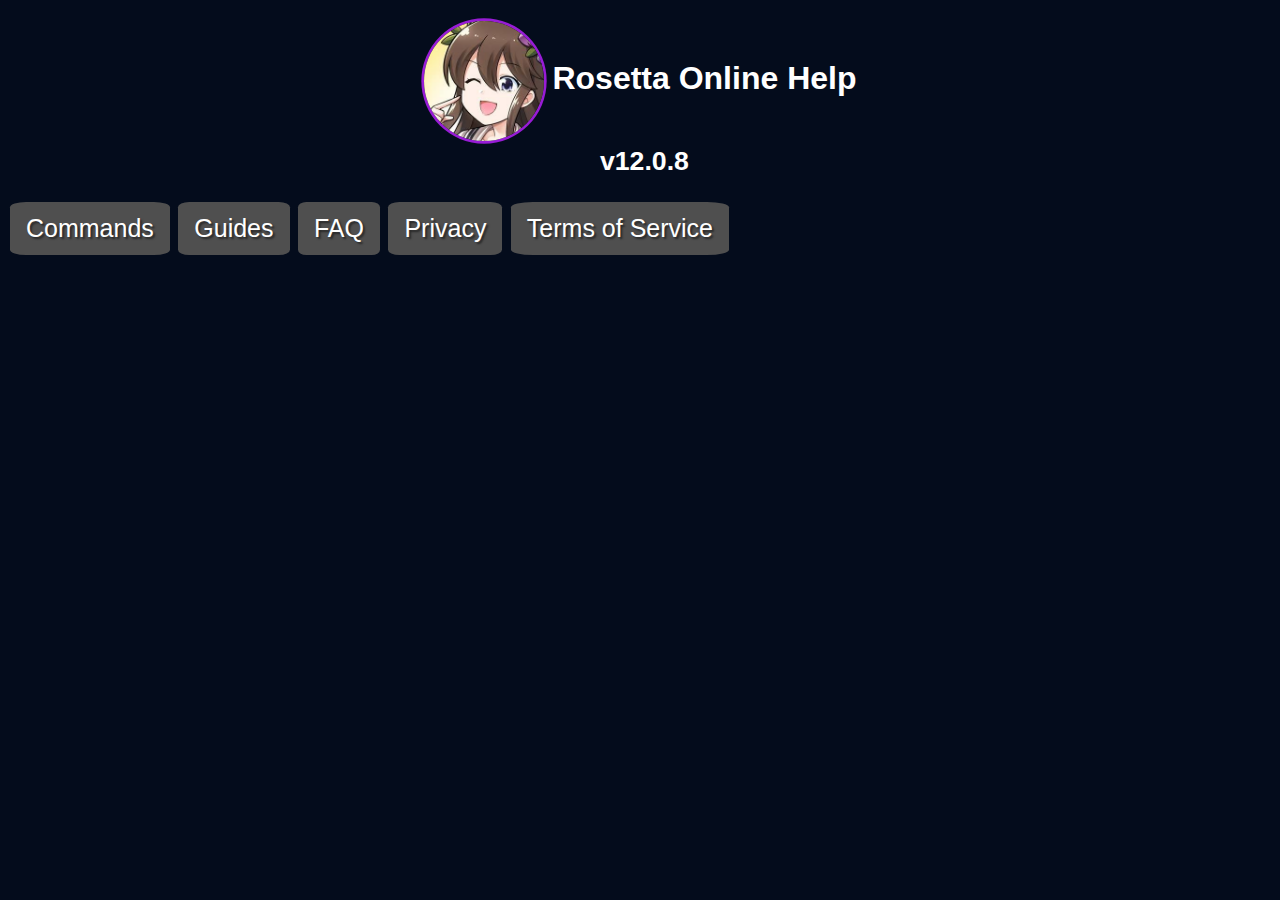
<file: discordbot.html>
<!DOCTYPE html>
<!--This page is automatically generated, please excuse the poor formatting-->
<html lang="en">
<head>
	<title>Rosetta Online Help v12.0.8</title>
	<meta charset="utf-8">
	<meta name="title" content="Rosetta Online Help v12.0.8">
	<meta name="description" content="Online Help and Command List for the Granblue Fantasy Discord bot Rosetta.">
	<meta name="theme-color" content="#5217b0">
	<meta property="og:type" content="website">
	<meta property="og:url" content="https://mizagbf.github.io/">
	<meta property="og:title" content="Rosetta Online Help v12.0.8">
	<meta property="og:description" content="Online Help and Command List for the Granblue Fantasy Discord bot Rosetta.">
	<meta property="twitter:card" content="summary_large_image">
	<meta property="twitter:url" content="https://mizagbf.github.io/">
	<meta property="twitter:title" content="Rosetta Online Help v12.0.8">
	<meta property="twitter:description" content="Online Help and Command List for the Granblue Fantasy Discord bot Rosetta.">
	<link rel="icon" type="image/png" href="assets/boticon.png">
	<style>
	html, body {
		background: #040c1c;
		font-family: sans-serif;
		font-size: 16px;
	}

	h1 {
		text-align: center;
		color: white;
	}

	h2 {
		color: white;
	}

	p {
		color: white;
	}

	ul {
		color: white;
	}

	a {
		color: #981cd6;
	}

	a:visited {
		color: #ca1cd6;
	}

	#textSelection {
		background-image: url('assets/searchicon.png');
		background-position: 10px 12px;
		background-repeat: no-repeat;
		width: 95%;
		font-size: 16px;
		padding: 12px 20px 12px 40px;
		border: 1px solid #ddd;
		margin-bottom: 12px;
	}

	#commandList {
		list-style-type: none;
		padding: 0;
		margin: 0;
	}

	.command-count {
		color: white;
	}

	.command {
		float: left;
		background-color: #101010;
		color: #ffffff;
		width: 100%;
		margin: 2px;
		opacity: 1;
		transition: opacity 0.2s linear;
		display: none; /* Hidden by default */
	}

	.command:hover {
		background-color: #981cd6;
	}

	.command-name {
		padding: 10px;
		background: rgba(0, 0, 0, 0.7);
		font-size: 18px;
		font-weight: 700;
	}
	.command-use {
		padding: 10px;
		background: rgba(0, 0, 0, 0.3);
	}
	.command-description {
		padding: 10px;
		background: rgba(0, 0, 0, 0.6);
	}

	.show {
		display: block;
	}

	.btn {
		border: none;
		outline: none;
		padding: 12px 16px;
		cursor: pointer;
		color: white;
		text-shadow: 2px 2px 2px rgba(0,0,0,0.5);
		margin: 2px;
		font-size: 20px;
	}

	.btn:hover {
		outline: solid #ca1cd6;
	}

	.btn.active {
		outline: solid #981cd6;
	}

	.tab {
		overflow: hidden;
	}

	.tablinks {
		border: none;
		outline: none;
		padding: 12px 16px;
		cursor: pointer;
		background: #4f4f4f;
		color: white;
		text-shadow: 2px 2px 2px rgba(0,0,0,0.5);
		margin: 2px;
		border-radius: 10%;
		font-size: 25px;
	}

	.tablinks:hover {
		background-color: #6f6f6f;
	}

	.tablinks.active {
		background-color: #463254;
	}

	.tabcontent {
		display: none;
		padding: 6px 12px;
	}

	.popup {
		border-radius: 25px;
		border: 2px solid #73ff21;
		padding: 20px;
		background-color: #113300;
		position:fixed;
		top:5%;
		left:5%;
		z-index:100;
		text-align: center;
		font-size: 25px;
		width: 12em;
		color: #ffffff;
		align-items: center;
	}
	</style>
	<script>
	var lastFilter = "all";
	var intervals = [];
	function init() {
		try {
			document.getElementById('tab-' + location.hash.substr(1).toLowerCase()).click();
		}catch (e) {}
		let btns = document.getElementsByClassName("btn");
		for (let i = 0; i < btns.length; i++) {
			btns[i].addEventListener("click", function() {
				let current = document.getElementsByClassName("btn active");
				current[0].className = current[0].className.replace(" active", "");
				this.className += " active";
			});
		}
		filterSelection("all");
	}

	function copyCommand(cmd_string) {
		navigator.clipboard.writeText(cmd_string);
		let div = document.createElement('div');
		div.className = 'popup';
		div.textContent = cmd_string + ' has been copied'
		document.body.appendChild(div)
		intervals.push(setInterval(rmPopup, 2500, div));
	}

	function rmPopup(popup) {
		popup.parentNode.removeChild(popup);
		clearInterval(intervals[0]);
		intervals.shift();
	}

	function searchSelection(update=true) {
		let input, filter, ul, li, a, i, txtValue;
		input = document.getElementById('textSelection');
		filter = input.value.toUpperCase();
		ul = document.getElementById("commandList");
		li = ul.getElementsByTagName('li');

		for (i = 0; i < li.length; i++) {
			txtValue = li[i].textContent || li[i].innerText;
			if (txtValue.toUpperCase().indexOf(filter) > -1) {
				if(update)
					addClass(li[i], "show");
			} else {
				rmClass(li[i], "show");
			}
		}
		if(update) filterSelection(lastFilter);
	}
	function filterSelection(c) {
		let x, i;
		x = document.getElementsByClassName("command");
		if (c == "all") c = "";
		for (i = 0; i < x.length; i++) {
			rmClass(x[i], "show");
			if (x[i].className.indexOf(c) > -1) addClass(x[i], "show");
		}
		lastFilter=c;
		searchSelection(false);
	}

	function addClass(element, name) {
		let i, arr1, arr2;
		arr1 = element.className.split(" ");
		arr2 = name.split(" ");
		for (i = 0; i < arr2.length; i++) {
			if (arr1.indexOf(arr2[i]) == -1) {
				element.className += " " + arr2[i];
			}
		}
	}

	function rmClass(element, name) {
		let i, arr1, arr2;
		arr1 = element.className.split(" ");
		arr2 = name.split(" ");
		for (i = 0; i < arr2.length; i++) {
			while (arr1.indexOf(arr2[i]) > -1) {
				arr1.splice(arr1.indexOf(arr2[i]), 1);
			}
		}
		element.className = arr1.join(" ");
	}

	function openTab(evt, tabName) {
		let i, tabcontent, tablinks;

		window.location.hash = '#' + tabName.toLowerCase();
		tabcontent = document.getElementsByClassName("tabcontent");
		for (i = 0; i < tabcontent.length; i++) {
			tabcontent[i].style.display = "none";
		}

		tablinks = document.getElementsByClassName("tablinks");
		for (i = 0; i < tablinks.length; i++) {
			tablinks[i].className = tablinks[i].className.replace(" active", "");
		}

		document.getElementById(tabName).style.display = "block";
		evt.currentTarget.className += " active";
	}
	</script>
</head>
<body onload="init()">
	<h1 style="width:630px;margin-left: auto; margin-right: auto;">
		<img src="assets/boticon.png" alt="icon" style="vertical-align:middle;border-radius: 50%;box-shadow: 0 0 0 2pt #981cd6;width: 120px; height: 120px">&nbsp;Rosetta Online Help<br>&nbsp;<small>v12.0.8</small>
	</h1>
	<div class="tab">
		<button class="tablinks" id="tab-commands" onclick="openTab(event, 'Commands')">Commands</button>
		<button class="tablinks" id="tab-guides" onclick="openTab(event, 'Guides')">Guides</button>
		<button class="tablinks" id="tab-faq" onclick="openTab(event, 'FAQ')">FAQ</button>
		<button class="tablinks" id="tab-privacy" onclick="openTab(event, 'Privacy')">Privacy</button>
		<button class="tablinks" id="tab-tos" onclick="openTab(event, 'tos')">Terms of Service</button>
	</div>
	<div id="Commands" class="tabcontent">
		<div id="buttons">
			<button class="btn active" onclick="filterSelection('all')" style="background: #050505;">All</button>
			<button class="btn" onclick="filterSelection('dreadbarrage')" style="background: #0062ff;">DreadBarrage</button>
			<button class="btn" onclick="filterSelection('games')" style="background: #eb6b34;">Games</button>
			<button class="btn" onclick="filterSelection('general')" style="background: #d9d927;">General</button>
			<button class="btn" onclick="filterSelection('granbluefantasy')" style="background: #34aeeb;">GranblueFantasy</button>
			<button class="btn" onclick="filterSelection('guildwar')" style="background: #ff0000;">GuildWar</button>
			<button class="btn" onclick="filterSelection('moderation')" style="background: #2eced1;">Moderation</button>
			<button class="btn" onclick="filterSelection('reminder')" style="background: #5e17e3;">Reminder</button>
			<button class="btn" onclick="filterSelection('roles')" style="background: #17e37a;">Roles</button>
			<button class="btn" onclick="filterSelection('sparking')" style="background: #eba834;">Sparking</button>
			<button class="btn" onclick="filterSelection('youcrew')" style="background: #ffce47;">YouCrew</button>

		</div>
		<br>
		<div class="command-count"><b>122 commands</b></div>
		<br>
		<input type="text" id="textSelection" onkeyup="searchSelection()" placeholder="Search a command">
		<ul id="commandList">
			<li class="command dreadbarrage"onclick="copyCommand('/db time')">
				<div class="command-name"><span style="display: inline-block;background: #0062ff;padding: 5px;text-shadow: 2px 2px 2px rgba(0,0,0,0.75);">DreadBarrage</span>&nbsp;<span style="display: inline-block;background: #7e9ccc;padding: 3px;text-shadow: 2px 2px 2px rgba(0,0,0,0.5); font-size: 14px;">Slash Command</span>&nbsp;&nbsp;/db time</div>
				<div class="command-description"><b>Description :</b>&nbsp;Post the Dread Barrage schedule
				</div>
			</li>
			<li class="command dreadbarrage"onclick="copyCommand('/db token')">
				<div class="command-name"><span style="display: inline-block;background: #0062ff;padding: 5px;text-shadow: 2px 2px 2px rgba(0,0,0,0.75);">DreadBarrage</span>&nbsp;<span style="display: inline-block;background: #7e9ccc;padding: 3px;text-shadow: 2px 2px 2px rgba(0,0,0,0.5); font-size: 14px;">Slash Command</span>&nbsp;&nbsp;/db token</div>
				<div class="command-description"><b>Description :</b>&nbsp;Convert Dread Barrage token values</div>
				<div class="command-use"><b>Parameters :</b><br>value (String)&nbsp;:&nbsp;Value to convert (support T, B, M and K)<br>
				</div>
			</li>
			<li class="command dreadbarrage"onclick="copyCommand('/db box')">
				<div class="command-name"><span style="display: inline-block;background: #0062ff;padding: 5px;text-shadow: 2px 2px 2px rgba(0,0,0,0.75);">DreadBarrage</span>&nbsp;<span style="display: inline-block;background: #7e9ccc;padding: 3px;text-shadow: 2px 2px 2px rgba(0,0,0,0.5); font-size: 14px;">Slash Command</span>&nbsp;&nbsp;/db box</div>
				<div class="command-description"><b>Description :</b>&nbsp;Convert Dread Barrage box values</div>
				<div class="command-use"><b>Parameters :</b><br>box (Integer)&nbsp;:&nbsp;Number of box to clear<br><b>(Optional)</b>&nbsp;box_done (Integer)&nbsp;:&nbsp;Your current box progress, default 0 (Will be ignored if equal or higher than target)<br><b>(Optional)</b>&nbsp;with_token (String)&nbsp;:&nbsp;Your current token amount (support T, B, M and K)<br>
				</div>
			</li>
			<li class="command games"onclick="copyCommand('/roll single')">
				<div class="command-name"><span style="display: inline-block;background: #eb6b34;padding: 5px;text-shadow: 2px 2px 2px rgba(0,0,0,0.75);">Games</span>&nbsp;<span style="display: inline-block;background: #7e9ccc;padding: 3px;text-shadow: 2px 2px 2px rgba(0,0,0,0.5); font-size: 14px;">Slash Command</span>&nbsp;&nbsp;/roll single</div>
				<div class="command-description"><b>Description :</b>&nbsp;Simulate a single draw</div>
				<div class="command-use"><b>Parameters :</b><br><b>(Optional)</b>&nbsp;legfest (Integer)&nbsp;:&nbsp;0 to force 3%, 1 to force 6%, leave blank for default<br><b>(Optional)</b>&nbsp;banner (Integer)&nbsp;:&nbsp;1~2 for classics, 3  for collab<br>
				</div>
			</li>
			<li class="command games"onclick="copyCommand('/roll ten')">
				<div class="command-name"><span style="display: inline-block;background: #eb6b34;padding: 5px;text-shadow: 2px 2px 2px rgba(0,0,0,0.75);">Games</span>&nbsp;<span style="display: inline-block;background: #7e9ccc;padding: 3px;text-shadow: 2px 2px 2px rgba(0,0,0,0.5); font-size: 14px;">Slash Command</span>&nbsp;&nbsp;/roll ten</div>
				<div class="command-description"><b>Description :</b>&nbsp;Simulate ten draws</div>
				<div class="command-use"><b>Parameters :</b><br><b>(Optional)</b>&nbsp;legfest (Integer)&nbsp;:&nbsp;0 to force 3%, 1 to force 6%, leave blank for default<br><b>(Optional)</b>&nbsp;banner (Integer)&nbsp;:&nbsp;1~2 for classics, 3  for collab<br>
				</div>
			</li>
			<li class="command games"onclick="copyCommand('/roll scam')">
				<div class="command-name"><span style="display: inline-block;background: #eb6b34;padding: 5px;text-shadow: 2px 2px 2px rgba(0,0,0,0.75);">Games</span>&nbsp;<span style="display: inline-block;background: #7e9ccc;padding: 3px;text-shadow: 2px 2px 2px rgba(0,0,0,0.5); font-size: 14px;">Slash Command</span>&nbsp;&nbsp;/roll scam</div>
				<div class="command-description"><b>Description :</b>&nbsp;Simulate ten draws and the Scam Gacha</div>
				<div class="command-use"><b>Parameters :</b><br><b>(Optional)</b>&nbsp;legfest (Integer)&nbsp;:&nbsp;0 to force 3%, 1 to force 6%, leave blank for default<br><b>(Optional)</b>&nbsp;scam_index (Integer)&nbsp;:&nbsp;Which Scam gacha to use (Default: 1 for the first one)<br>
				</div>
			</li>
			<li class="command games"onclick="copyCommand('/roll spark')">
				<div class="command-name"><span style="display: inline-block;background: #eb6b34;padding: 5px;text-shadow: 2px 2px 2px rgba(0,0,0,0.75);">Games</span>&nbsp;<span style="display: inline-block;background: #7e9ccc;padding: 3px;text-shadow: 2px 2px 2px rgba(0,0,0,0.5); font-size: 14px;">Slash Command</span>&nbsp;&nbsp;/roll spark</div>
				<div class="command-description"><b>Description :</b>&nbsp;Simulate a spark</div>
				<div class="command-use"><b>Parameters :</b><br><b>(Optional)</b>&nbsp;legfest (Integer)&nbsp;:&nbsp;0 to force 3%, 1 to force 6%, leave blank for default<br><b>(Optional)</b>&nbsp;banner (Integer)&nbsp;:&nbsp;1~2 for classics, 3  for collab<br>
				</div>
			</li>
			<li class="command games"onclick="copyCommand('/roll count')">
				<div class="command-name"><span style="display: inline-block;background: #eb6b34;padding: 5px;text-shadow: 2px 2px 2px rgba(0,0,0,0.75);">Games</span>&nbsp;<span style="display: inline-block;background: #7e9ccc;padding: 3px;text-shadow: 2px 2px 2px rgba(0,0,0,0.5); font-size: 14px;">Slash Command</span>&nbsp;&nbsp;/roll count</div>
				<div class="command-description"><b>Description :</b>&nbsp;Simulate a specific amount of draw</div>
				<div class="command-use"><b>Parameters :</b><br>num (Integer)&nbsp;:&nbsp;Number of rolls (2 ~ 600)<br><b>(Optional)</b>&nbsp;legfest (Integer)&nbsp;:&nbsp;0 to force 3%, 1 to force 6%, leave blank for default<br><b>(Optional)</b>&nbsp;banner (Integer)&nbsp;:&nbsp;1~2 for classics, 3  for collab<br>
				</div>
			</li>
			<li class="command games"onclick="copyCommand('/roll gachapin')">
				<div class="command-name"><span style="display: inline-block;background: #eb6b34;padding: 5px;text-shadow: 2px 2px 2px rgba(0,0,0,0.75);">Games</span>&nbsp;<span style="display: inline-block;background: #7e9ccc;padding: 3px;text-shadow: 2px 2px 2px rgba(0,0,0,0.5); font-size: 14px;">Slash Command</span>&nbsp;&nbsp;/roll gachapin</div>
				<div class="command-description"><b>Description :</b>&nbsp;Simulate a Gachapin Frenzy</div>
				<div class="command-use"><b>Parameters :</b><br><b>(Optional)</b>&nbsp;legfest (Integer)&nbsp;:&nbsp;0 to force 3%, 1 to force 6%, leave blank for default<br><b>(Optional)</b>&nbsp;banner (Integer)&nbsp;:&nbsp;1~2 for classics, 3  for collab<br>
				</div>
			</li>
			<li class="command games"onclick="copyCommand('/roll mukku')">
				<div class="command-name"><span style="display: inline-block;background: #eb6b34;padding: 5px;text-shadow: 2px 2px 2px rgba(0,0,0,0.75);">Games</span>&nbsp;<span style="display: inline-block;background: #7e9ccc;padding: 3px;text-shadow: 2px 2px 2px rgba(0,0,0,0.5); font-size: 14px;">Slash Command</span>&nbsp;&nbsp;/roll mukku</div>
				<div class="command-description"><b>Description :</b>&nbsp;Simulate a Mukku Frenzy</div>
				<div class="command-use"><b>Parameters :</b><br><b>(Optional)</b>&nbsp;banner (Integer)&nbsp;:&nbsp;1~2 for classics, 3  for collab<br>
				</div>
			</li>
			<li class="command games"onclick="copyCommand('/roll supermukku')">
				<div class="command-name"><span style="display: inline-block;background: #eb6b34;padding: 5px;text-shadow: 2px 2px 2px rgba(0,0,0,0.75);">Games</span>&nbsp;<span style="display: inline-block;background: #7e9ccc;padding: 3px;text-shadow: 2px 2px 2px rgba(0,0,0,0.5); font-size: 14px;">Slash Command</span>&nbsp;&nbsp;/roll supermukku</div>
				<div class="command-description"><b>Description :</b>&nbsp;Simulate a Super Mukku Frenzy</div>
				<div class="command-use"><b>Parameters :</b><br><b>(Optional)</b>&nbsp;banner (Integer)&nbsp;:&nbsp;1~2 for classics, 3  for collab<br>
				</div>
			</li>
			<li class="command games"onclick="copyCommand('/roll memeroll')">
				<div class="command-name"><span style="display: inline-block;background: #eb6b34;padding: 5px;text-shadow: 2px 2px 2px rgba(0,0,0,0.75);">Games</span>&nbsp;<span style="display: inline-block;background: #7e9ccc;padding: 3px;text-shadow: 2px 2px 2px rgba(0,0,0,0.5); font-size: 14px;">Slash Command</span>&nbsp;&nbsp;/roll memeroll</div>
				<div class="command-description"><b>Description :</b>&nbsp;Simulate rolls until a SSR</div>
				<div class="command-use"><b>Parameters :</b><br><b>(Optional)</b>&nbsp;legfest (Integer)&nbsp;:&nbsp;0 to force 3%, 1 to force 6%, leave blank for default<br><b>(Optional)</b>&nbsp;rateup (String)&nbsp;:&nbsp;Input anything to roll until a rate up SSR<br><b>(Optional)</b>&nbsp;banner (Integer)&nbsp;:&nbsp;1~2 for classics, 3  for collab<br>
				</div>
			</li>
			<li class="command games"onclick="copyCommand('/roll roulette')">
				<div class="command-name"><span style="display: inline-block;background: #eb6b34;padding: 5px;text-shadow: 2px 2px 2px rgba(0,0,0,0.75);">Games</span>&nbsp;<span style="display: inline-block;background: #7e9ccc;padding: 3px;text-shadow: 2px 2px 2px rgba(0,0,0,0.5); font-size: 14px;">Slash Command</span>&nbsp;&nbsp;/roll roulette</div>
				<div class="command-description"><b>Description :</b>&nbsp;Imitate the GBF roulette</div>
				<div class="command-use"><b>Parameters :</b><br><b>(Optional)</b>&nbsp;legfest (Integer)&nbsp;:&nbsp;0 to force 3%, 1 to force 6%, leave blank for default<br><b>(Optional)</b>&nbsp;banner (Integer)&nbsp;:&nbsp;1~2 for classics, 3  for collab<br><b>(Optional)</b>&nbsp;realist (Integer)&nbsp;:&nbsp;1 to set Realist Mode (if allowed by owner)<br>
				</div>
			</li>
			<li class="command games"onclick="copyCommand('/game scratch')">
				<div class="command-name"><span style="display: inline-block;background: #eb6b34;padding: 5px;text-shadow: 2px 2px 2px rgba(0,0,0,0.75);">Games</span>&nbsp;<span style="display: inline-block;background: #7e9ccc;padding: 3px;text-shadow: 2px 2px 2px rgba(0,0,0,0.5); font-size: 14px;">Slash Command</span>&nbsp;&nbsp;/game scratch</div>
				<div class="command-description"><b>Description :</b>&nbsp;Imitate the GBF scratch game from Anniversary 2020
				</div>
			</li>
			<li class="command games"onclick="copyCommand('/game chestrush')">
				<div class="command-name"><span style="display: inline-block;background: #eb6b34;padding: 5px;text-shadow: 2px 2px 2px rgba(0,0,0,0.75);">Games</span>&nbsp;<span style="display: inline-block;background: #7e9ccc;padding: 3px;text-shadow: 2px 2px 2px rgba(0,0,0,0.5); font-size: 14px;">Slash Command</span>&nbsp;&nbsp;/game chestrush</div>
				<div class="command-description"><b>Description :</b>&nbsp;Imitate the GBF treasure game from Summer 2020
				</div>
			</li>
			<li class="command games"onclick="copyCommand('/game fortune')">
				<div class="command-name"><span style="display: inline-block;background: #eb6b34;padding: 5px;text-shadow: 2px 2px 2px rgba(0,0,0,0.75);">Games</span>&nbsp;<span style="display: inline-block;background: #7e9ccc;padding: 3px;text-shadow: 2px 2px 2px rgba(0,0,0,0.5); font-size: 14px;">Slash Command</span>&nbsp;&nbsp;/game fortune</div>
				<div class="command-description"><b>Description :</b>&nbsp;Imitate the GBF summer fortune game from Summer 2021</div>
				<div class="command-use"><b>Parameters :</b><br><b>(Optional)</b>&nbsp;usercards (String)&nbsp;:&nbsp;List your cards here<br>
				</div>
			</li>
			<li class="command games"onclick="copyCommand('/game deal')">
				<div class="command-name"><span style="display: inline-block;background: #eb6b34;padding: 5px;text-shadow: 2px 2px 2px rgba(0,0,0,0.75);">Games</span>&nbsp;<span style="display: inline-block;background: #7e9ccc;padding: 3px;text-shadow: 2px 2px 2px rgba(0,0,0,0.5); font-size: 14px;">Slash Command</span>&nbsp;&nbsp;/game deal</div>
				<div class="command-description"><b>Description :</b>&nbsp;Deal a random poker hand
				</div>
			</li>
			<li class="command games"onclick="copyCommand('/game poker')">
				<div class="command-name"><span style="display: inline-block;background: #eb6b34;padding: 5px;text-shadow: 2px 2px 2px rgba(0,0,0,0.75);">Games</span>&nbsp;<span style="display: inline-block;background: #7e9ccc;padding: 3px;text-shadow: 2px 2px 2px rgba(0,0,0,0.5); font-size: 14px;">Slash Command</span>&nbsp;&nbsp;/game poker</div>
				<div class="command-description"><b>Description :</b>&nbsp;Play a poker mini-game with other people (2 to 8 players)</div>
				<div class="command-use"><b>Parameters :</b><br><b>(Optional)</b>&nbsp;max_round (Integer)&nbsp;:&nbsp;Number of rounds to play<br>
				</div>
			</li>
			<li class="command games"onclick="copyCommand('/game blackjack')">
				<div class="command-name"><span style="display: inline-block;background: #eb6b34;padding: 5px;text-shadow: 2px 2px 2px rgba(0,0,0,0.75);">Games</span>&nbsp;<span style="display: inline-block;background: #7e9ccc;padding: 3px;text-shadow: 2px 2px 2px rgba(0,0,0,0.5); font-size: 14px;">Slash Command</span>&nbsp;&nbsp;/game blackjack</div>
				<div class="command-description"><b>Description :</b>&nbsp;Play a blackjack mini-game with other people (1 to 8 players)
				</div>
			</li>
			<li class="command games"onclick="copyCommand('/game tictactoe')">
				<div class="command-name"><span style="display: inline-block;background: #eb6b34;padding: 5px;text-shadow: 2px 2px 2px rgba(0,0,0,0.75);">Games</span>&nbsp;<span style="display: inline-block;background: #7e9ccc;padding: 3px;text-shadow: 2px 2px 2px rgba(0,0,0,0.5); font-size: 14px;">Slash Command</span>&nbsp;&nbsp;/game tictactoe</div>
				<div class="command-description"><b>Description :</b>&nbsp;Play a game of Tic Tac Toe (2 players Only)
				</div>
			</li>
			<li class="command games"onclick="copyCommand('/game connectfour')">
				<div class="command-name"><span style="display: inline-block;background: #eb6b34;padding: 5px;text-shadow: 2px 2px 2px rgba(0,0,0,0.75);">Games</span>&nbsp;<span style="display: inline-block;background: #7e9ccc;padding: 3px;text-shadow: 2px 2px 2px rgba(0,0,0,0.5); font-size: 14px;">Slash Command</span>&nbsp;&nbsp;/game connectfour</div>
				<div class="command-description"><b>Description :</b>&nbsp;Play a game of Connect Four (2 players Only)
				</div>
			</li>
			<li class="command games"onclick="copyCommand('/game battleship')">
				<div class="command-name"><span style="display: inline-block;background: #eb6b34;padding: 5px;text-shadow: 2px 2px 2px rgba(0,0,0,0.75);">Games</span>&nbsp;<span style="display: inline-block;background: #7e9ccc;padding: 3px;text-shadow: 2px 2px 2px rgba(0,0,0,0.5); font-size: 14px;">Slash Command</span>&nbsp;&nbsp;/game battleship</div>
				<div class="command-description"><b>Description :</b>&nbsp;Play a game of Battle Ship (2 players Only)
				</div>
			</li>
			<li class="command games"onclick="copyCommand('/game rockpaperscissor')">
				<div class="command-name"><span style="display: inline-block;background: #eb6b34;padding: 5px;text-shadow: 2px 2px 2px rgba(0,0,0,0.75);">Games</span>&nbsp;<span style="display: inline-block;background: #7e9ccc;padding: 3px;text-shadow: 2px 2px 2px rgba(0,0,0,0.5); font-size: 14px;">Slash Command</span>&nbsp;&nbsp;/game rockpaperscissor</div>
				<div class="command-description"><b>Description :</b>&nbsp;Play a Rock Paper Scissor mini-game with other people (2 players Only)</div>
				<div class="command-use"><b>Parameters :</b><br><b>(Optional)</b>&nbsp;bestof (Integer)&nbsp;:&nbsp;How many rounds to win<br>
				</div>
			</li>
			<li class="command games"onclick="copyCommand('/random dice')">
				<div class="command-name"><span style="display: inline-block;background: #eb6b34;padding: 5px;text-shadow: 2px 2px 2px rgba(0,0,0,0.75);">Games</span>&nbsp;<span style="display: inline-block;background: #7e9ccc;padding: 3px;text-shadow: 2px 2px 2px rgba(0,0,0,0.5); font-size: 14px;">Slash Command</span>&nbsp;&nbsp;/random dice</div>
				<div class="command-description"><b>Description :</b>&nbsp;Roll some dies</div>
				<div class="command-use"><b>Parameters :</b><br>dice_string (String)&nbsp;:&nbsp;Format is NdN. Minimum is 1d4, Maximum is 10d100<br>
				</div>
			</li>
			<li class="command games"onclick="copyCommand('/random coin')">
				<div class="command-name"><span style="display: inline-block;background: #eb6b34;padding: 5px;text-shadow: 2px 2px 2px rgba(0,0,0,0.75);">Games</span>&nbsp;<span style="display: inline-block;background: #7e9ccc;padding: 3px;text-shadow: 2px 2px 2px rgba(0,0,0,0.5); font-size: 14px;">Slash Command</span>&nbsp;&nbsp;/random coin</div>
				<div class="command-description"><b>Description :</b>&nbsp;Flip a coin
				</div>
			</li>
			<li class="command games"onclick="copyCommand('/random quota')">
				<div class="command-name"><span style="display: inline-block;background: #eb6b34;padding: 5px;text-shadow: 2px 2px 2px rgba(0,0,0,0.75);">Games</span>&nbsp;<span style="display: inline-block;background: #7e9ccc;padding: 3px;text-shadow: 2px 2px 2px rgba(0,0,0,0.5); font-size: 14px;">Slash Command</span>&nbsp;&nbsp;/random quota</div>
				<div class="command-description"><b>Description :</b>&nbsp;Give you your GW quota for the day
				</div>
			</li>
			<li class="command games"onclick="copyCommand('/random character')">
				<div class="command-name"><span style="display: inline-block;background: #eb6b34;padding: 5px;text-shadow: 2px 2px 2px rgba(0,0,0,0.75);">Games</span>&nbsp;<span style="display: inline-block;background: #7e9ccc;padding: 3px;text-shadow: 2px 2px 2px rgba(0,0,0,0.5); font-size: 14px;">Slash Command</span>&nbsp;&nbsp;/random character</div>
				<div class="command-description"><b>Description :</b>&nbsp;Generate a random GBF character
				</div>
			</li>
			<li class="command games"onclick="copyCommand('/random xil')">
				<div class="command-name"><span style="display: inline-block;background: #eb6b34;padding: 5px;text-shadow: 2px 2px 2px rgba(0,0,0,0.75);">Games</span>&nbsp;<span style="display: inline-block;background: #7e9ccc;padding: 3px;text-shadow: 2px 2px 2px rgba(0,0,0,0.5); font-size: 14px;">Slash Command</span>&nbsp;&nbsp;/random xil</div>
				<div class="command-description"><b>Description :</b>&nbsp;Generate a random element for Xil (Private Joke)
				</div>
			</li>
			<li class="command games"onclick="copyCommand('/ask choice')">
				<div class="command-name"><span style="display: inline-block;background: #eb6b34;padding: 5px;text-shadow: 2px 2px 2px rgba(0,0,0,0.75);">Games</span>&nbsp;<span style="display: inline-block;background: #7e9ccc;padding: 3px;text-shadow: 2px 2px 2px rgba(0,0,0,0.5); font-size: 14px;">Slash Command</span>&nbsp;&nbsp;/ask choice</div>
				<div class="command-description"><b>Description :</b>&nbsp;Ask me to pick a choice</div>
				<div class="command-use"><b>Parameters :</b><br>choices (String)&nbsp;:&nbsp;Format is Choice 1;Choice 2;...;Choice N<br>
				</div>
			</li>
			<li class="command games"onclick="copyCommand('/ask question')">
				<div class="command-name"><span style="display: inline-block;background: #eb6b34;padding: 5px;text-shadow: 2px 2px 2px rgba(0,0,0,0.75);">Games</span>&nbsp;<span style="display: inline-block;background: #7e9ccc;padding: 3px;text-shadow: 2px 2px 2px rgba(0,0,0,0.5); font-size: 14px;">Slash Command</span>&nbsp;&nbsp;/ask question</div>
				<div class="command-description"><b>Description :</b>&nbsp;Ask me a question</div>
				<div class="command-use"><b>Parameters :</b><br>question (String)&nbsp;:&nbsp;-<br>
				</div>
			</li>
			<li class="command games"onclick="copyCommand('/ask when')">
				<div class="command-name"><span style="display: inline-block;background: #eb6b34;padding: 5px;text-shadow: 2px 2px 2px rgba(0,0,0,0.75);">Games</span>&nbsp;<span style="display: inline-block;background: #7e9ccc;padding: 3px;text-shadow: 2px 2px 2px rgba(0,0,0,0.5); font-size: 14px;">Slash Command</span>&nbsp;&nbsp;/ask when</div>
				<div class="command-description"><b>Description :</b>&nbsp;Ask me when will something happen</div>
				<div class="command-use"><b>Parameters :</b><br>question (String)&nbsp;:&nbsp;-<br>
				</div>
			</li>
			<li class="command games"onclick="copyCommand('/ask element')">
				<div class="command-name"><span style="display: inline-block;background: #eb6b34;padding: 5px;text-shadow: 2px 2px 2px rgba(0,0,0,0.75);">Games</span>&nbsp;<span style="display: inline-block;background: #7e9ccc;padding: 3px;text-shadow: 2px 2px 2px rgba(0,0,0,0.5); font-size: 14px;">Slash Command</span>&nbsp;&nbsp;/ask element</div>
				<div class="command-description"><b>Description :</b>&nbsp;Ask for a random gbf element</div>
				<div class="command-use"><b>Parameters :</b><br>question (String)&nbsp;:&nbsp;-<br>
				</div>
			</li>
			<li class="command games">
				<div class="command-name"><span style="display: inline-block;background: #eb6b34;padding: 5px;text-shadow: 2px 2px 2px rgba(0,0,0,0.75);">Games</span>&nbsp;<span style="display: inline-block;background: #cc83b1;padding: 3px;text-shadow: 2px 2px 2px rgba(0,0,0,0.5); font-size: 14px;">Message Command</span>&nbsp;&nbsp;UwU</div>
				<div class="command-description"><b>Description :</b>&nbsp;UwU-tize a message
				</div>
			</li>
			<li class="command general"onclick="copyCommand('/bug_report')">
				<div class="command-name"><span style="display: inline-block;background: #d9d927;padding: 5px;text-shadow: 2px 2px 2px rgba(0,0,0,0.75);">General</span>&nbsp;<span style="display: inline-block;background: #7e9ccc;padding: 3px;text-shadow: 2px 2px 2px rgba(0,0,0,0.5); font-size: 14px;">Slash Command</span>&nbsp;&nbsp;/bug_report</div>
				<div class="command-description"><b>Description :</b>&nbsp;Send a bug report or feedback to the developer
				</div>
			</li>
			<li class="command general"onclick="copyCommand('/help')">
				<div class="command-name"><span style="display: inline-block;background: #d9d927;padding: 5px;text-shadow: 2px 2px 2px rgba(0,0,0,0.75);">General</span>&nbsp;<span style="display: inline-block;background: #7e9ccc;padding: 3px;text-shadow: 2px 2px 2px rgba(0,0,0,0.5); font-size: 14px;">Slash Command</span>&nbsp;&nbsp;/help</div>
				<div class="command-description"><b>Description :</b>&nbsp;Get the bot help or search global commands.
				</div>
			</li>
			<li class="command general"onclick="copyCommand('/rosetta status')">
				<div class="command-name"><span style="display: inline-block;background: #d9d927;padding: 5px;text-shadow: 2px 2px 2px rgba(0,0,0,0.75);">General</span>&nbsp;<span style="display: inline-block;background: #7e9ccc;padding: 3px;text-shadow: 2px 2px 2px rgba(0,0,0,0.5); font-size: 14px;">Slash Command</span>&nbsp;&nbsp;/rosetta status</div>
				<div class="command-description"><b>Description :</b>&nbsp;Post the bot status
				</div>
			</li>
			<li class="command general"onclick="copyCommand('/rosetta changelog')">
				<div class="command-name"><span style="display: inline-block;background: #d9d927;padding: 5px;text-shadow: 2px 2px 2px rgba(0,0,0,0.75);">General</span>&nbsp;<span style="display: inline-block;background: #7e9ccc;padding: 3px;text-shadow: 2px 2px 2px rgba(0,0,0,0.5); font-size: 14px;">Slash Command</span>&nbsp;&nbsp;/rosetta changelog</div>
				<div class="command-description"><b>Description :</b>&nbsp;Post the bot changelog
				</div>
			</li>
			<li class="command general"onclick="copyCommand('/rosetta pinboard')">
				<div class="command-name"><span style="display: inline-block;background: #d9d927;padding: 5px;text-shadow: 2px 2px 2px rgba(0,0,0,0.75);">General</span>&nbsp;<span style="display: inline-block;background: #7e9ccc;padding: 3px;text-shadow: 2px 2px 2px rgba(0,0,0,0.5); font-size: 14px;">Slash Command</span>&nbsp;&nbsp;/rosetta pinboard</div>
				<div class="command-description"><b>Description :</b>&nbsp;Post the bot pinboard settings for this server
				</div>
			</li>
			<li class="command general"onclick="copyCommand('/rosetta github')">
				<div class="command-name"><span style="display: inline-block;background: #d9d927;padding: 5px;text-shadow: 2px 2px 2px rgba(0,0,0,0.75);">General</span>&nbsp;<span style="display: inline-block;background: #7e9ccc;padding: 3px;text-shadow: 2px 2px 2px rgba(0,0,0,0.5); font-size: 14px;">Slash Command</span>&nbsp;&nbsp;/rosetta github</div>
				<div class="command-description"><b>Description :</b>&nbsp;Post the bot public github
				</div>
			</li>
			<li class="command general"onclick="copyCommand('/utility calc')">
				<div class="command-name"><span style="display: inline-block;background: #d9d927;padding: 5px;text-shadow: 2px 2px 2px rgba(0,0,0,0.75);">General</span>&nbsp;<span style="display: inline-block;background: #7e9ccc;padding: 3px;text-shadow: 2px 2px 2px rgba(0,0,0,0.5); font-size: 14px;">Slash Command</span>&nbsp;&nbsp;/utility calc</div>
				<div class="command-description"><b>Description :</b>&nbsp;Process a mathematical expression. Support variables (Example: cos(a + b) / c, a = 1, b=2,c = 3).</div>
				<div class="command-use"><b>Parameters :</b><br>expression (String)&nbsp;:&nbsp;Mathematical Expression<br>
				</div>
			</li>
			<li class="command general"onclick="copyCommand('/utility jst')">
				<div class="command-name"><span style="display: inline-block;background: #d9d927;padding: 5px;text-shadow: 2px 2px 2px rgba(0,0,0,0.75);">General</span>&nbsp;<span style="display: inline-block;background: #7e9ccc;padding: 3px;text-shadow: 2px 2px 2px rgba(0,0,0,0.5); font-size: 14px;">Slash Command</span>&nbsp;&nbsp;/utility jst</div>
				<div class="command-description"><b>Description :</b>&nbsp;Post the current time, JST timezone
				</div>
			</li>
			<li class="command general"onclick="copyCommand('/utility rollchance')">
				<div class="command-name"><span style="display: inline-block;background: #d9d927;padding: 5px;text-shadow: 2px 2px 2px rgba(0,0,0,0.75);">General</span>&nbsp;<span style="display: inline-block;background: #7e9ccc;padding: 3px;text-shadow: 2px 2px 2px rgba(0,0,0,0.5); font-size: 14px;">Slash Command</span>&nbsp;&nbsp;/utility rollchance</div>
				<div class="command-description"><b>Description :</b>&nbsp;Calculate your chance of rolling the rate up for a given amount of rolls.</div>
				<div class="command-use"><b>Parameters :</b><br><b>(Optional)</b>&nbsp;count (String)&nbsp;:&nbsp;Amount of rolls. Leave empty to use your set spark count<br><b>(Optional)</b>&nbsp;banner (Integer)&nbsp;:&nbsp;1~2 for classics, 3  for collab<br>
				</div>
			</li>
			<li class="command general"onclick="copyCommand('/utility dropchance')">
				<div class="command-name"><span style="display: inline-block;background: #d9d927;padding: 5px;text-shadow: 2px 2px 2px rgba(0,0,0,0.75);">General</span>&nbsp;<span style="display: inline-block;background: #7e9ccc;padding: 3px;text-shadow: 2px 2px 2px rgba(0,0,0,0.5); font-size: 14px;">Slash Command</span>&nbsp;&nbsp;/utility dropchance</div>
				<div class="command-description"><b>Description :</b>&nbsp;Calculate your chance of dropping an item.</div>
				<div class="command-use"><b>Parameters :</b><br>chance (String)&nbsp;:&nbsp;Drop rate of the item (Format: Either XX% or 0.X)<br><b>(Optional)</b>&nbsp;tries (Integer)&nbsp;:&nbsp;Amount of tries, default is 1<br>
				</div>
			</li>
			<li class="command general"onclick="copyCommand('/utility fortunechance')">
				<div class="command-name"><span style="display: inline-block;background: #d9d927;padding: 5px;text-shadow: 2px 2px 2px rgba(0,0,0,0.75);">General</span>&nbsp;<span style="display: inline-block;background: #7e9ccc;padding: 3px;text-shadow: 2px 2px 2px rgba(0,0,0,0.5); font-size: 14px;">Slash Command</span>&nbsp;&nbsp;/utility fortunechance</div>
				<div class="command-description"><b>Description :</b>&nbsp;Calculate your chance at the GBF summer fortune game from Summer 2021</div>
				<div class="command-use"><b>Parameters :</b><br>cards (String)&nbsp;:&nbsp;Your list of cards, separated by spaces<br>
				</div>
			</li>
			<li class="command general"onclick="copyCommand('/utility yen')">
				<div class="command-name"><span style="display: inline-block;background: #d9d927;padding: 5px;text-shadow: 2px 2px 2px rgba(0,0,0,0.75);">General</span>&nbsp;<span style="display: inline-block;background: #7e9ccc;padding: 3px;text-shadow: 2px 2px 2px rgba(0,0,0,0.5); font-size: 14px;">Slash Command</span>&nbsp;&nbsp;/utility yen</div>
				<div class="command-description"><b>Description :</b>&nbsp;Retrieve the current yen conversion rate
				</div>
			</li>
			<li class="command general"onclick="copyCommand('/utility translate')">
				<div class="command-name"><span style="display: inline-block;background: #d9d927;padding: 5px;text-shadow: 2px 2px 2px rgba(0,0,0,0.75);">General</span>&nbsp;<span style="display: inline-block;background: #7e9ccc;padding: 3px;text-shadow: 2px 2px 2px rgba(0,0,0,0.5); font-size: 14px;">Slash Command</span>&nbsp;&nbsp;/utility translate</div>
				<div class="command-description"><b>Description :</b>&nbsp;Translate a text to english
				</div>
			</li>
			<li class="command general">
				<div class="command-name"><span style="display: inline-block;background: #d9d927;padding: 5px;text-shadow: 2px 2px 2px rgba(0,0,0,0.75);">General</span>&nbsp;<span style="display: inline-block;background: #cc83b1;padding: 3px;text-shadow: 2px 2px 2px rgba(0,0,0,0.5); font-size: 14px;">Message Command</span>&nbsp;&nbsp;Translate to English</div>
				<div class="command-description"><b>Description :</b>&nbsp;Translate a message embed or content to english
				</div>
			</li>
			<li class="command granbluefantasy"onclick="copyCommand('/gbf wiki')">
				<div class="command-name"><span style="display: inline-block;background: #34aeeb;padding: 5px;text-shadow: 2px 2px 2px rgba(0,0,0,0.75);">GranblueFantasy</span>&nbsp;<span style="display: inline-block;background: #7e9ccc;padding: 3px;text-shadow: 2px 2px 2px rgba(0,0,0,0.5); font-size: 14px;">Slash Command</span>&nbsp;&nbsp;/gbf wiki</div>
				<div class="command-description"><b>Description :</b>&nbsp;Search the GBF wiki</div>
				<div class="command-use"><b>Parameters :</b><br>terms (String)&nbsp;:&nbsp;Search expression<br>
				</div>
			</li>
			<li class="command granbluefantasy"onclick="copyCommand('/gbf info')">
				<div class="command-name"><span style="display: inline-block;background: #34aeeb;padding: 5px;text-shadow: 2px 2px 2px rgba(0,0,0,0.75);">GranblueFantasy</span>&nbsp;<span style="display: inline-block;background: #7e9ccc;padding: 3px;text-shadow: 2px 2px 2px rgba(0,0,0,0.5); font-size: 14px;">Slash Command</span>&nbsp;&nbsp;/gbf info</div>
				<div class="command-description"><b>Description :</b>&nbsp;Post various Granblue Fantasy informations
				</div>
			</li>
			<li class="command granbluefantasy"onclick="copyCommand('/gbf maintenance')">
				<div class="command-name"><span style="display: inline-block;background: #34aeeb;padding: 5px;text-shadow: 2px 2px 2px rgba(0,0,0,0.75);">GranblueFantasy</span>&nbsp;<span style="display: inline-block;background: #7e9ccc;padding: 3px;text-shadow: 2px 2px 2px rgba(0,0,0,0.5); font-size: 14px;">Slash Command</span>&nbsp;&nbsp;/gbf maintenance</div>
				<div class="command-description"><b>Description :</b>&nbsp;Post GBF maintenance status
				</div>
			</li>
			<li class="command granbluefantasy"onclick="copyCommand('/gbf stream')">
				<div class="command-name"><span style="display: inline-block;background: #34aeeb;padding: 5px;text-shadow: 2px 2px 2px rgba(0,0,0,0.75);">GranblueFantasy</span>&nbsp;<span style="display: inline-block;background: #7e9ccc;padding: 3px;text-shadow: 2px 2px 2px rgba(0,0,0,0.5); font-size: 14px;">Slash Command</span>&nbsp;&nbsp;/gbf stream</div>
				<div class="command-description"><b>Description :</b>&nbsp;Post the stream text
				</div>
			</li>
			<li class="command granbluefantasy"onclick="copyCommand('/gbf schedule')">
				<div class="command-name"><span style="display: inline-block;background: #34aeeb;padding: 5px;text-shadow: 2px 2px 2px rgba(0,0,0,0.75);">GranblueFantasy</span>&nbsp;<span style="display: inline-block;background: #7e9ccc;padding: 3px;text-shadow: 2px 2px 2px rgba(0,0,0,0.5); font-size: 14px;">Slash Command</span>&nbsp;&nbsp;/gbf schedule</div>
				<div class="command-description"><b>Description :</b>&nbsp;Post the GBF schedule
				</div>
			</li>
			<li class="command granbluefantasy"onclick="copyCommand('/gbf gacha')">
				<div class="command-name"><span style="display: inline-block;background: #34aeeb;padding: 5px;text-shadow: 2px 2px 2px rgba(0,0,0,0.75);">GranblueFantasy</span>&nbsp;<span style="display: inline-block;background: #7e9ccc;padding: 3px;text-shadow: 2px 2px 2px rgba(0,0,0,0.5); font-size: 14px;">Slash Command</span>&nbsp;&nbsp;/gbf gacha</div>
				<div class="command-description"><b>Description :</b>&nbsp;Post the current gacha informations
				</div>
			</li>
			<li class="command granbluefantasy"onclick="copyCommand('/gbf profile unset')">
				<div class="command-name"><span style="display: inline-block;background: #34aeeb;padding: 5px;text-shadow: 2px 2px 2px rgba(0,0,0,0.75);">GranblueFantasy</span>&nbsp;<span style="display: inline-block;background: #7e9ccc;padding: 3px;text-shadow: 2px 2px 2px rgba(0,0,0,0.5); font-size: 14px;">Slash Command</span>&nbsp;&nbsp;/gbf profile unset</div>
				<div class="command-description"><b>Description :</b>&nbsp;Unlink your GBF id
				</div>
			</li>
			<li class="command granbluefantasy"onclick="copyCommand('/gbf profile set')">
				<div class="command-name"><span style="display: inline-block;background: #34aeeb;padding: 5px;text-shadow: 2px 2px 2px rgba(0,0,0,0.75);">GranblueFantasy</span>&nbsp;<span style="display: inline-block;background: #7e9ccc;padding: 3px;text-shadow: 2px 2px 2px rgba(0,0,0,0.5); font-size: 14px;">Slash Command</span>&nbsp;&nbsp;/gbf profile set</div>
				<div class="command-description"><b>Description :</b>&nbsp;Link your GBF id to your Discord ID</div>
				<div class="command-use"><b>Parameters :</b><br>profile_id (Integer)&nbsp;:&nbsp;A valid GBF Profile ID. Usurpation will result in ban.<br>
				</div>
			</li>
			<li class="command granbluefantasy"onclick="copyCommand('/gbf profile see')">
				<div class="command-name"><span style="display: inline-block;background: #34aeeb;padding: 5px;text-shadow: 2px 2px 2px rgba(0,0,0,0.75);">GranblueFantasy</span>&nbsp;<span style="display: inline-block;background: #7e9ccc;padding: 3px;text-shadow: 2px 2px 2px rgba(0,0,0,0.5); font-size: 14px;">Slash Command</span>&nbsp;&nbsp;/gbf profile see</div>
				<div class="command-description"><b>Description :</b>&nbsp;Retrieve a GBF profile</div>
				<div class="command-use"><b>Parameters :</b><br><b>(Optional)</b>&nbsp;target (String)&nbsp;:&nbsp;Either a valid GBF ID, discord ID or mention<br>
				</div>
			</li>
			<li class="command granbluefantasy">
				<div class="command-name"><span style="display: inline-block;background: #34aeeb;padding: 5px;text-shadow: 2px 2px 2px rgba(0,0,0,0.75);">GranblueFantasy</span>&nbsp;<span style="display: inline-block;background: #77bf85;padding: 3px;text-shadow: 2px 2px 2px rgba(0,0,0,0.5); font-size: 14px;">User Command</span>&nbsp;&nbsp;GBF Profile</div>
				<div class="command-description"><b>Description :</b>&nbsp;Link your GBF id to your Discord ID
				</div>
			</li>
			<li class="command granbluefantasy"onclick="copyCommand('/gbf utility leechlist')">
				<div class="command-name"><span style="display: inline-block;background: #34aeeb;padding: 5px;text-shadow: 2px 2px 2px rgba(0,0,0,0.75);">GranblueFantasy</span>&nbsp;<span style="display: inline-block;background: #7e9ccc;padding: 3px;text-shadow: 2px 2px 2px rgba(0,0,0,0.5); font-size: 14px;">Slash Command</span>&nbsp;&nbsp;/gbf utility leechlist</div>
				<div class="command-description"><b>Description :</b>&nbsp;Post a link to /gbfg/ leechlist collection and GW data
				</div>
			</li>
			<li class="command granbluefantasy"onclick="copyCommand('/gbf utility spreadsheet')">
				<div class="command-name"><span style="display: inline-block;background: #34aeeb;padding: 5px;text-shadow: 2px 2px 2px rgba(0,0,0,0.75);">GranblueFantasy</span>&nbsp;<span style="display: inline-block;background: #7e9ccc;padding: 3px;text-shadow: 2px 2px 2px rgba(0,0,0,0.5); font-size: 14px;">Slash Command</span>&nbsp;&nbsp;/gbf utility spreadsheet</div>
				<div class="command-description"><b>Description :</b>&nbsp;Post a link to my SpreadSheet Folder
				</div>
			</li>
			<li class="command granbluefantasy"onclick="copyCommand('/gbf utility xp')">
				<div class="command-name"><span style="display: inline-block;background: #34aeeb;padding: 5px;text-shadow: 2px 2px 2px rgba(0,0,0,0.75);">GranblueFantasy</span>&nbsp;<span style="display: inline-block;background: #7e9ccc;padding: 3px;text-shadow: 2px 2px 2px rgba(0,0,0,0.5); font-size: 14px;">Slash Command</span>&nbsp;&nbsp;/gbf utility xp</div>
				<div class="command-description"><b>Description :</b>&nbsp;Character experience calculator</div>
				<div class="command-use"><b>Parameters :</b><br><b>(Optional)</b>&nbsp;start_level (Integer)&nbsp;:&nbsp;Starting Point of the calcul<br><b>(Optional)</b>&nbsp;end_level (Integer)&nbsp;:&nbsp;Final Point of the calcul<br>
				</div>
			</li>
			<li class="command granbluefantasy"onclick="copyCommand('/gbf utility kirinanima')">
				<div class="command-name"><span style="display: inline-block;background: #34aeeb;padding: 5px;text-shadow: 2px 2px 2px rgba(0,0,0,0.75);">GranblueFantasy</span>&nbsp;<span style="display: inline-block;background: #7e9ccc;padding: 3px;text-shadow: 2px 2px 2px rgba(0,0,0,0.5); font-size: 14px;">Slash Command</span>&nbsp;&nbsp;/gbf utility kirinanima</div>
				<div class="command-description"><b>Description :</b>&nbsp;Calcul how many Omega animas of Kirin or Huanglong you own</div>
				<div class="command-use"><b>Parameters :</b><br><b>(Optional)</b>&nbsp;talisman (Integer)&nbsp;:&nbsp;Talisman count<br><b>(Optional)</b>&nbsp;ream (Integer)&nbsp;:&nbsp;Ream count<br><b>(Optional)</b>&nbsp;silver_anima (Integer)&nbsp;:&nbsp;Silver Anima count<br><b>(Optional)</b>&nbsp;omega_anima (Integer)&nbsp;:&nbsp;Omega Anima count<br>
				</div>
			</li>
			<li class="command granbluefantasy"onclick="copyCommand('/gbf check doom')">
				<div class="command-name"><span style="display: inline-block;background: #34aeeb;padding: 5px;text-shadow: 2px 2px 2px rgba(0,0,0,0.75);">GranblueFantasy</span>&nbsp;<span style="display: inline-block;background: #7e9ccc;padding: 3px;text-shadow: 2px 2px 2px rgba(0,0,0,0.5); font-size: 14px;">Slash Command</span>&nbsp;&nbsp;/gbf check doom</div>
				<div class="command-description"><b>Description :</b>&nbsp;Give the time elapsed of various GBF related releases
				</div>
			</li>
			<li class="command granbluefantasy"onclick="copyCommand('/gbf check coop')">
				<div class="command-name"><span style="display: inline-block;background: #34aeeb;padding: 5px;text-shadow: 2px 2px 2px rgba(0,0,0,0.75);">GranblueFantasy</span>&nbsp;<span style="display: inline-block;background: #7e9ccc;padding: 3px;text-shadow: 2px 2px 2px rgba(0,0,0,0.5); font-size: 14px;">Slash Command</span>&nbsp;&nbsp;/gbf check coop</div>
				<div class="command-description"><b>Description :</b>&nbsp;Retrieve the current coop daily missions
				</div>
			</li>
			<li class="command granbluefantasy"onclick="copyCommand('/gbf check koregra')">
				<div class="command-name"><span style="display: inline-block;background: #34aeeb;padding: 5px;text-shadow: 2px 2px 2px rgba(0,0,0,0.75);">GranblueFantasy</span>&nbsp;<span style="display: inline-block;background: #7e9ccc;padding: 3px;text-shadow: 2px 2px 2px rgba(0,0,0,0.5); font-size: 14px;">Slash Command</span>&nbsp;&nbsp;/gbf check koregra</div>
				<div class="command-description"><b>Description :</b>&nbsp;Post the time to the next monthly dev post
				</div>
			</li>
			<li class="command granbluefantasy"onclick="copyCommand('/gbf check news')">
				<div class="command-name"><span style="display: inline-block;background: #34aeeb;padding: 5px;text-shadow: 2px 2px 2px rgba(0,0,0,0.75);">GranblueFantasy</span>&nbsp;<span style="display: inline-block;background: #7e9ccc;padding: 3px;text-shadow: 2px 2px 2px rgba(0,0,0,0.5); font-size: 14px;">Slash Command</span>&nbsp;&nbsp;/gbf check news</div>
				<div class="command-description"><b>Description :</b>&nbsp;Post the latest news posts
				</div>
			</li>
			<li class="command granbluefantasy"onclick="copyCommand('/gbf check granblues')">
				<div class="command-name"><span style="display: inline-block;background: #34aeeb;padding: 5px;text-shadow: 2px 2px 2px rgba(0,0,0,0.75);">GranblueFantasy</span>&nbsp;<span style="display: inline-block;background: #7e9ccc;padding: 3px;text-shadow: 2px 2px 2px rgba(0,0,0,0.5); font-size: 14px;">Slash Command</span>&nbsp;&nbsp;/gbf check granblues</div>
				<div class="command-description"><b>Description :</b>&nbsp;Post a Granblues Episode</div>
				<div class="command-use"><b>Parameters :</b><br><b>(Optional)</b>&nbsp;episode (Integer)&nbsp;:&nbsp;A Grand Blues! episode number<br>
				</div>
			</li>
			<li class="command granbluefantasy"onclick="copyCommand('/gbf campaign crystal')">
				<div class="command-name"><span style="display: inline-block;background: #34aeeb;padding: 5px;text-shadow: 2px 2px 2px rgba(0,0,0,0.75);">GranblueFantasy</span>&nbsp;<span style="display: inline-block;background: #7e9ccc;padding: 3px;text-shadow: 2px 2px 2px rgba(0,0,0,0.5); font-size: 14px;">Slash Command</span>&nbsp;&nbsp;/gbf campaign crystal</div>
				<div class="command-description"><b>Description :</b>&nbsp;Granblue Summer Festival - Crystal Countdown 2023
				</div>
			</li>
			<li class="command granbluefantasy"onclick="copyCommand('/gbf campaign element')">
				<div class="command-name"><span style="display: inline-block;background: #34aeeb;padding: 5px;text-shadow: 2px 2px 2px rgba(0,0,0,0.75);">GranblueFantasy</span>&nbsp;<span style="display: inline-block;background: #7e9ccc;padding: 3px;text-shadow: 2px 2px 2px rgba(0,0,0,0.5); font-size: 14px;">Slash Command</span>&nbsp;&nbsp;/gbf campaign element</div>
				<div class="command-description"><b>Description :</b>&nbsp;Granblue Summer Festival - Skyfarer Assemble 2024
				</div>
			</li>
			<li class="command granbluefantasy"onclick="copyCommand('/guide defense')">
				<div class="command-name"><span style="display: inline-block;background: #34aeeb;padding: 5px;text-shadow: 2px 2px 2px rgba(0,0,0,0.75);">GranblueFantasy</span>&nbsp;<span style="display: inline-block;background: #7e9ccc;padding: 3px;text-shadow: 2px 2px 2px rgba(0,0,0,0.5); font-size: 14px;">Slash Command</span>&nbsp;&nbsp;/guide defense</div>
				<div class="command-description"><b>Description :</b>&nbsp;Post some known defense values
				</div>
			</li>
			<li class="command guildwar"onclick="copyCommand('/gw time')">
				<div class="command-name"><span style="display: inline-block;background: #ff0000;padding: 5px;text-shadow: 2px 2px 2px rgba(0,0,0,0.75);">GuildWar</span>&nbsp;<span style="display: inline-block;background: #7e9ccc;padding: 3px;text-shadow: 2px 2px 2px rgba(0,0,0,0.5); font-size: 14px;">Slash Command</span>&nbsp;&nbsp;/gw time</div>
				<div class="command-description"><b>Description :</b>&nbsp;Post the GW schedule
				</div>
			</li>
			<li class="command guildwar"onclick="copyCommand('/gw ranking')">
				<div class="command-name"><span style="display: inline-block;background: #ff0000;padding: 5px;text-shadow: 2px 2px 2px rgba(0,0,0,0.75);">GuildWar</span>&nbsp;<span style="display: inline-block;background: #7e9ccc;padding: 3px;text-shadow: 2px 2px 2px rgba(0,0,0,0.5); font-size: 14px;">Slash Command</span>&nbsp;&nbsp;/gw ranking</div>
				<div class="command-description"><b>Description :</b>&nbsp;Retrieve the current GW ranking
				</div>
			</li>
			<li class="command guildwar"onclick="copyCommand('/gw estimation')">
				<div class="command-name"><span style="display: inline-block;background: #ff0000;padding: 5px;text-shadow: 2px 2px 2px rgba(0,0,0,0.75);">GuildWar</span>&nbsp;<span style="display: inline-block;background: #7e9ccc;padding: 3px;text-shadow: 2px 2px 2px rgba(0,0,0,0.5); font-size: 14px;">Slash Command</span>&nbsp;&nbsp;/gw estimation</div>
				<div class="command-description"><b>Description :</b>&nbsp;Estimatation of the GW ranking cutoffs
				</div>
			</li>
			<li class="command guildwar"onclick="copyCommand('/gw crew')">
				<div class="command-name"><span style="display: inline-block;background: #ff0000;padding: 5px;text-shadow: 2px 2px 2px rgba(0,0,0,0.75);">GuildWar</span>&nbsp;<span style="display: inline-block;background: #7e9ccc;padding: 3px;text-shadow: 2px 2px 2px rgba(0,0,0,0.5); font-size: 14px;">Slash Command</span>&nbsp;&nbsp;/gw crew</div>
				<div class="command-description"><b>Description :</b>&nbsp;Get a crew profile</div>
				<div class="command-use"><b>Parameters :</b><br>crew_id (String)&nbsp;:&nbsp;Crew ID<br><b>(Optional)</b>&nbsp;mode (Integer)&nbsp;:&nbsp;Mode (0=Auto, 1=Rank, 2=Honor)<br>
				</div>
			</li>
			<li class="command guildwar"onclick="copyCommand('/gw lead')">
				<div class="command-name"><span style="display: inline-block;background: #ff0000;padding: 5px;text-shadow: 2px 2px 2px rgba(0,0,0,0.75);">GuildWar</span>&nbsp;<span style="display: inline-block;background: #7e9ccc;padding: 3px;text-shadow: 2px 2px 2px rgba(0,0,0,0.5); font-size: 14px;">Slash Command</span>&nbsp;&nbsp;/gw lead</div>
				<div class="command-description"><b>Description :</b>&nbsp;Search two crew current scores and compare them</div>
				<div class="command-use"><b>Parameters :</b><br>id_crew_1 (String)&nbsp;:&nbsp;First crew ID<br>id_crew_2 (String)&nbsp;:&nbsp;Second crew ID<br>
				</div>
			</li>
			<li class="command guildwar"onclick="copyCommand('/gw utility box')">
				<div class="command-name"><span style="display: inline-block;background: #ff0000;padding: 5px;text-shadow: 2px 2px 2px rgba(0,0,0,0.75);">GuildWar</span>&nbsp;<span style="display: inline-block;background: #7e9ccc;padding: 3px;text-shadow: 2px 2px 2px rgba(0,0,0,0.5); font-size: 14px;">Slash Command</span>&nbsp;&nbsp;/gw utility box</div>
				<div class="command-description"><b>Description :</b>&nbsp;Convert Guild War box values</div>
				<div class="command-use"><b>Parameters :</b><br>box (Integer)&nbsp;:&nbsp;Number of box to clear<br><b>(Optional)</b>&nbsp;box_done (Integer)&nbsp;:&nbsp;Your current box progress, default 0 (Will be ignored if equal or higher than target)<br><b>(Optional)</b>&nbsp;with_token (String)&nbsp;:&nbsp;Your current token amount (support T, B, M and K)<br>
				</div>
			</li>
			<li class="command guildwar"onclick="copyCommand('/gw utility token')">
				<div class="command-name"><span style="display: inline-block;background: #ff0000;padding: 5px;text-shadow: 2px 2px 2px rgba(0,0,0,0.75);">GuildWar</span>&nbsp;<span style="display: inline-block;background: #7e9ccc;padding: 3px;text-shadow: 2px 2px 2px rgba(0,0,0,0.5); font-size: 14px;">Slash Command</span>&nbsp;&nbsp;/gw utility token</div>
				<div class="command-description"><b>Description :</b>&nbsp;Convert Guild War token values</div>
				<div class="command-use"><b>Parameters :</b><br>token_target (String)&nbsp;:&nbsp;Number of tokens you want (support T, B, M and K)<br><b>(Optional)</b>&nbsp;final_rally (Integer)&nbsp;:&nbsp;1 to include final rally (default), 0 to disable<br>
				</div>
			</li>
			<li class="command guildwar"onclick="copyCommand('/gw utility meat')">
				<div class="command-name"><span style="display: inline-block;background: #ff0000;padding: 5px;text-shadow: 2px 2px 2px rgba(0,0,0,0.75);">GuildWar</span>&nbsp;<span style="display: inline-block;background: #7e9ccc;padding: 3px;text-shadow: 2px 2px 2px rgba(0,0,0,0.5); font-size: 14px;">Slash Command</span>&nbsp;&nbsp;/gw utility meat</div>
				<div class="command-description"><b>Description :</b>&nbsp;Convert Guild War meat or clump values</div>
				<div class="command-use"><b>Parameters :</b><br>value (String)&nbsp;:&nbsp;Value to convert (support T, B, M and K)<br>
				</div>
			</li>
			<li class="command guildwar"onclick="copyCommand('/gw utility honor')">
				<div class="command-name"><span style="display: inline-block;background: #ff0000;padding: 5px;text-shadow: 2px 2px 2px rgba(0,0,0,0.75);">GuildWar</span>&nbsp;<span style="display: inline-block;background: #7e9ccc;padding: 3px;text-shadow: 2px 2px 2px rgba(0,0,0,0.5); font-size: 14px;">Slash Command</span>&nbsp;&nbsp;/gw utility honor</div>
				<div class="command-description"><b>Description :</b>&nbsp;Convert Guild War honor values</div>
				<div class="command-use"><b>Parameters :</b><br>value (String)&nbsp;:&nbsp;Value to convert (support T, B, M and K)<br>
				</div>
			</li>
			<li class="command guildwar"onclick="copyCommand('/gw utility honorplanning')">
				<div class="command-name"><span style="display: inline-block;background: #ff0000;padding: 5px;text-shadow: 2px 2px 2px rgba(0,0,0,0.75);">GuildWar</span>&nbsp;<span style="display: inline-block;background: #7e9ccc;padding: 3px;text-shadow: 2px 2px 2px rgba(0,0,0,0.5); font-size: 14px;">Slash Command</span>&nbsp;&nbsp;/gw utility honorplanning</div>
				<div class="command-description"><b>Description :</b>&nbsp;Calculate how many NM100 to 250 you need for your targeted honor</div>
				<div class="command-use"><b>Parameters :</b><br>target (String)&nbsp;:&nbsp;Number of honors (support T, B, M and K)<br>
				</div>
			</li>
			<li class="command guildwar"onclick="copyCommand('/gw utility speed')">
				<div class="command-name"><span style="display: inline-block;background: #ff0000;padding: 5px;text-shadow: 2px 2px 2px rgba(0,0,0,0.75);">GuildWar</span>&nbsp;<span style="display: inline-block;background: #7e9ccc;padding: 3px;text-shadow: 2px 2px 2px rgba(0,0,0,0.5); font-size: 14px;">Slash Command</span>&nbsp;&nbsp;/gw utility speed</div>
				<div class="command-description"><b>Description :</b>&nbsp;Compare multiple GW Nightmare fights based on your speed</div>
				<div class="command-use"><b>Parameters :</b><br><b>(Optional)</b>&nbsp;loading (Integer)&nbsp;:&nbsp;Wasted time between fights, in second<br>
				</div>
			</li>
			<li class="command guildwar"onclick="copyCommand('/gw nm hp90_95')">
				<div class="command-name"><span style="display: inline-block;background: #ff0000;padding: 5px;text-shadow: 2px 2px 2px rgba(0,0,0,0.75);">GuildWar</span>&nbsp;<span style="display: inline-block;background: #7e9ccc;padding: 3px;text-shadow: 2px 2px 2px rgba(0,0,0,0.5); font-size: 14px;">Slash Command</span>&nbsp;&nbsp;/gw nm hp90_95</div>
				<div class="command-description"><b>Description :</b>&nbsp;Give a fight equivalent of NM95 and NM90
				</div>
			</li>
			<li class="command guildwar"onclick="copyCommand('/gw nm hp100')">
				<div class="command-name"><span style="display: inline-block;background: #ff0000;padding: 5px;text-shadow: 2px 2px 2px rgba(0,0,0,0.75);">GuildWar</span>&nbsp;<span style="display: inline-block;background: #7e9ccc;padding: 3px;text-shadow: 2px 2px 2px rgba(0,0,0,0.5); font-size: 14px;">Slash Command</span>&nbsp;&nbsp;/gw nm hp100</div>
				<div class="command-description"><b>Description :</b>&nbsp;Give a fight equivalent of NM100
				</div>
			</li>
			<li class="command guildwar"onclick="copyCommand('/gw find crew')">
				<div class="command-name"><span style="display: inline-block;background: #ff0000;padding: 5px;text-shadow: 2px 2px 2px rgba(0,0,0,0.75);">GuildWar</span>&nbsp;<span style="display: inline-block;background: #7e9ccc;padding: 3px;text-shadow: 2px 2px 2px rgba(0,0,0,0.5); font-size: 14px;">Slash Command</span>&nbsp;&nbsp;/gw find crew</div>
				<div class="command-description"><b>Description :</b>&nbsp;Search a crew or player GW score in the bot data</div>
				<div class="command-use"><b>Parameters :</b><br>terms (String)&nbsp;:&nbsp;What to search for<br><b>(Optional)</b>&nbsp;search_type (Integer)&nbsp;:&nbsp;0 = name (default). 1 = exact name. 2 = ID. 3 = ranking.<br><b>(Optional)</b>&nbsp;mode_past (Integer)&nbsp;:&nbsp;1 to search the previous GW. 0  for the current/last (default).<br>
				</div>
			</li>
			<li class="command guildwar"onclick="copyCommand('/gw find player')">
				<div class="command-name"><span style="display: inline-block;background: #ff0000;padding: 5px;text-shadow: 2px 2px 2px rgba(0,0,0,0.75);">GuildWar</span>&nbsp;<span style="display: inline-block;background: #7e9ccc;padding: 3px;text-shadow: 2px 2px 2px rgba(0,0,0,0.5); font-size: 14px;">Slash Command</span>&nbsp;&nbsp;/gw find player</div>
				<div class="command-description"><b>Description :</b>&nbsp;Search a crew or player GW score in the bot data</div>
				<div class="command-use"><b>Parameters :</b><br>terms (String)&nbsp;:&nbsp;What to search for<br><b>(Optional)</b>&nbsp;search_type (Integer)&nbsp;:&nbsp;0 = name (default). 1 = exact name. 2 = ID. 3 = ranking.<br><b>(Optional)</b>&nbsp;mode_past (Integer)&nbsp;:&nbsp;1 to search the previous GW. 0  for the current/last (default).<br>
				</div>
			</li>
			<li class="command guildwar"onclick="copyCommand('/gbfg recruit')">
				<div class="command-name"><span style="display: inline-block;background: #ff0000;padding: 5px;text-shadow: 2px 2px 2px rgba(0,0,0,0.75);">GuildWar</span>&nbsp;<span style="display: inline-block;background: #7e9ccc;padding: 3px;text-shadow: 2px 2px 2px rgba(0,0,0,0.5); font-size: 14px;">Slash Command</span>&nbsp;&nbsp;/gbfg recruit</div>
				<div class="command-description"><b>Description :</b>&nbsp;Post all recruiting /gbfg/ crews
				</div>
			</li>
			<li class="command guildwar"onclick="copyCommand('/gbfg players')">
				<div class="command-name"><span style="display: inline-block;background: #ff0000;padding: 5px;text-shadow: 2px 2px 2px rgba(0,0,0,0.75);">GuildWar</span>&nbsp;<span style="display: inline-block;background: #7e9ccc;padding: 3px;text-shadow: 2px 2px 2px rgba(0,0,0,0.5); font-size: 14px;">Slash Command</span>&nbsp;&nbsp;/gbfg players</div>
				<div class="command-description"><b>Description :</b>&nbsp;Post the /gbfg/ Top 30 (players or captains) per contribution
				</div>
			</li>
			<li class="command guildwar"onclick="copyCommand('/gbfg ranking')">
				<div class="command-name"><span style="display: inline-block;background: #ff0000;padding: 5px;text-shadow: 2px 2px 2px rgba(0,0,0,0.75);">GuildWar</span>&nbsp;<span style="display: inline-block;background: #7e9ccc;padding: 3px;text-shadow: 2px 2px 2px rgba(0,0,0,0.5); font-size: 14px;">Slash Command</span>&nbsp;&nbsp;/gbfg ranking</div>
				<div class="command-description"><b>Description :</b>&nbsp;Sort and post all /gbfg/ crew per contribution or speed
				</div>
			</li>
			<li class="command moderation">
				<div class="command-name"><span style="display: inline-block;background: #2eced1;padding: 5px;text-shadow: 2px 2px 2px rgba(0,0,0,0.75);">Moderation</span>&nbsp;<span style="display: inline-block;background: #77bf85;padding: 3px;text-shadow: 2px 2px 2px rgba(0,0,0,0.5); font-size: 14px;">User Command</span>&nbsp;&nbsp;Profile Picture</div>
				<div class="command-description"><b>Description :</b>&nbsp;Retrieve the profile picture of an user
				</div>
			</li>
			<li class="command moderation"onclick="copyCommand('/mod ban spark')">
				<div class="command-name"><span style="display: inline-block;background: #2eced1;padding: 5px;text-shadow: 2px 2px 2px rgba(0,0,0,0.75);">Moderation</span>&nbsp;<span style="display: inline-block;background: #7e9ccc;padding: 3px;text-shadow: 2px 2px 2px rgba(0,0,0,0.5); font-size: 14px;">Slash Command</span>&nbsp;&nbsp;/mod ban spark</div>
				<div class="command-description"><b>Description :</b>&nbsp;Ban an user from the spark ranking <b>(Mod Only)</b></div>
				<div class="command-use"><b>Parameters :</b><br>member (User)&nbsp;:&nbsp;-<br>
				</div>
			</li>
			<li class="command moderation"onclick="copyCommand('/mod cleanup toggle')">
				<div class="command-name"><span style="display: inline-block;background: #2eced1;padding: 5px;text-shadow: 2px 2px 2px rgba(0,0,0,0.75);">Moderation</span>&nbsp;<span style="display: inline-block;background: #7e9ccc;padding: 3px;text-shadow: 2px 2px 2px rgba(0,0,0,0.5); font-size: 14px;">Slash Command</span>&nbsp;&nbsp;/mod cleanup toggle</div>
				<div class="command-description"><b>Description :</b>&nbsp;Toggle the auto-cleanup on this server <b>(Mod Only)</b>
				</div>
			</li>
			<li class="command moderation"onclick="copyCommand('/mod cleanup channel')">
				<div class="command-name"><span style="display: inline-block;background: #2eced1;padding: 5px;text-shadow: 2px 2px 2px rgba(0,0,0,0.75);">Moderation</span>&nbsp;<span style="display: inline-block;background: #7e9ccc;padding: 3px;text-shadow: 2px 2px 2px rgba(0,0,0,0.5); font-size: 14px;">Slash Command</span>&nbsp;&nbsp;/mod cleanup channel</div>
				<div class="command-description"><b>Description :</b>&nbsp;Toggle the auto-cleanup exclusion of this channel <b>(Mod Only)</b>
				</div>
			</li>
			<li class="command moderation"onclick="copyCommand('/mod cleanup reset')">
				<div class="command-name"><span style="display: inline-block;background: #2eced1;padding: 5px;text-shadow: 2px 2px 2px rgba(0,0,0,0.75);">Moderation</span>&nbsp;<span style="display: inline-block;background: #7e9ccc;padding: 3px;text-shadow: 2px 2px 2px rgba(0,0,0,0.5); font-size: 14px;">Slash Command</span>&nbsp;&nbsp;/mod cleanup reset</div>
				<div class="command-description"><b>Description :</b>&nbsp;Reset the auto-cleanup settings <b>(Mod Only)</b>
				</div>
			</li>
			<li class="command moderation"onclick="copyCommand('/mod cleanup see')">
				<div class="command-name"><span style="display: inline-block;background: #2eced1;padding: 5px;text-shadow: 2px 2px 2px rgba(0,0,0,0.75);">Moderation</span>&nbsp;<span style="display: inline-block;background: #7e9ccc;padding: 3px;text-shadow: 2px 2px 2px rgba(0,0,0,0.5); font-size: 14px;">Slash Command</span>&nbsp;&nbsp;/mod cleanup see</div>
				<div class="command-description"><b>Description :</b>&nbsp;See all channels where no clean up is performed <b>(Mod Only)</b>
				</div>
			</li>
			<li class="command moderation"onclick="copyCommand('/mod announcement channel')">
				<div class="command-name"><span style="display: inline-block;background: #2eced1;padding: 5px;text-shadow: 2px 2px 2px rgba(0,0,0,0.75);">Moderation</span>&nbsp;<span style="display: inline-block;background: #7e9ccc;padding: 3px;text-shadow: 2px 2px 2px rgba(0,0,0,0.5); font-size: 14px;">Slash Command</span>&nbsp;&nbsp;/mod announcement channel</div>
				<div class="command-description"><b>Description :</b>&nbsp;Enable/Disable game announcements in the specified channel <b>(Mod Only)</b>
				</div>
			</li>
			<li class="command moderation"onclick="copyCommand('/mod announcement publish')">
				<div class="command-name"><span style="display: inline-block;background: #2eced1;padding: 5px;text-shadow: 2px 2px 2px rgba(0,0,0,0.75);">Moderation</span>&nbsp;<span style="display: inline-block;background: #7e9ccc;padding: 3px;text-shadow: 2px 2px 2px rgba(0,0,0,0.5); font-size: 14px;">Slash Command</span>&nbsp;&nbsp;/mod announcement publish</div>
				<div class="command-description"><b>Description :</b>&nbsp;Toggle auto publishing for Announcement channels <b>(Mod Only)</b>
				</div>
			</li>
			<li class="command moderation"onclick="copyCommand('/mod announcement see')">
				<div class="command-name"><span style="display: inline-block;background: #2eced1;padding: 5px;text-shadow: 2px 2px 2px rgba(0,0,0,0.75);">Moderation</span>&nbsp;<span style="display: inline-block;background: #7e9ccc;padding: 3px;text-shadow: 2px 2px 2px rgba(0,0,0,0.5); font-size: 14px;">Slash Command</span>&nbsp;&nbsp;/mod announcement see</div>
				<div class="command-description"><b>Description :</b>&nbsp;Display the announcement settings <b>(Mod Only)</b>
				</div>
			</li>
			<li class="command moderation"onclick="copyCommand('/mod pinboard toggle')">
				<div class="command-name"><span style="display: inline-block;background: #2eced1;padding: 5px;text-shadow: 2px 2px 2px rgba(0,0,0,0.75);">Moderation</span>&nbsp;<span style="display: inline-block;background: #7e9ccc;padding: 3px;text-shadow: 2px 2px 2px rgba(0,0,0,0.5); font-size: 14px;">Slash Command</span>&nbsp;&nbsp;/mod pinboard toggle</div>
				<div class="command-description"><b>Description :</b>&nbsp;Toggle the pinboard on your server <b>(Mod Only)</b>
				</div>
			</li>
			<li class="command moderation"onclick="copyCommand('/mod pinboard track')">
				<div class="command-name"><span style="display: inline-block;background: #2eced1;padding: 5px;text-shadow: 2px 2px 2px rgba(0,0,0,0.75);">Moderation</span>&nbsp;<span style="display: inline-block;background: #7e9ccc;padding: 3px;text-shadow: 2px 2px 2px rgba(0,0,0,0.5); font-size: 14px;">Slash Command</span>&nbsp;&nbsp;/mod pinboard track</div>
				<div class="command-description"><b>Description :</b>&nbsp;Toggle pinboard tracking for the current text or forum channel <b>(Mod Only)</b>
				</div>
			</li>
			<li class="command moderation"onclick="copyCommand('/mod pinboard output')">
				<div class="command-name"><span style="display: inline-block;background: #2eced1;padding: 5px;text-shadow: 2px 2px 2px rgba(0,0,0,0.75);">Moderation</span>&nbsp;<span style="display: inline-block;background: #7e9ccc;padding: 3px;text-shadow: 2px 2px 2px rgba(0,0,0,0.5); font-size: 14px;">Slash Command</span>&nbsp;&nbsp;/mod pinboard output</div>
				<div class="command-description"><b>Description :</b>&nbsp;Set the current channel as the output channel <b>(Mod Only)</b>
				</div>
			</li>
			<li class="command moderation"onclick="copyCommand('/mod pinboard settings')">
				<div class="command-name"><span style="display: inline-block;background: #2eced1;padding: 5px;text-shadow: 2px 2px 2px rgba(0,0,0,0.75);">Moderation</span>&nbsp;<span style="display: inline-block;background: #7e9ccc;padding: 3px;text-shadow: 2px 2px 2px rgba(0,0,0,0.5); font-size: 14px;">Slash Command</span>&nbsp;&nbsp;/mod pinboard settings</div>
				<div class="command-description"><b>Description :</b>&nbsp;See or Change pinboard settings for this server <b>(Mod Only)</b></div>
				<div class="command-use"><b>Parameters :</b><br><b>(Optional)</b>&nbsp;emoji (String)&nbsp;:&nbsp;The emoji used as a pin trigger<br><b>(Optional)</b>&nbsp;threshold (Integer)&nbsp;:&nbsp;Number of reactions needed to trigger the pin<br><b>(Optional)</b>&nbsp;mod_bypass (Integer)&nbsp;:&nbsp;If 1, a moderator can force the pin with a single reaction<br>
				</div>
			</li>
			<li class="command moderation"onclick="copyCommand('/mod pinboard reset')">
				<div class="command-name"><span style="display: inline-block;background: #2eced1;padding: 5px;text-shadow: 2px 2px 2px rgba(0,0,0,0.75);">Moderation</span>&nbsp;<span style="display: inline-block;background: #7e9ccc;padding: 3px;text-shadow: 2px 2px 2px rgba(0,0,0,0.5); font-size: 14px;">Slash Command</span>&nbsp;&nbsp;/mod pinboard reset</div>
				<div class="command-description"><b>Description :</b>&nbsp;Reset the tracked channel list of this server pinboard settings <b>(Mod Only)</b>
				</div>
			</li>
			<li class="command moderation">
				<div class="command-name"><span style="display: inline-block;background: #2eced1;padding: 5px;text-shadow: 2px 2px 2px rgba(0,0,0,0.75);">Moderation</span>&nbsp;<span style="display: inline-block;background: #cc83b1;padding: 3px;text-shadow: 2px 2px 2px rgba(0,0,0,0.5); font-size: 14px;">Message Command</span>&nbsp;&nbsp;Server Info</div>
				<div class="command-description"><b>Description :</b>&nbsp;Get informations on the current guild
				</div>
			</li>
			<li class="command moderation"onclick="copyCommand('/mod server info')">
				<div class="command-name"><span style="display: inline-block;background: #2eced1;padding: 5px;text-shadow: 2px 2px 2px rgba(0,0,0,0.75);">Moderation</span>&nbsp;<span style="display: inline-block;background: #7e9ccc;padding: 3px;text-shadow: 2px 2px 2px rgba(0,0,0,0.5); font-size: 14px;">Slash Command</span>&nbsp;&nbsp;/mod server info</div>
				<div class="command-description"><b>Description :</b>&nbsp;Get informations on the current guild <b>(Mod Only)</b>
				</div>
			</li>
			<li class="command reminder"onclick="copyCommand('/remind add')">
				<div class="command-name"><span style="display: inline-block;background: #5e17e3;padding: 5px;text-shadow: 2px 2px 2px rgba(0,0,0,0.75);">Reminder</span>&nbsp;<span style="display: inline-block;background: #7e9ccc;padding: 3px;text-shadow: 2px 2px 2px rgba(0,0,0,0.5); font-size: 14px;">Slash Command</span>&nbsp;&nbsp;/remind add</div>
				<div class="command-description"><b>Description :</b>&nbsp;Remind you of something at the specified time (±30 seconds precision)</div>
				<div class="command-use"><b>Parameters :</b><br>duration (String)&nbsp;:&nbsp;Format: XdXhXmXs<br>msg (String)&nbsp;:&nbsp;Content of the reminder<br>
				</div>
			</li>
			<li class="command reminder"onclick="copyCommand('/remind event')">
				<div class="command-name"><span style="display: inline-block;background: #5e17e3;padding: 5px;text-shadow: 2px 2px 2px rgba(0,0,0,0.75);">Reminder</span>&nbsp;<span style="display: inline-block;background: #7e9ccc;padding: 3px;text-shadow: 2px 2px 2px rgba(0,0,0,0.5); font-size: 14px;">Slash Command</span>&nbsp;&nbsp;/remind event</div>
				<div class="command-description"><b>Description :</b>&nbsp;Remind you of something at the specified time (±30 seconds precision)</div>
				<div class="command-use"><b>Parameters :</b><br>msg (String)&nbsp;:&nbsp;Content of the reminder<br>day (Integer)&nbsp;:&nbsp;UTC Timezone<br>month (Integer)&nbsp;:&nbsp;UTC Timezone<br>year (Integer)&nbsp;:&nbsp;UTC Timezone<br>hour (Integer)&nbsp;:&nbsp;UTC Timezone<br>minute (Integer)&nbsp;:&nbsp;UTC Timezone<br>
				</div>
			</li>
			<li class="command reminder"onclick="copyCommand('/remind birthday')">
				<div class="command-name"><span style="display: inline-block;background: #5e17e3;padding: 5px;text-shadow: 2px 2px 2px rgba(0,0,0,0.75);">Reminder</span>&nbsp;<span style="display: inline-block;background: #7e9ccc;padding: 3px;text-shadow: 2px 2px 2px rgba(0,0,0,0.5); font-size: 14px;">Slash Command</span>&nbsp;&nbsp;/remind birthday</div>
				<div class="command-description"><b>Description :</b>&nbsp;Remind you of something at the next specified date (±30 seconds precision)</div>
				<div class="command-use"><b>Parameters :</b><br>msg (String)&nbsp;:&nbsp;Content of the reminder<br>day (Integer)&nbsp;:&nbsp;UTC Timezone<br>month (Integer)&nbsp;:&nbsp;UTC Timezone<br>
				</div>
			</li>
			<li class="command reminder"onclick="copyCommand('/remind list')">
				<div class="command-name"><span style="display: inline-block;background: #5e17e3;padding: 5px;text-shadow: 2px 2px 2px rgba(0,0,0,0.75);">Reminder</span>&nbsp;<span style="display: inline-block;background: #7e9ccc;padding: 3px;text-shadow: 2px 2px 2px rgba(0,0,0,0.5); font-size: 14px;">Slash Command</span>&nbsp;&nbsp;/remind list</div>
				<div class="command-description"><b>Description :</b>&nbsp;Post your current list of reminders
				</div>
			</li>
			<li class="command reminder"onclick="copyCommand('/remind remove')">
				<div class="command-name"><span style="display: inline-block;background: #5e17e3;padding: 5px;text-shadow: 2px 2px 2px rgba(0,0,0,0.75);">Reminder</span>&nbsp;<span style="display: inline-block;background: #7e9ccc;padding: 3px;text-shadow: 2px 2px 2px rgba(0,0,0,0.5); font-size: 14px;">Slash Command</span>&nbsp;&nbsp;/remind remove</div>
				<div class="command-description"><b>Description :</b>&nbsp;Delete one of your reminders</div>
				<div class="command-use"><b>Parameters :</b><br>rid (Integer)&nbsp;:&nbsp;Number of the reminder to delete<br>
				</div>
			</li>
			<li class="command roles"onclick="copyCommand('/role iam')">
				<div class="command-name"><span style="display: inline-block;background: #17e37a;padding: 5px;text-shadow: 2px 2px 2px rgba(0,0,0,0.75);">Roles</span>&nbsp;<span style="display: inline-block;background: #7e9ccc;padding: 3px;text-shadow: 2px 2px 2px rgba(0,0,0,0.5); font-size: 14px;">Slash Command</span>&nbsp;&nbsp;/role iam</div>
				<div class="command-description"><b>Description :</b>&nbsp;Add a role to yourself. Role must be on the server role list.</div>
				<div class="command-use"><b>Parameters :</b><br>role_name (String)&nbsp;:&nbsp;The self-assignable role you want to get<br>
				</div>
			</li>
			<li class="command roles"onclick="copyCommand('/role iamnot')">
				<div class="command-name"><span style="display: inline-block;background: #17e37a;padding: 5px;text-shadow: 2px 2px 2px rgba(0,0,0,0.75);">Roles</span>&nbsp;<span style="display: inline-block;background: #7e9ccc;padding: 3px;text-shadow: 2px 2px 2px rgba(0,0,0,0.5); font-size: 14px;">Slash Command</span>&nbsp;&nbsp;/role iamnot</div>
				<div class="command-description"><b>Description :</b>&nbsp;Remove a role from yourself. Role must be on the server role list.</div>
				<div class="command-use"><b>Parameters :</b><br>role_name (String)&nbsp;:&nbsp;The self-assignable role you want to remove<br>
				</div>
			</li>
			<li class="command roles"onclick="copyCommand('/role list')">
				<div class="command-name"><span style="display: inline-block;background: #17e37a;padding: 5px;text-shadow: 2px 2px 2px rgba(0,0,0,0.75);">Roles</span>&nbsp;<span style="display: inline-block;background: #7e9ccc;padding: 3px;text-shadow: 2px 2px 2px rgba(0,0,0,0.5); font-size: 14px;">Slash Command</span>&nbsp;&nbsp;/role list</div>
				<div class="command-description"><b>Description :</b>&nbsp;List the self-assignable roles available in this server
				</div>
			</li>
			<li class="command roles"onclick="copyCommand('/role add')">
				<div class="command-name"><span style="display: inline-block;background: #17e37a;padding: 5px;text-shadow: 2px 2px 2px rgba(0,0,0,0.75);">Roles</span>&nbsp;<span style="display: inline-block;background: #7e9ccc;padding: 3px;text-shadow: 2px 2px 2px rgba(0,0,0,0.5); font-size: 14px;">Slash Command</span>&nbsp;&nbsp;/role add</div>
				<div class="command-description"><b>Description :</b>&nbsp;Add a role to the list of self-assignable roles <b>(Mod Only)</b></div>
				<div class="command-use"><b>Parameters :</b><br>role_name (String)&nbsp;:&nbsp;The self-assignable role you want to add to the list<br>
				</div>
			</li>
			<li class="command roles"onclick="copyCommand('/role remove')">
				<div class="command-name"><span style="display: inline-block;background: #17e37a;padding: 5px;text-shadow: 2px 2px 2px rgba(0,0,0,0.75);">Roles</span>&nbsp;<span style="display: inline-block;background: #7e9ccc;padding: 3px;text-shadow: 2px 2px 2px rgba(0,0,0,0.5); font-size: 14px;">Slash Command</span>&nbsp;&nbsp;/role remove</div>
				<div class="command-description"><b>Description :</b>&nbsp;Remove a role from the list of self-assignable roles <b>(Mod Only)</b></div>
				<div class="command-use"><b>Parameters :</b><br>role_name (String)&nbsp;:&nbsp;The self-assignable role you want to remove from the list<br>
				</div>
			</li>
			<li class="command sparking"onclick="copyCommand('/spark set')">
				<div class="command-name"><span style="display: inline-block;background: #eba834;padding: 5px;text-shadow: 2px 2px 2px rgba(0,0,0,0.75);">Sparking</span>&nbsp;<span style="display: inline-block;background: #7e9ccc;padding: 3px;text-shadow: 2px 2px 2px rgba(0,0,0,0.5); font-size: 14px;">Slash Command</span>&nbsp;&nbsp;/spark set</div>
				<div class="command-description"><b>Description :</b>&nbsp;Set your roll count
				</div>
			</li>
			<li class="command sparking"onclick="copyCommand('/spark see')">
				<div class="command-name"><span style="display: inline-block;background: #eba834;padding: 5px;text-shadow: 2px 2px 2px rgba(0,0,0,0.75);">Sparking</span>&nbsp;<span style="display: inline-block;background: #7e9ccc;padding: 3px;text-shadow: 2px 2px 2px rgba(0,0,0,0.5); font-size: 14px;">Slash Command</span>&nbsp;&nbsp;/spark see</div>
				<div class="command-description"><b>Description :</b>&nbsp;Post your (or the target) roll count</div>
				<div class="command-use"><b>Parameters :</b><br><b>(Optional)</b>&nbsp;member (User)&nbsp;:&nbsp;-<br>
				</div>
			</li>
			<li class="command sparking"onclick="copyCommand('/spark zero')">
				<div class="command-name"><span style="display: inline-block;background: #eba834;padding: 5px;text-shadow: 2px 2px 2px rgba(0,0,0,0.75);">Sparking</span>&nbsp;<span style="display: inline-block;background: #7e9ccc;padding: 3px;text-shadow: 2px 2px 2px rgba(0,0,0,0.5); font-size: 14px;">Slash Command</span>&nbsp;&nbsp;/spark zero</div>
				<div class="command-description"><b>Description :</b>&nbsp;Post a spark estimation based on today date</div>
				<div class="command-use"><b>Parameters :</b><br><b>(Optional)</b>&nbsp;day_difference (Integer)&nbsp;:&nbsp;Add a number of days to today date<br>
				</div>
			</li>
			<li class="command sparking"onclick="copyCommand('/spark nickname')">
				<div class="command-name"><span style="display: inline-block;background: #eba834;padding: 5px;text-shadow: 2px 2px 2px rgba(0,0,0,0.75);">Sparking</span>&nbsp;<span style="display: inline-block;background: #7e9ccc;padding: 3px;text-shadow: 2px 2px 2px rgba(0,0,0,0.5); font-size: 14px;">Slash Command</span>&nbsp;&nbsp;/spark nickname</div>
				<div class="command-description"><b>Description :</b>&nbsp;Update your nickname with your number of rolls
				</div>
			</li>
			<li class="command sparking"onclick="copyCommand('/spark ranking')">
				<div class="command-name"><span style="display: inline-block;background: #eba834;padding: 5px;text-shadow: 2px 2px 2px rgba(0,0,0,0.75);">Sparking</span>&nbsp;<span style="display: inline-block;background: #7e9ccc;padding: 3px;text-shadow: 2px 2px 2px rgba(0,0,0,0.5); font-size: 14px;">Slash Command</span>&nbsp;&nbsp;/spark ranking</div>
				<div class="command-description"><b>Description :</b>&nbsp;Show the ranking of everyone saving for a spark in the server
				</div>
			</li>
			<li class="command sparking">
				<div class="command-name"><span style="display: inline-block;background: #eba834;padding: 5px;text-shadow: 2px 2px 2px rgba(0,0,0,0.75);">Sparking</span>&nbsp;<span style="display: inline-block;background: #77bf85;padding: 3px;text-shadow: 2px 2px 2px rgba(0,0,0,0.5); font-size: 14px;">User Command</span>&nbsp;&nbsp;GBF Spark</div>
				<div class="command-description"><b>Description :</b>&nbsp;Track your Granblue Spark.
				</div>
			</li>
			<li class="command youcrew"onclick="copyCommand('/you buff')">
				<div class="command-name"><span style="display: inline-block;background: #ffce47;padding: 5px;text-shadow: 2px 2px 2px rgba(0,0,0,0.75);">YouCrew</span>&nbsp;<span style="display: inline-block;background: #7e9ccc;padding: 3px;text-shadow: 2px 2px 2px rgba(0,0,0,0.5); font-size: 14px;">Slash Command</span>&nbsp;&nbsp;/you buff</div>
				<div class="command-description"><b>Description :</b>&nbsp;Check when is the next GW buff <b>((You) Server Only)</b>
				</div>
			</li>
			<li class="command youcrew"onclick="copyCommand('/you lead')">
				<div class="command-name"><span style="display: inline-block;background: #ffce47;padding: 5px;text-shadow: 2px 2px 2px rgba(0,0,0,0.75);">YouCrew</span>&nbsp;<span style="display: inline-block;background: #7e9ccc;padding: 3px;text-shadow: 2px 2px 2px rgba(0,0,0,0.5); font-size: 14px;">Slash Command</span>&nbsp;&nbsp;/you lead</div>
				<div class="command-description"><b>Description :</b>&nbsp;Show the current match of (You) <b>((You) Server Only)</b></div>
				<div class="command-use"><b>Parameters :</b><br><b>(Optional)</b>&nbsp;opponent (String)&nbsp;:&nbsp;Opponent ID to set it (Mod Only)<br>
				</div>
			</li>
			<li class="command youcrew"onclick="copyCommand('/you honor')">
				<div class="command-name"><span style="display: inline-block;background: #ffce47;padding: 5px;text-shadow: 2px 2px 2px rgba(0,0,0,0.75);">YouCrew</span>&nbsp;<span style="display: inline-block;background: #7e9ccc;padding: 3px;text-shadow: 2px 2px 2px rgba(0,0,0,0.5); font-size: 14px;">Slash Command</span>&nbsp;&nbsp;/you honor</div>
				<div class="command-description"><b>Description :</b>&nbsp;Retrieve (You) members's honor <b>((You) Server Only)</b>
				</div>
			</li>

		</ul>
	</div>

	<div id="Guides" class="tabcontent">
		<h1>Guides</h1>
		<h2>Good practices and recommendations</h2>
		<p>1) Make a channel dedicated to the bot and use the commands <b>/mod cleanup toggle</b> and <b>/mod cleanup channel</b> in that channel.<br>
		<br>
		2) Remove the <b>"send message"</b> permission in the channel where you don't want it to be usable. (<b>Note:</b> Commands will still appear in said channel unless disabled in your Server Integration Permissions.)<br>
		<br>
		3) (Optional) In your Server Settings, under "Integration", you can tune which and how a command is usable (See below for more informations).<br>
		<br>
		4) Make sure the bot has the <b>"use external emoji"</b> permission enabled.<br>
		<br>
		You can use <b>/mod server info</b> or the Message Command <b>Server Info</b> to verify quickly if something is enabled or disabled.<br>
		Keep in mind <b>anyone with the "manage message" permission is considered a moderator by the bot</b>. You can restrict those commands via the Server Integration Permissions if needed.</p>
		
		<h2>Notifications</h2>
		<p>Select a channel where you want the bot to post notifications and use <b>/mod announcement channel</b>.<br>
		You can see your settings with <b>/mod announcement see</b>.<br>
		Do note, if the channel is a News Channel and you enabled the Auto Publish setting (with <b>/mod announcement publish</b>), it will auto publish posts, up to the <b>hourly 10 posts publish limit</b>.<br>
		</p>
		
		<h2>Pinboard</h2>
		<p>You can setup a pinboard channel. Here are some steps to guide you:<br>
		1) First, make or select the text channel where the pinned messages will appear. Make sure the bot has access to it and do <b>/mod pinboard output</b>.<br>
		2) Use <b>/mod pinboard track</b> in all the channels you want the bot to track. Make sure the bot can access those channels. Forum Posts are also supported.<br>
		3) Use <b>/mod pinboard settings</b> to see your settings or change them. Emoji lets you change the emoji used to trigger the pin, Threshold lets you change how many emojis are required, Mod Bypass lets Moderators bypass the threshold.<br>
		<br>
		A pin will occur when people react, with the select emoji, to messages in the tracked channels. The required number of reaction is the threshold you set. If the Mod Bypass is enabled, a mod reacting will instantly trigger the pin.
		Do <b>/help search:pinboard</b> to see all the related commands if you need more help.<br>
		</p>
		
		<h2>Server Integration Permissions</h2>
		<p>Like mentionned at the start, you can disable or restrict certain command groups to specific channels or roles, in your Server Settings, under "Integration".<br>
		If you are a server administrator, all commands will keep working for you regardless of the settings.<br>
		If you want to test your settings, go under "Roles", pick a suitable one and use the "View Server as Role" feature.<br>
		</p>
		
		<h2>Context Menu</h2>
		<p>Right clicking on an user or message lets you access the following Context Menus.<br>
			<img src="assets/discordbot_help_1.png" alt="help 1"><br>
		Such commands are called, in the command list, <span class="command-name" style="display: inline-block;background: #cc83b1;padding: 3px;text-shadow: 2px 2px 2px rgba(0,0,0,0.75); font-size: 14px;">Message Command</span> for message ones, <span class="command-name" style="display: inline-block;background: #77bf85;padding: 3px;text-shadow: 2px 2px 2px rgba(0,0,0,0.75); font-size: 14px;">User Command</span> for user ones.<br>
		</p>
	</div>
	<div id="FAQ" class="tabcontent">
		<h1>Frequently Asked Questions / Troubleshooting</h1>
		<h2>What is Rosetta?</h2>
		<p>Rosetta is a <a href="https://game.granbluefantasy.jp">Granblue Fantasty</a> themed <a href="https://discord.com/">Discord</a> Bot.<br>
		It's a fork of MizaBOT (which was available on <a href="https://github.com/MizaGBF/MizaBOT">GitHub</a>).<br>
		Code source is available <a href="https://github.com/MizaGBF/Rosetta-Public">here</a>.<br>
		It provides various commands, ranging from utilty to recreative ones, related (or not) to the game.<br>
		<b>This page is meant to be a private help page for people with access to this Discord Bot.<br>
		The bot itself isn't open to invitations.</b><br></p>
		
		<h2>Does the bot collect my messages/data?</h2>
		<p>See the <b>Privacy</b> tab.</p>
		
		<h2>Can you explain the various command types?</h2>
		<p>Slash Commands are used by simply typing / in chat.<br>
		User Commands are used by right clicking on an user and going into the Apps context menu.<br>
		Message Commands are used by right clicking a message and going into the Apps context menu.</p>
		
		<h2>How do I report a bug?</h2>
		<p>Errors are usually automatically reported but, if you found an odd behavior or what seems like an error, you can use the <b>/bug_report</b> command or open an issue on <a href="https://github.com/MizaGBF/Rosetta-Public">Github</a>.</p>
		
		<h2>Emotes used by the bot don't work</h2>
		<p>Make sure the bot has the <b>Use External Emojis</b> permission enabled.<br>
		If you thinkered with the invite link or the bot role permissions (which I don't recommend to), you can use the invitation link again to restore them to default (without needing to kick the bot).<br>
		If the problem persists, make sure you didn't give a role, with this permission disabled, to the bot.<br>
		This paragraph is true for other permissions that the bot might need.</p>
		
		<h2>In Direct Messages, I get the error "No scopes were provided"</h2>
		<p>When using Rosetta in your Direct Messages, make sure to <b>NOT</b> use the Commands/Application button.<br>
		Instead, type your command as your would usually do.<br>
		If you encounter the error "Installation type not supported for this application", the solution is the same.</p>
		
		<h2>What does the "Integration Failed" error mean?</h2>
		<p>If Rosetta is up and running, this issue is usually due to a desynchronization between your client and Discord.<br>
		Simply reload/restart your Discord client to fix it.</p>
		
		<h2>How do I remove my GBF Profile ID?</h2>
		<p>Your linked GBF ID can be removed with the <b>/gbf profile unset</b> command.
		It's also deleted if you leave all servers where the bot is present.</p>
		
		<h2>How do I remove my set Rolls?</h2>
		<p>Your spark data is deleted after 30 days without an update, just leave it alone.</p>
		
		<h2>One or multiple commands don't work</h2>
		<p>If no commands appear when typing /, you might have to wait (it can take up to one hour to register them).<br>
		<br>
		If you get an "Interaction failed" error, either you tried to use a command without the proper permission (example, a mod command without being mod), you or the bot doesn't have the permission to run this command in this channel, OR the bot is down or rebooting.</p>
		
		<h2>My command froze/hanged</h2>
		<p>The bot most likely rebooted or crashed during this timeframe, bad luck for you.</p>
		
		<h2>The command didn't register what I set</h2>
		<p>Again, the bot most likely rebooted and it didn't save in properly. Just wait and do it again.</p>
		
		<h2>When are the Unite and Fight rankings updated?</h2>
		<p>They are updated in-game every 20 minutes.<br>
        To ensure they are properly updated, the bot waits minute 3, 23 or 43 to start fetching the data.<br>
        Commands such as <b>/gw ranking</b> will be updated almost immediatly.<br>
        For other commands such as <b>/gw find crew</b> or <b>/gbfg ranking</b>, it will take around 7 more minutes.<br>
        Do note the bot doesn't update everything in some periods (during breaks or crews during interlude for example).</p>
	</div>
	<div id="Privacy" class="tabcontent">
		<h2>Privacy Policy</h2>
		<p>This tab describes the privacy policy of Rosetta.<br>
		We do not store any personally identifiable data nor do we share any data to a third party.<br>
		When the bot leaves a server, data related to this server is deleted in the next monthly cleanup.<br>
		The following points describe in details what kind of data is accessed or saved by the bot.</p>
		
		<h2>Data Collected Automatically</h2>
		<p>When reacting to a message, this message is processed by the bot, for the purpose of the Pinboard feature. The message itself isn't saved or stored for further use, nor used for any other purpose, and no data is collected from the message itself.</p>
		
		<h2>Data Collected by Commands</h2>
		<p>The following data is stored: <br>
		</p>
		<ul>
			<li>An user's <a href="https://game.granbluefantasy.jp/">Granblue Fantasy</a> profile ID, associated with its Discord User ID, set by using the command <b>/gbf profile set</b>. The data can be deleted by the user, using <b>/gbf profile unset</b> or by leaving all the servers where the bot is present (This automatic deletion occurs on the third day of each month).</li>
			<li>An user's reminders, set by using the command <b>/remind add</b>. Data can be removed using <b>/remind remove</b> or once the reminders have been triggered.</li>
			<li>An user's current roll count for <a href="https://game.granbluefantasy.jp/">Granblue Fantasy</a>, set by using the <b>/spark</b> command group. This data is deleted after 30 days without any update.</li>
			<li>A server self-assignable roles, registered using the <b>/role</b> command group. The data is deleted if the bot leaves the server.</li>
			<li>A server channel ID used to receive broadcasts/announcements/news from the bot, registered using the <b>/mod announcement togglechannel</b> command. The data is deleted if the bot leaves the server.</li>
			<li>Server settings for the bot auto cleanup feature, using the <b>/mod cleanup</b> command group. The data is deleted if the bot leaves the server.</li>
			<li>Server settings for the bot pinboard feature, using the <b>/mod pinboard</b> command group. The data is deleted if the bot leaves the server.</li>
		</ul>
		
		<h2>Others</h2>
		<p>Your user ID is issued to the developper upon sending a bug report, to contact you back if needed or link the report to a previous error message.<br>
		User and/or server IDs are also issued, along with the command used, when a critical error occurs, for debugging purpose.
		</p>
	</div>

	<div id="tos" class="tabcontent">
		<p>We reserve the right to remove you the possiblity to use this instance of Rosetta if you abuse it (purposely making it crash, for example) or to use it to break <a href="https://discord.com/terms">Discord Terms of Service</a>.<br>
		This software is licensed under the <a href="https://github.com/MizaGBF/Rosetta-Public/blob/main/license">MIT License</a>.<br>
		For anything else, please refer to Discord Terms of Service.</p>
	</div>
</body>
</html>
</file>
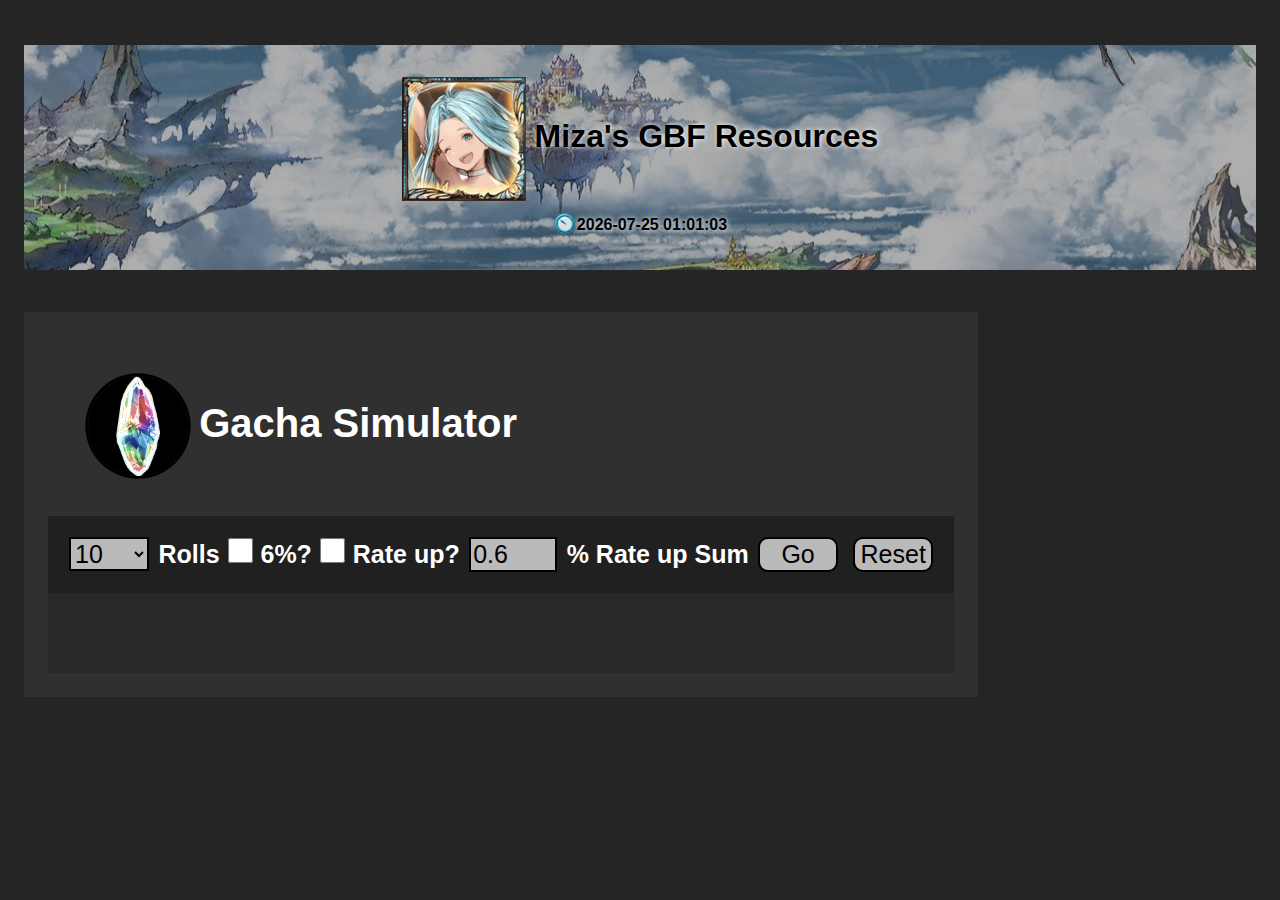
<file: rollsim.html>
<!DOCTYPE html>
<html>
<head>
    <meta charset="utf-8"/>
    <title>Miza's GBF Resources</title>
    <meta name="title" content="Miza's GBF Resources">
    <meta name="description" content="Simple GBF gacha simulator">
    <meta name="theme-color" content="#5217b0">
    <meta property="og:site_name" content="Github">
    <meta property="og:type" content="website">
    <meta property="og:url" content="https://mizagbf.github.io/">
    <meta property="og:title" content="Miza's GBF Resources">
    <meta property="og:description" content="Simple GBF gacha simulator">
    <meta property="twitter:card" content="summary_large_image">
    <meta property="twitter:url" content="https://mizagbf.github.io/">
    <meta property="twitter:title" content="Miza's GBF Resources">
    <meta property="twitter:description" content="Simple GBF gacha simulator">
    <link rel="icon" type="image/x-icon" href="assets/favicon.ico" />
    <link rel="stylesheet" href="css/style.css">
    <link rel="stylesheet" href="css/rollsim.css">
    <script src="js/clock.js"></script>
    <script src="js/rollsim.js"></script>
</head>

<body>
    <a href="index.html" class="main-link"><div id="header-bg"><h1><img src="assets/lyria.png" class="title-icon">&nbsp;Miza's GBF Resources<br><img src="assets/clock.png" id="clock-icon"><div id="clock"></div></h1></div></a>
    <h2>
        <div class="category-title"><img src="assets/spark.png" class="cat-icon">&nbsp;<b>Gacha Simulator</b></div>
        <div class="category">
            <select id="roll-count">
                <option value="1">1</option>
                <option value="10" selected="selected">10</option>
                <option value="50">50</option>
                <option value="100">100</option>
                <option value="150">150</option>
                <option value="200">200</option>
                <option value="250">250</option>
                <option value="300">300</option>
            </select>
            <label for="roll-count">Rolls</label>
            <input type="checkbox" id="legfest" name="legfest">
            <label for="legfest">6%?</label>
            <input type="checkbox" id="rateup" name="legfest">
            <label for="rateup">Rate up?</label>
            <input type="text" id="rateup-value" placeholder="%" value="0.6">
            <label for="rateup-value">% Rate up Sum</label>
            <button id="sim-start" type="button" onclick="generate()">Go</button>
            <button id="sim-reset" type="button" onclick="reset_cost()">Reset</button>
        </div>
        <div id="sim-result">
        </div>
        <div id="sim-cost">
        </div>
    </h2>
</body>
</html>
</file>
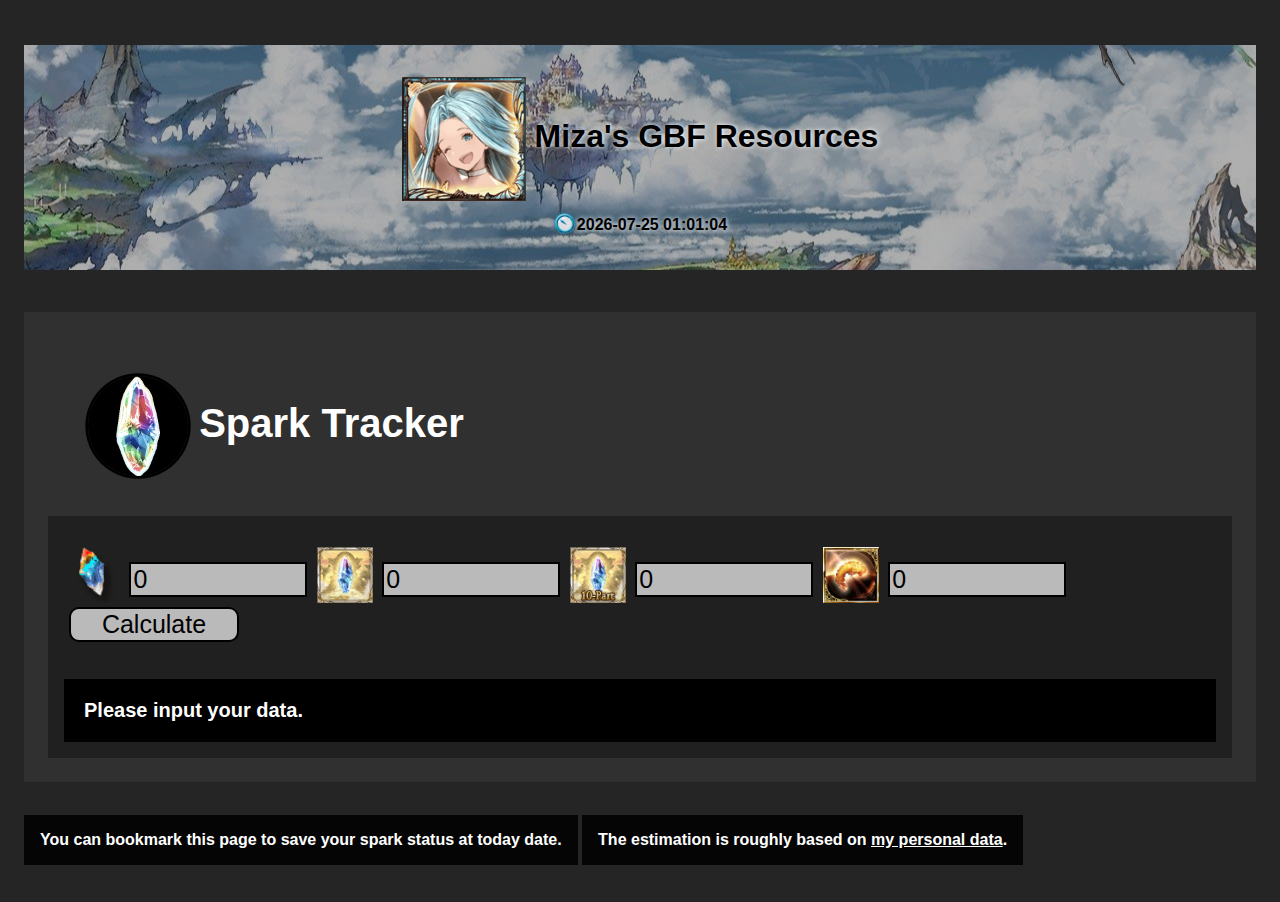
<file: spark.html>
<!DOCTYPE html>
<html>
<head>
    <meta charset="utf-8"/>
    <title>Miza's GBF Resources</title>
    <meta name="title" content="Miza's GBF Resources">
    <meta name="description" content="Simple GBF Spark tracker">
    <meta name="theme-color" content="#5217b0">
    <meta property="og:site_name" content="Github">
    <meta property="og:type" content="website">
    <meta property="og:url" content="https://mizagbf.github.io/">
    <meta property="og:title" content="Miza's GBF Resources">
    <meta property="og:description" content="Simple GBF Spark tracker">
    <meta property="twitter:card" content="summary_large_image">
    <meta property="twitter:url" content="https://mizagbf.github.io/">
    <meta property="twitter:title" content="Miza's GBF Resources">
    <meta property="twitter:description" content="Simple GBF Spark tracker">
    <link rel="icon" type="image/x-icon" href="assets/favicon.ico" />
    <link rel="stylesheet" href="css/style.css">
    <link rel="stylesheet" href="css/spark.css">
    <script src="js/clock.js"></script>
    <script src="js/spark.js"></script>
</head>

<body onload="load()">
    <a href="index.html" class="main-link"><div id="header-bg"><h1><img src="assets/lyria.png" class="title-icon">&nbsp;Miza's GBF Resources<br><img src="assets/clock.png" id="clock-icon"><div id="clock"></div></h1></div></a>
    <h2>
        <div class="category-title"><img src="assets/spark.png" class="cat-icon">&nbsp;<b>Spark Tracker</b></div>
        <div class="category">
            <div id="block">
                <img src="assets/crystal.png" id="icon">
                <input type="text" id="s1" name="token" value="0" placeholder="" onkeyup="if(event.key === 'Enter') calculator();">
            </div>
            <div id="block">
                <img src="assets/singledraw.png" id="icon">
                <input type="text" id="s2" name="token" value="0" placeholder="" onkeyup="if(event.key === 'Enter') calculator();">
            </div>
            <div id="block">
                <img src="assets/tendraw.png" id="icon">
                <input type="text" id="s3" name="frtoken" value="0" placeholder="" onkeyup="if(event.key === 'Enter') calculator();">
            </div>
            <div id="block">
                <img src="assets/shrimp.png" id="icon">
                <input type="text" id="s4" name="posbox" value="0" placeholder="" onkeyup="if(event.key === 'Enter') calculator();">
            </div>
            <button id="sconfirm" type="button" onclick="calculator()">Calculate</button>
        </div>
        <div class="category">
            <div id="calc-result">
                Please input your data.
            </div>
        </div>
    </h2>
    <h2 id="tip">
        You can bookmark this page to save your spark status at today date.
    </h2>
    <h2 id="tip">
        The estimation is roughly based on <a href="https://docs.google.com/spreadsheets/d/17FxHgTDdKIcIb6IHvLSq6JgG1CqRFoFs7vSPKBy7VKc/edit#gid=1662801985">my personal data</a>.
    </h2>
</body>
</html>
</file>
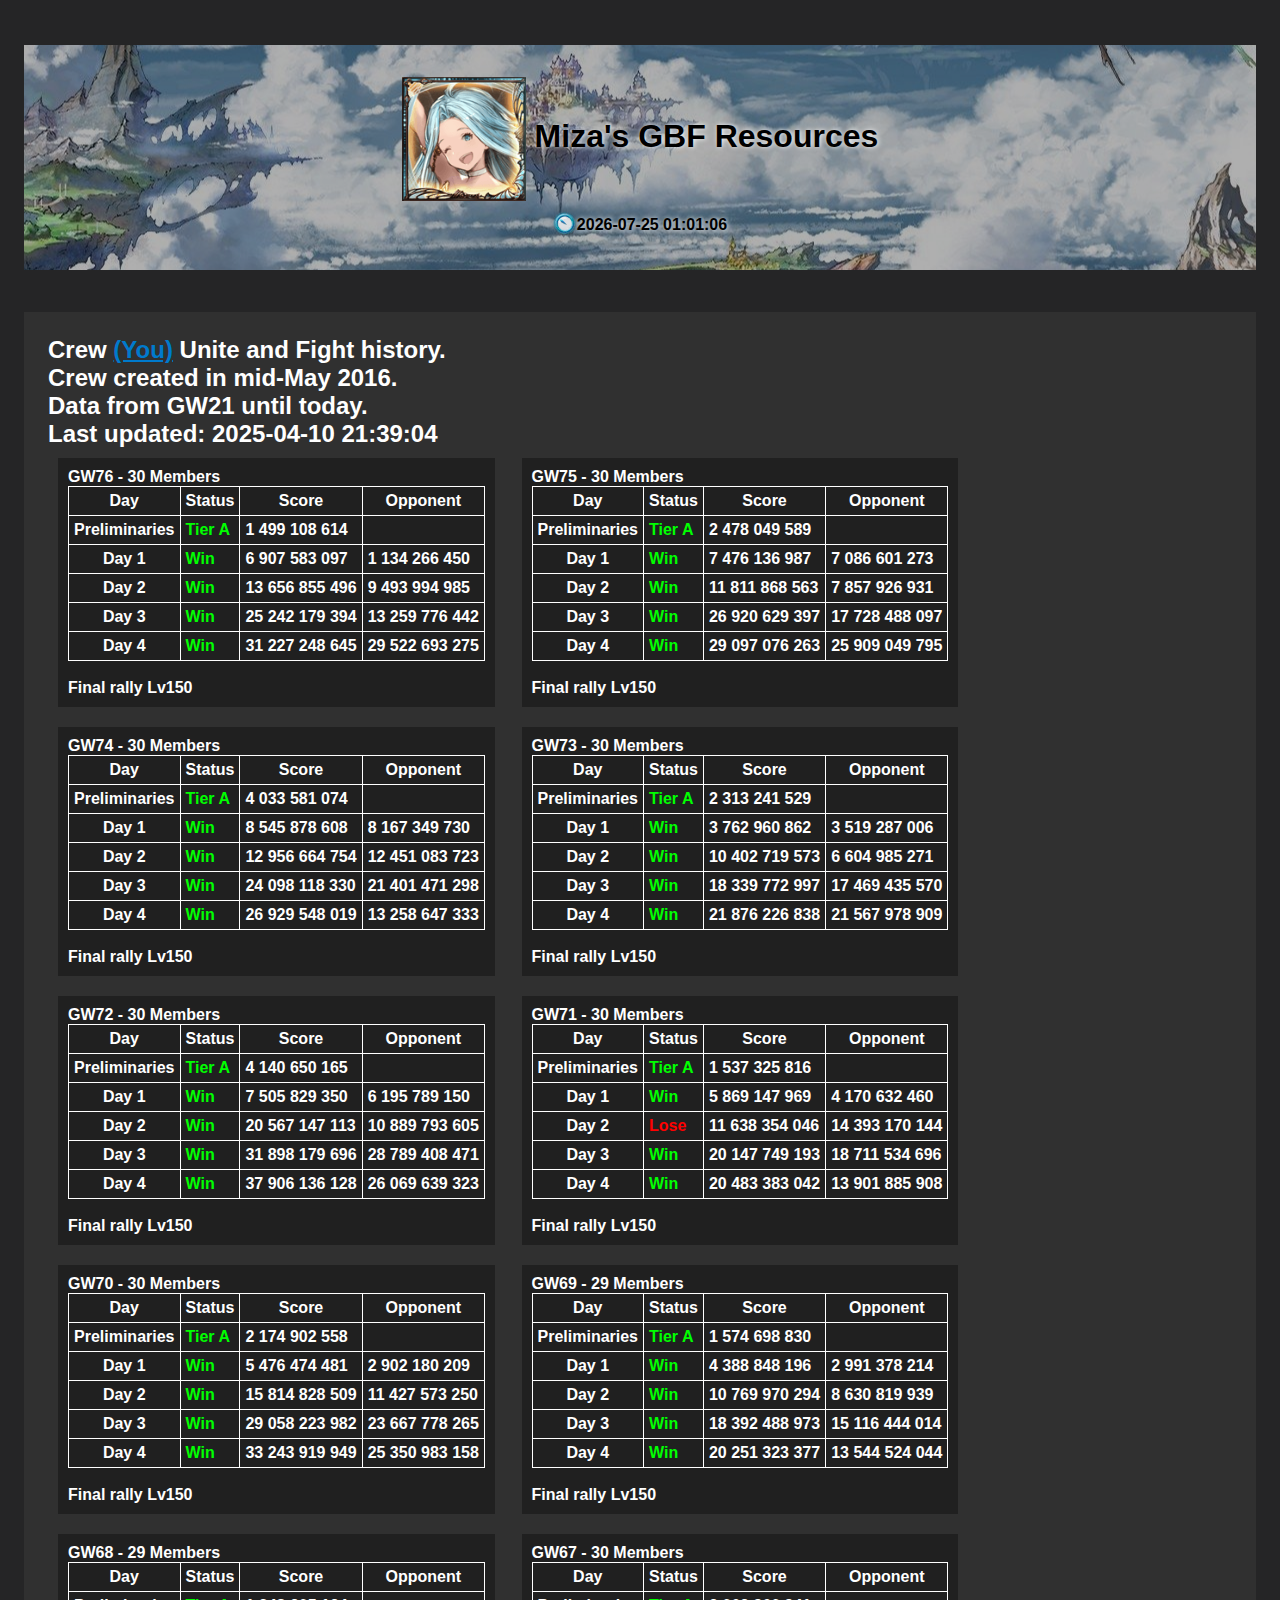
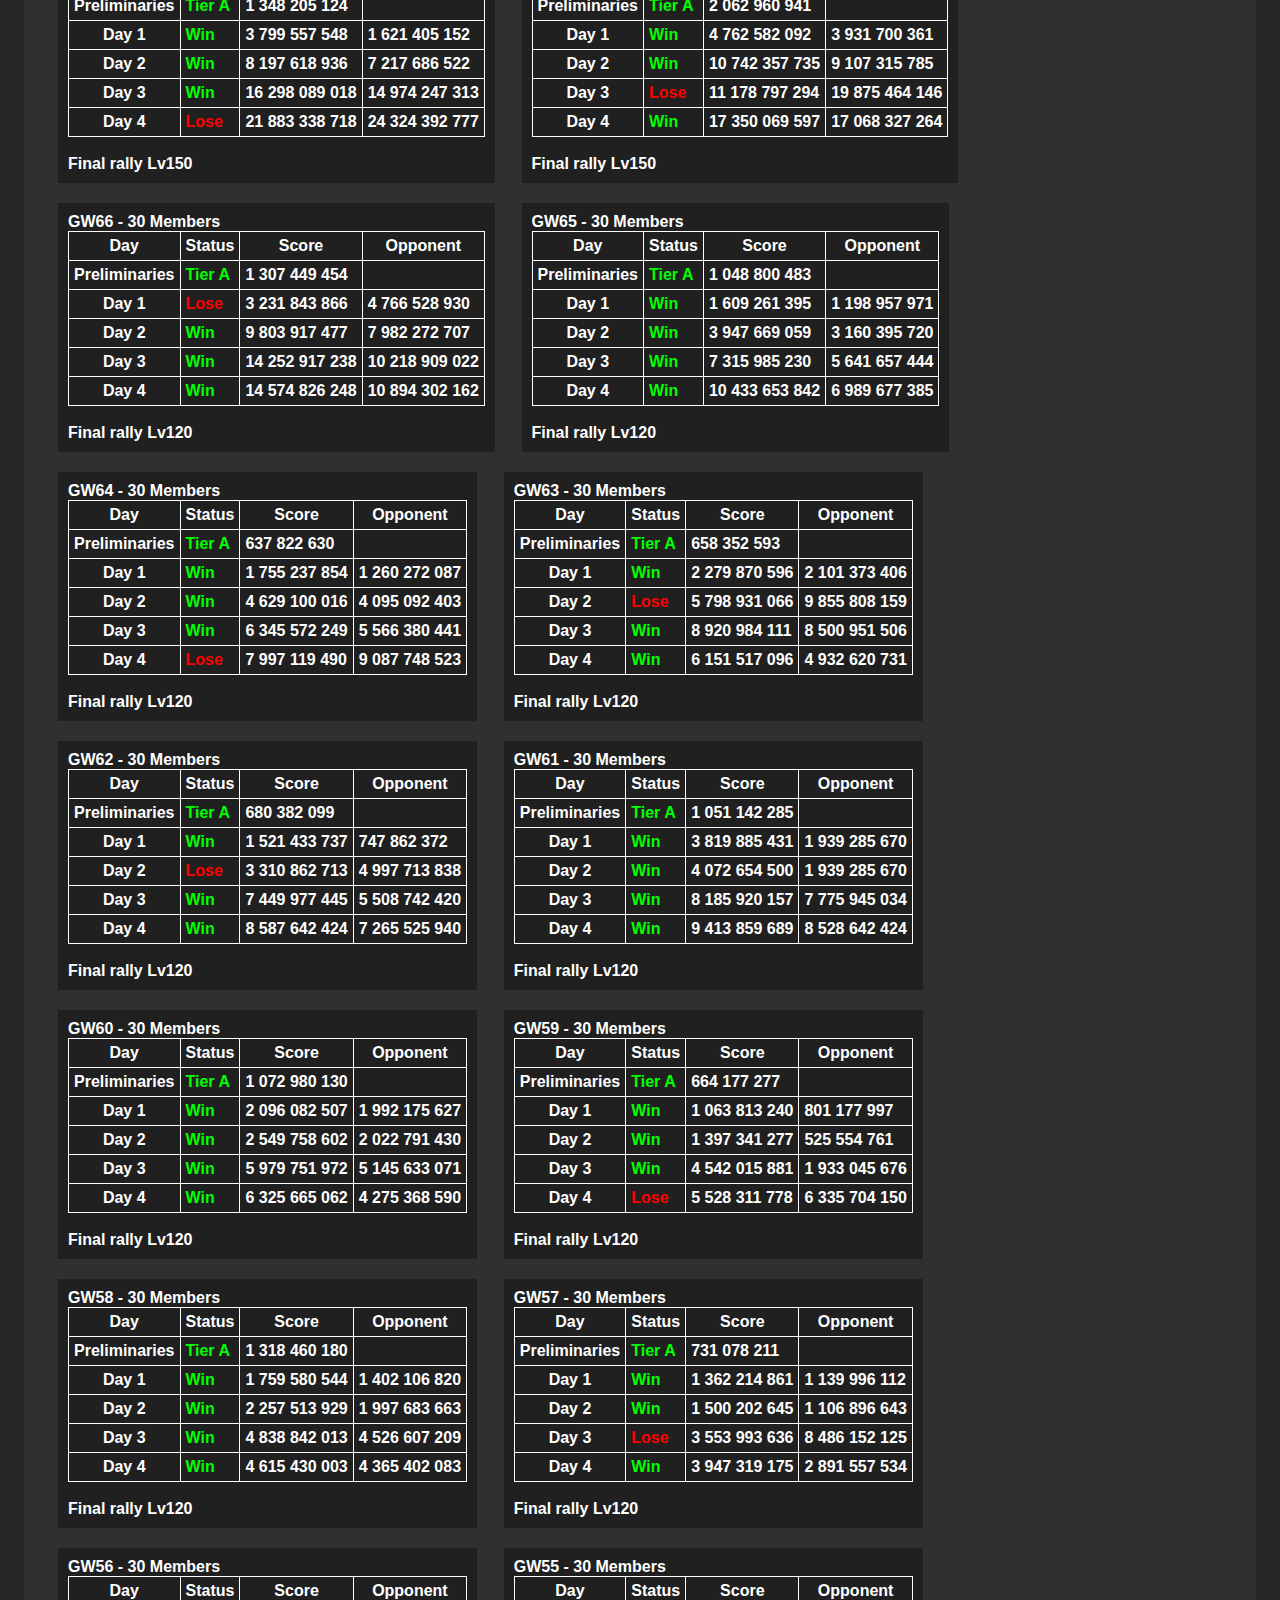
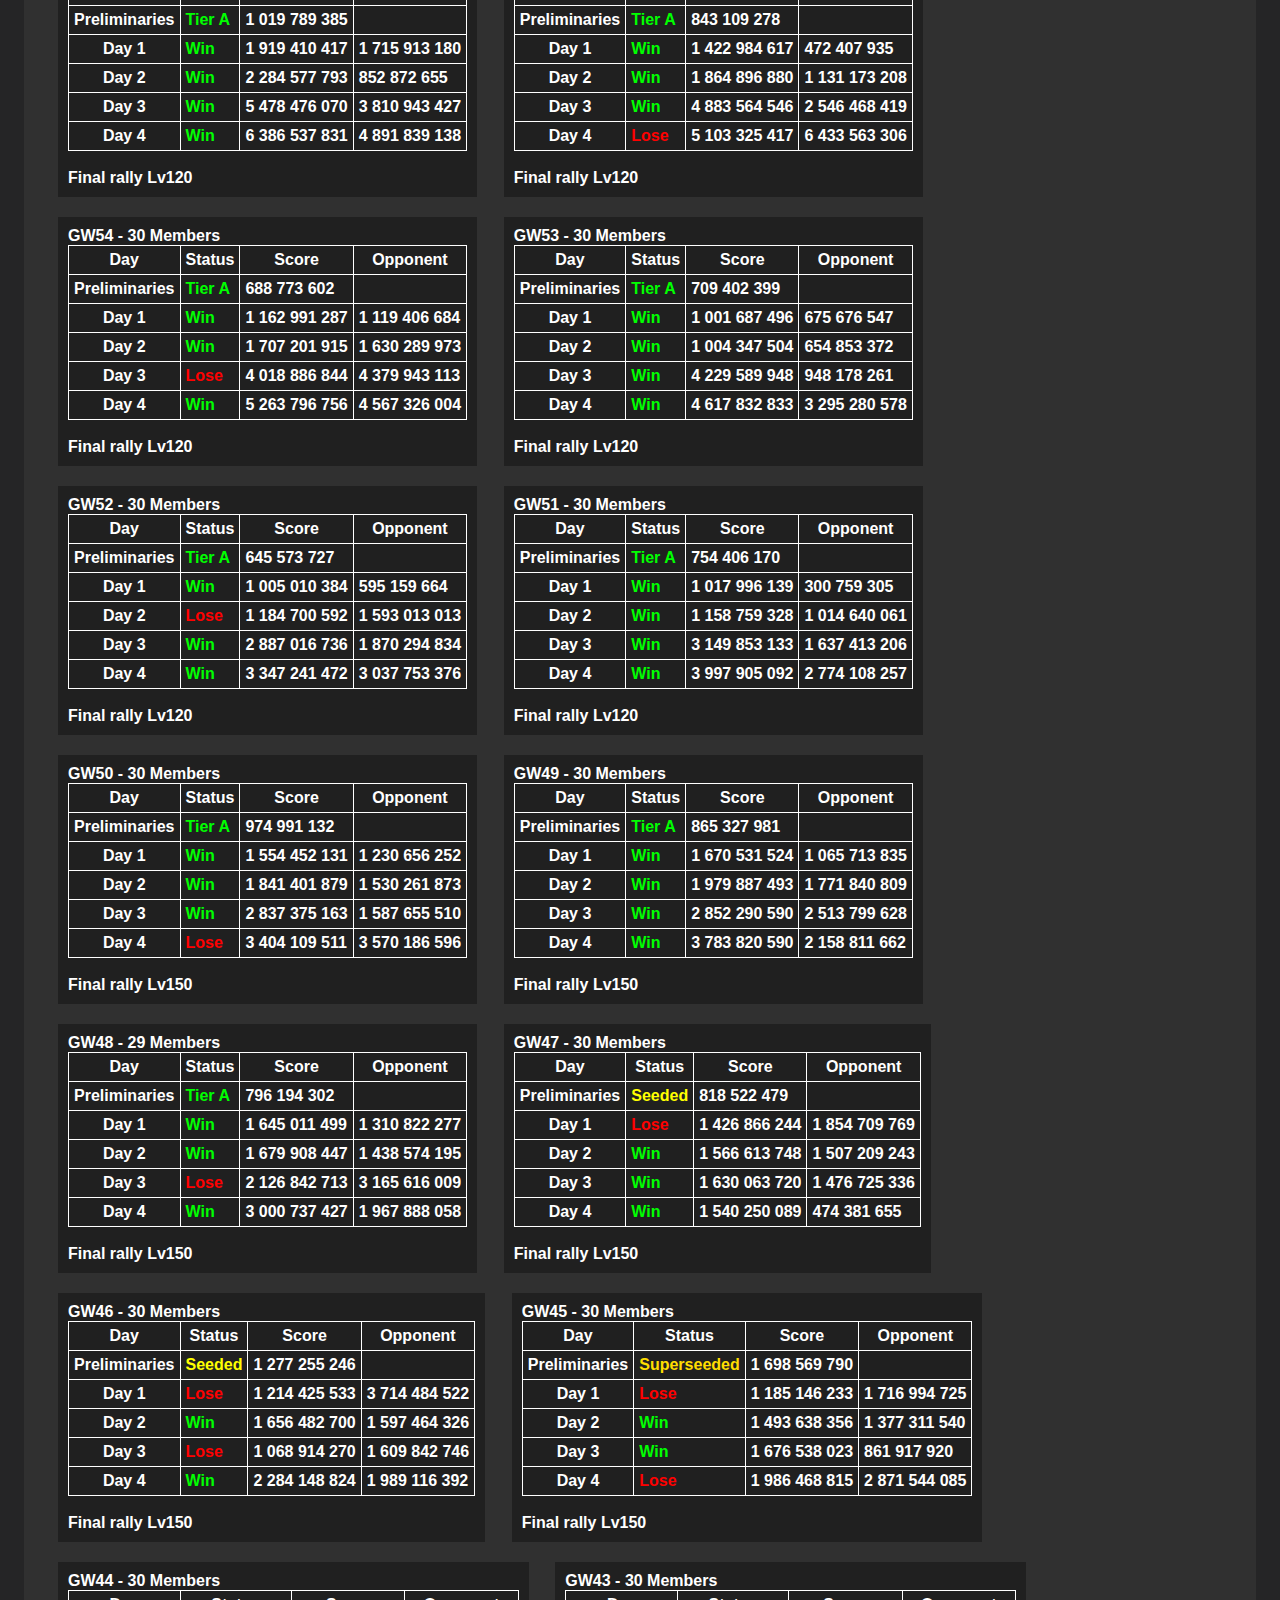
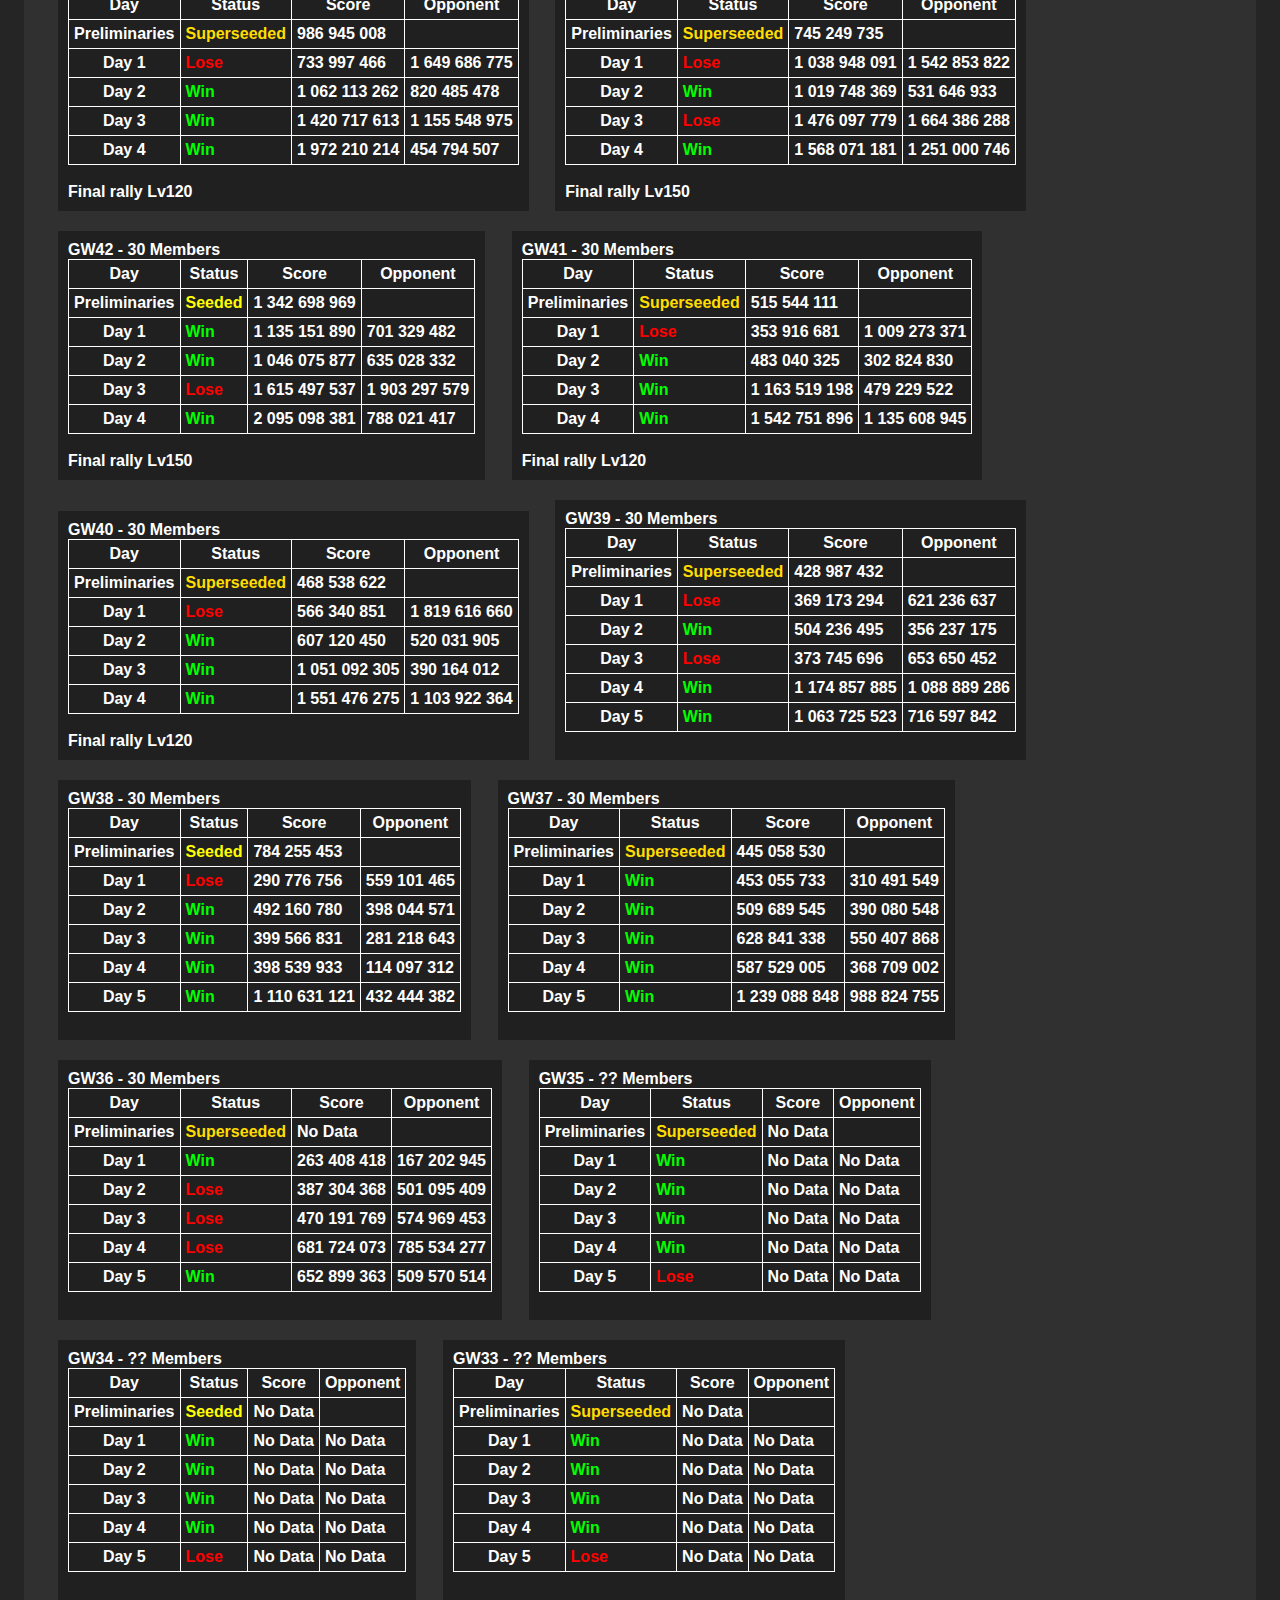
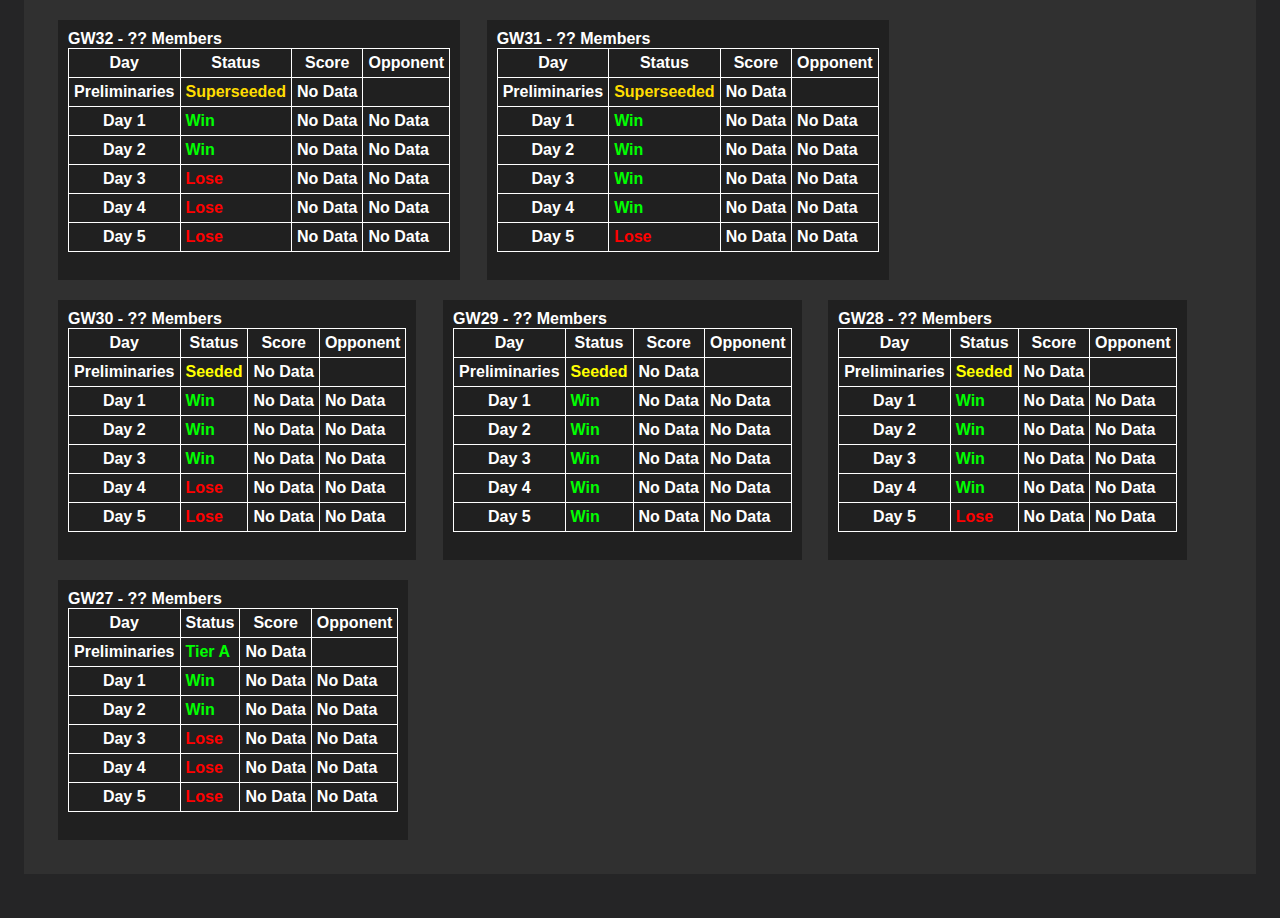
<file: youcrew.html>
<!DOCTYPE html>
<html>
<head>
    <meta charset="utf-8"/>
    <title>Miza's GBF Resources</title>
    <meta name="title" content="Miza's GBF Resources">
    <meta name="description" content="Miza's GBF Resources">
    <meta name="theme-color" content="#5217b0">
    <meta property="og:site_name" content="Github">
    <meta property="og:type" content="website">
    <meta property="og:url" content="https://mizagbf.github.io/">
    <meta property="og:title" content="Miza's GBF Resources">
    <meta property="og:description" content="Miza's GBF Resources">
    <meta property="twitter:card" content="summary_large_image">
    <meta property="twitter:url" content="https://mizagbf.github.io/">
    <meta property="twitter:title" content="Miza's GBF Resources">
    <meta property="twitter:description" content="Miza's GBF Resources">
    <link rel="icon" type="image/x-icon" href="assets/favicon.ico">
    <link rel="stylesheet" href="css/style.css">
    <script src="js/clock.js"></script>
</head>

<body>
    <a href="index.html" class="main-link"><div id="header-bg"><h1><img src="assets/lyria.png" class="title-icon">&nbsp;Miza's GBF Resources<br><img src="assets/clock.png" id="clock-icon"><div id="clock"></div></h1></div></a>
    <h2>
        Crew <a href="https://game.granbluefantasy.jp/#guild/detail/581111" style="color: #007acc">(You)</a> Unite and Fight history.<br>
        Crew created in mid-May 2016.<br>
        Data from GW21 until today.<br>
        Last updated: 2025-04-10 21:39:04<br>
        <div class="container">
            GW76 - 30 Members<br>
            <table>
                <thead>
                    <tr>
                        <th scope="col">Day</th>
                        <th scope="col">Status</th>
                        <th scope="col">Score</th>
                        <th scope="col">Opponent</th>
                    </tr>
                </thead>
                <tbody>
                    <tr>
                        <th scope="row">Preliminaries</th>
                        <td><font color="#00ff00">Tier A</font></td>
                        <td>1 499 108 614</td>
                        <td></td>
                    </tr>
                    <tr>
                        <th scope="row">Day 1</th>
                        <td><font color="#00ff00">Win</font></td>
                        <td>6 907 583 097</td>
                        <td>1 134 266 450</td>
                    </tr>
                    <tr>
                        <th scope="row">Day 2</th>
                        <td><font color="#00ff00">Win</font></td>
                        <td>13 656 855 496</td>
                        <td>9 493 994 985</td>
                    </tr>
                    <tr>
                        <th scope="row">Day 3</th>
                        <td><font color="#00ff00">Win</font></td>
                        <td>25 242 179 394</td>
                        <td>13 259 776 442</td>
                    </tr>
                    <tr>
                        <th scope="row">Day 4</th>
                        <td><font color="#00ff00">Win</font></td>
                        <td>31 227 248 645</td>
                        <td>29 522 693 275</td>
                    </tr>

                </tbody>
            </table><br>
            Final rally Lv150
        </div>        <div class="container">
            GW75 - 30 Members<br>
            <table>
                <thead>
                    <tr>
                        <th scope="col">Day</th>
                        <th scope="col">Status</th>
                        <th scope="col">Score</th>
                        <th scope="col">Opponent</th>
                    </tr>
                </thead>
                <tbody>
                    <tr>
                        <th scope="row">Preliminaries</th>
                        <td><font color="#00ff00">Tier A</font></td>
                        <td>2 478 049 589</td>
                        <td></td>
                    </tr>
                    <tr>
                        <th scope="row">Day 1</th>
                        <td><font color="#00ff00">Win</font></td>
                        <td>7 476 136 987</td>
                        <td>7 086 601 273</td>
                    </tr>
                    <tr>
                        <th scope="row">Day 2</th>
                        <td><font color="#00ff00">Win</font></td>
                        <td>11 811 868 563</td>
                        <td>7 857 926 931</td>
                    </tr>
                    <tr>
                        <th scope="row">Day 3</th>
                        <td><font color="#00ff00">Win</font></td>
                        <td>26 920 629 397</td>
                        <td>17 728 488 097</td>
                    </tr>
                    <tr>
                        <th scope="row">Day 4</th>
                        <td><font color="#00ff00">Win</font></td>
                        <td>29 097 076 263</td>
                        <td>25 909 049 795</td>
                    </tr>

                </tbody>
            </table><br>
            Final rally Lv150
        </div>        <div class="container">
            GW74 - 30 Members<br>
            <table>
                <thead>
                    <tr>
                        <th scope="col">Day</th>
                        <th scope="col">Status</th>
                        <th scope="col">Score</th>
                        <th scope="col">Opponent</th>
                    </tr>
                </thead>
                <tbody>
                    <tr>
                        <th scope="row">Preliminaries</th>
                        <td><font color="#00ff00">Tier A</font></td>
                        <td>4 033 581 074</td>
                        <td></td>
                    </tr>
                    <tr>
                        <th scope="row">Day 1</th>
                        <td><font color="#00ff00">Win</font></td>
                        <td>8 545 878 608</td>
                        <td>8 167 349 730</td>
                    </tr>
                    <tr>
                        <th scope="row">Day 2</th>
                        <td><font color="#00ff00">Win</font></td>
                        <td>12 956 664 754</td>
                        <td>12 451 083 723</td>
                    </tr>
                    <tr>
                        <th scope="row">Day 3</th>
                        <td><font color="#00ff00">Win</font></td>
                        <td>24 098 118 330</td>
                        <td>21 401 471 298</td>
                    </tr>
                    <tr>
                        <th scope="row">Day 4</th>
                        <td><font color="#00ff00">Win</font></td>
                        <td>26 929 548 019</td>
                        <td>13 258 647 333</td>
                    </tr>

                </tbody>
            </table><br>
            Final rally Lv150
        </div>        <div class="container">
            GW73 - 30 Members<br>
            <table>
                <thead>
                    <tr>
                        <th scope="col">Day</th>
                        <th scope="col">Status</th>
                        <th scope="col">Score</th>
                        <th scope="col">Opponent</th>
                    </tr>
                </thead>
                <tbody>
                    <tr>
                        <th scope="row">Preliminaries</th>
                        <td><font color="#00ff00">Tier A</font></td>
                        <td>2 313 241 529</td>
                        <td></td>
                    </tr>
                    <tr>
                        <th scope="row">Day 1</th>
                        <td><font color="#00ff00">Win</font></td>
                        <td>3 762 960 862</td>
                        <td>3 519 287 006</td>
                    </tr>
                    <tr>
                        <th scope="row">Day 2</th>
                        <td><font color="#00ff00">Win</font></td>
                        <td>10 402 719 573</td>
                        <td>6 604 985 271</td>
                    </tr>
                    <tr>
                        <th scope="row">Day 3</th>
                        <td><font color="#00ff00">Win</font></td>
                        <td>18 339 772 997</td>
                        <td>17 469 435 570</td>
                    </tr>
                    <tr>
                        <th scope="row">Day 4</th>
                        <td><font color="#00ff00">Win</font></td>
                        <td>21 876 226 838</td>
                        <td>21 567 978 909</td>
                    </tr>

                </tbody>
            </table><br>
            Final rally Lv150
        </div>        <div class="container">
            GW72 - 30 Members<br>
            <table>
                <thead>
                    <tr>
                        <th scope="col">Day</th>
                        <th scope="col">Status</th>
                        <th scope="col">Score</th>
                        <th scope="col">Opponent</th>
                    </tr>
                </thead>
                <tbody>
                    <tr>
                        <th scope="row">Preliminaries</th>
                        <td><font color="#00ff00">Tier A</font></td>
                        <td>4 140 650 165</td>
                        <td></td>
                    </tr>
                    <tr>
                        <th scope="row">Day 1</th>
                        <td><font color="#00ff00">Win</font></td>
                        <td>7 505 829 350</td>
                        <td>6 195 789 150</td>
                    </tr>
                    <tr>
                        <th scope="row">Day 2</th>
                        <td><font color="#00ff00">Win</font></td>
                        <td>20 567 147 113</td>
                        <td>10 889 793 605</td>
                    </tr>
                    <tr>
                        <th scope="row">Day 3</th>
                        <td><font color="#00ff00">Win</font></td>
                        <td>31 898 179 696</td>
                        <td>28 789 408 471</td>
                    </tr>
                    <tr>
                        <th scope="row">Day 4</th>
                        <td><font color="#00ff00">Win</font></td>
                        <td>37 906 136 128</td>
                        <td>26 069 639 323</td>
                    </tr>

                </tbody>
            </table><br>
            Final rally Lv150
        </div>        <div class="container">
            GW71 - 30 Members<br>
            <table>
                <thead>
                    <tr>
                        <th scope="col">Day</th>
                        <th scope="col">Status</th>
                        <th scope="col">Score</th>
                        <th scope="col">Opponent</th>
                    </tr>
                </thead>
                <tbody>
                    <tr>
                        <th scope="row">Preliminaries</th>
                        <td><font color="#00ff00">Tier A</font></td>
                        <td>1 537 325 816</td>
                        <td></td>
                    </tr>
                    <tr>
                        <th scope="row">Day 1</th>
                        <td><font color="#00ff00">Win</font></td>
                        <td>5 869 147 969</td>
                        <td>4 170 632 460</td>
                    </tr>
                    <tr>
                        <th scope="row">Day 2</th>
                        <td><font color="#ff0000">Lose</font></td>
                        <td>11 638 354 046</td>
                        <td>14 393 170 144</td>
                    </tr>
                    <tr>
                        <th scope="row">Day 3</th>
                        <td><font color="#00ff00">Win</font></td>
                        <td>20 147 749 193</td>
                        <td>18 711 534 696</td>
                    </tr>
                    <tr>
                        <th scope="row">Day 4</th>
                        <td><font color="#00ff00">Win</font></td>
                        <td>20 483 383 042</td>
                        <td>13 901 885 908</td>
                    </tr>

                </tbody>
            </table><br>
            Final rally Lv150
        </div>        <div class="container">
            GW70 - 30 Members<br>
            <table>
                <thead>
                    <tr>
                        <th scope="col">Day</th>
                        <th scope="col">Status</th>
                        <th scope="col">Score</th>
                        <th scope="col">Opponent</th>
                    </tr>
                </thead>
                <tbody>
                    <tr>
                        <th scope="row">Preliminaries</th>
                        <td><font color="#00ff00">Tier A</font></td>
                        <td>2 174 902 558</td>
                        <td></td>
                    </tr>
                    <tr>
                        <th scope="row">Day 1</th>
                        <td><font color="#00ff00">Win</font></td>
                        <td>5 476 474 481</td>
                        <td>2 902 180 209</td>
                    </tr>
                    <tr>
                        <th scope="row">Day 2</th>
                        <td><font color="#00ff00">Win</font></td>
                        <td>15 814 828 509</td>
                        <td>11 427 573 250</td>
                    </tr>
                    <tr>
                        <th scope="row">Day 3</th>
                        <td><font color="#00ff00">Win</font></td>
                        <td>29 058 223 982</td>
                        <td>23 667 778 265</td>
                    </tr>
                    <tr>
                        <th scope="row">Day 4</th>
                        <td><font color="#00ff00">Win</font></td>
                        <td>33 243 919 949</td>
                        <td>25 350 983 158</td>
                    </tr>

                </tbody>
            </table><br>
            Final rally Lv150
        </div>        <div class="container">
            GW69 - 29 Members<br>
            <table>
                <thead>
                    <tr>
                        <th scope="col">Day</th>
                        <th scope="col">Status</th>
                        <th scope="col">Score</th>
                        <th scope="col">Opponent</th>
                    </tr>
                </thead>
                <tbody>
                    <tr>
                        <th scope="row">Preliminaries</th>
                        <td><font color="#00ff00">Tier A</font></td>
                        <td>1 574 698 830</td>
                        <td></td>
                    </tr>
                    <tr>
                        <th scope="row">Day 1</th>
                        <td><font color="#00ff00">Win</font></td>
                        <td>4 388 848 196</td>
                        <td>2 991 378 214</td>
                    </tr>
                    <tr>
                        <th scope="row">Day 2</th>
                        <td><font color="#00ff00">Win</font></td>
                        <td>10 769 970 294</td>
                        <td>8 630 819 939</td>
                    </tr>
                    <tr>
                        <th scope="row">Day 3</th>
                        <td><font color="#00ff00">Win</font></td>
                        <td>18 392 488 973</td>
                        <td>15 116 444 014</td>
                    </tr>
                    <tr>
                        <th scope="row">Day 4</th>
                        <td><font color="#00ff00">Win</font></td>
                        <td>20 251 323 377</td>
                        <td>13 544 524 044</td>
                    </tr>

                </tbody>
            </table><br>
            Final rally Lv150
        </div>        <div class="container">
            GW68 - 29 Members<br>
            <table>
                <thead>
                    <tr>
                        <th scope="col">Day</th>
                        <th scope="col">Status</th>
                        <th scope="col">Score</th>
                        <th scope="col">Opponent</th>
                    </tr>
                </thead>
                <tbody>
                    <tr>
                        <th scope="row">Preliminaries</th>
                        <td><font color="#00ff00">Tier A</font></td>
                        <td>1 348 205 124</td>
                        <td></td>
                    </tr>
                    <tr>
                        <th scope="row">Day 1</th>
                        <td><font color="#00ff00">Win</font></td>
                        <td>3 799 557 548</td>
                        <td>1 621 405 152</td>
                    </tr>
                    <tr>
                        <th scope="row">Day 2</th>
                        <td><font color="#00ff00">Win</font></td>
                        <td>8 197 618 936</td>
                        <td>7 217 686 522</td>
                    </tr>
                    <tr>
                        <th scope="row">Day 3</th>
                        <td><font color="#00ff00">Win</font></td>
                        <td>16 298 089 018</td>
                        <td>14 974 247 313</td>
                    </tr>
                    <tr>
                        <th scope="row">Day 4</th>
                        <td><font color="#ff0000">Lose</font></td>
                        <td>21 883 338 718</td>
                        <td>24 324 392 777</td>
                    </tr>

                </tbody>
            </table><br>
            Final rally Lv150
        </div>        <div class="container">
            GW67 - 30 Members<br>
            <table>
                <thead>
                    <tr>
                        <th scope="col">Day</th>
                        <th scope="col">Status</th>
                        <th scope="col">Score</th>
                        <th scope="col">Opponent</th>
                    </tr>
                </thead>
                <tbody>
                    <tr>
                        <th scope="row">Preliminaries</th>
                        <td><font color="#00ff00">Tier A</font></td>
                        <td>2 062 960 941</td>
                        <td></td>
                    </tr>
                    <tr>
                        <th scope="row">Day 1</th>
                        <td><font color="#00ff00">Win</font></td>
                        <td>4 762 582 092</td>
                        <td>3 931 700 361</td>
                    </tr>
                    <tr>
                        <th scope="row">Day 2</th>
                        <td><font color="#00ff00">Win</font></td>
                        <td>10 742 357 735</td>
                        <td>9 107 315 785</td>
                    </tr>
                    <tr>
                        <th scope="row">Day 3</th>
                        <td><font color="#ff0000">Lose</font></td>
                        <td>11 178 797 294</td>
                        <td>19 875 464 146</td>
                    </tr>
                    <tr>
                        <th scope="row">Day 4</th>
                        <td><font color="#00ff00">Win</font></td>
                        <td>17 350 069 597</td>
                        <td>17 068 327 264</td>
                    </tr>

                </tbody>
            </table><br>
            Final rally Lv150
        </div>        <div class="container">
            GW66 - 30 Members<br>
            <table>
                <thead>
                    <tr>
                        <th scope="col">Day</th>
                        <th scope="col">Status</th>
                        <th scope="col">Score</th>
                        <th scope="col">Opponent</th>
                    </tr>
                </thead>
                <tbody>
                    <tr>
                        <th scope="row">Preliminaries</th>
                        <td><font color="#00ff00">Tier A</font></td>
                        <td>1 307 449 454</td>
                        <td></td>
                    </tr>
                    <tr>
                        <th scope="row">Day 1</th>
                        <td><font color="#ff0000">Lose</font></td>
                        <td>3 231 843 866</td>
                        <td>4 766 528 930</td>
                    </tr>
                    <tr>
                        <th scope="row">Day 2</th>
                        <td><font color="#00ff00">Win</font></td>
                        <td>9 803 917 477</td>
                        <td>7 982 272 707</td>
                    </tr>
                    <tr>
                        <th scope="row">Day 3</th>
                        <td><font color="#00ff00">Win</font></td>
                        <td>14 252 917 238</td>
                        <td>10 218 909 022</td>
                    </tr>
                    <tr>
                        <th scope="row">Day 4</th>
                        <td><font color="#00ff00">Win</font></td>
                        <td>14 574 826 248</td>
                        <td>10 894 302 162</td>
                    </tr>

                </tbody>
            </table><br>
            Final rally Lv120
        </div>        <div class="container">
            GW65 - 30 Members<br>
            <table>
                <thead>
                    <tr>
                        <th scope="col">Day</th>
                        <th scope="col">Status</th>
                        <th scope="col">Score</th>
                        <th scope="col">Opponent</th>
                    </tr>
                </thead>
                <tbody>
                    <tr>
                        <th scope="row">Preliminaries</th>
                        <td><font color="#00ff00">Tier A</font></td>
                        <td>1 048 800 483</td>
                        <td></td>
                    </tr>
                    <tr>
                        <th scope="row">Day 1</th>
                        <td><font color="#00ff00">Win</font></td>
                        <td>1 609 261 395</td>
                        <td>1 198 957 971</td>
                    </tr>
                    <tr>
                        <th scope="row">Day 2</th>
                        <td><font color="#00ff00">Win</font></td>
                        <td>3 947 669 059</td>
                        <td>3 160 395 720</td>
                    </tr>
                    <tr>
                        <th scope="row">Day 3</th>
                        <td><font color="#00ff00">Win</font></td>
                        <td>7 315 985 230</td>
                        <td>5 641 657 444</td>
                    </tr>
                    <tr>
                        <th scope="row">Day 4</th>
                        <td><font color="#00ff00">Win</font></td>
                        <td>10 433 653 842</td>
                        <td>6 989 677 385</td>
                    </tr>

                </tbody>
            </table><br>
            Final rally Lv120
        </div>        <div class="container">
            GW64 - 30 Members<br>
            <table>
                <thead>
                    <tr>
                        <th scope="col">Day</th>
                        <th scope="col">Status</th>
                        <th scope="col">Score</th>
                        <th scope="col">Opponent</th>
                    </tr>
                </thead>
                <tbody>
                    <tr>
                        <th scope="row">Preliminaries</th>
                        <td><font color="#00ff00">Tier A</font></td>
                        <td>637 822 630</td>
                        <td></td>
                    </tr>
                    <tr>
                        <th scope="row">Day 1</th>
                        <td><font color="#00ff00">Win</font></td>
                        <td>1 755 237 854</td>
                        <td>1 260 272 087</td>
                    </tr>
                    <tr>
                        <th scope="row">Day 2</th>
                        <td><font color="#00ff00">Win</font></td>
                        <td>4 629 100 016</td>
                        <td>4 095 092 403</td>
                    </tr>
                    <tr>
                        <th scope="row">Day 3</th>
                        <td><font color="#00ff00">Win</font></td>
                        <td>6 345 572 249</td>
                        <td>5 566 380 441</td>
                    </tr>
                    <tr>
                        <th scope="row">Day 4</th>
                        <td><font color="#ff0000">Lose</font></td>
                        <td>7 997 119 490</td>
                        <td>9 087 748 523</td>
                    </tr>

                </tbody>
            </table><br>
            Final rally Lv120
        </div>        <div class="container">
            GW63 - 30 Members<br>
            <table>
                <thead>
                    <tr>
                        <th scope="col">Day</th>
                        <th scope="col">Status</th>
                        <th scope="col">Score</th>
                        <th scope="col">Opponent</th>
                    </tr>
                </thead>
                <tbody>
                    <tr>
                        <th scope="row">Preliminaries</th>
                        <td><font color="#00ff00">Tier A</font></td>
                        <td>658 352 593</td>
                        <td></td>
                    </tr>
                    <tr>
                        <th scope="row">Day 1</th>
                        <td><font color="#00ff00">Win</font></td>
                        <td>2 279 870 596</td>
                        <td>2 101 373 406</td>
                    </tr>
                    <tr>
                        <th scope="row">Day 2</th>
                        <td><font color="#ff0000">Lose</font></td>
                        <td>5 798 931 066</td>
                        <td>9 855 808 159</td>
                    </tr>
                    <tr>
                        <th scope="row">Day 3</th>
                        <td><font color="#00ff00">Win</font></td>
                        <td>8 920 984 111</td>
                        <td>8 500 951 506</td>
                    </tr>
                    <tr>
                        <th scope="row">Day 4</th>
                        <td><font color="#00ff00">Win</font></td>
                        <td>6 151 517 096</td>
                        <td>4 932 620 731</td>
                    </tr>

                </tbody>
            </table><br>
            Final rally Lv120
        </div>        <div class="container">
            GW62 - 30 Members<br>
            <table>
                <thead>
                    <tr>
                        <th scope="col">Day</th>
                        <th scope="col">Status</th>
                        <th scope="col">Score</th>
                        <th scope="col">Opponent</th>
                    </tr>
                </thead>
                <tbody>
                    <tr>
                        <th scope="row">Preliminaries</th>
                        <td><font color="#00ff00">Tier A</font></td>
                        <td>680 382 099</td>
                        <td></td>
                    </tr>
                    <tr>
                        <th scope="row">Day 1</th>
                        <td><font color="#00ff00">Win</font></td>
                        <td>1 521 433 737</td>
                        <td>747 862 372</td>
                    </tr>
                    <tr>
                        <th scope="row">Day 2</th>
                        <td><font color="#ff0000">Lose</font></td>
                        <td>3 310 862 713</td>
                        <td>4 997 713 838</td>
                    </tr>
                    <tr>
                        <th scope="row">Day 3</th>
                        <td><font color="#00ff00">Win</font></td>
                        <td>7 449 977 445</td>
                        <td>5 508 742 420</td>
                    </tr>
                    <tr>
                        <th scope="row">Day 4</th>
                        <td><font color="#00ff00">Win</font></td>
                        <td>8 587 642 424</td>
                        <td>7 265 525 940</td>
                    </tr>

                </tbody>
            </table><br>
            Final rally Lv120
        </div>        <div class="container">
            GW61 - 30 Members<br>
            <table>
                <thead>
                    <tr>
                        <th scope="col">Day</th>
                        <th scope="col">Status</th>
                        <th scope="col">Score</th>
                        <th scope="col">Opponent</th>
                    </tr>
                </thead>
                <tbody>
                    <tr>
                        <th scope="row">Preliminaries</th>
                        <td><font color="#00ff00">Tier A</font></td>
                        <td>1 051 142 285</td>
                        <td></td>
                    </tr>
                    <tr>
                        <th scope="row">Day 1</th>
                        <td><font color="#00ff00">Win</font></td>
                        <td>3 819 885 431</td>
                        <td>1 939 285 670</td>
                    </tr>
                    <tr>
                        <th scope="row">Day 2</th>
                        <td><font color="#00ff00">Win</font></td>
                        <td>4 072 654 500</td>
                        <td>1 939 285 670</td>
                    </tr>
                    <tr>
                        <th scope="row">Day 3</th>
                        <td><font color="#00ff00">Win</font></td>
                        <td>8 185 920 157</td>
                        <td>7 775 945 034</td>
                    </tr>
                    <tr>
                        <th scope="row">Day 4</th>
                        <td><font color="#00ff00">Win</font></td>
                        <td>9 413 859 689</td>
                        <td>8 528 642 424</td>
                    </tr>

                </tbody>
            </table><br>
            Final rally Lv120
        </div>        <div class="container">
            GW60 - 30 Members<br>
            <table>
                <thead>
                    <tr>
                        <th scope="col">Day</th>
                        <th scope="col">Status</th>
                        <th scope="col">Score</th>
                        <th scope="col">Opponent</th>
                    </tr>
                </thead>
                <tbody>
                    <tr>
                        <th scope="row">Preliminaries</th>
                        <td><font color="#00ff00">Tier A</font></td>
                        <td>1 072 980 130</td>
                        <td></td>
                    </tr>
                    <tr>
                        <th scope="row">Day 1</th>
                        <td><font color="#00ff00">Win</font></td>
                        <td>2 096 082 507</td>
                        <td>1 992 175 627</td>
                    </tr>
                    <tr>
                        <th scope="row">Day 2</th>
                        <td><font color="#00ff00">Win</font></td>
                        <td>2 549 758 602</td>
                        <td>2 022 791 430</td>
                    </tr>
                    <tr>
                        <th scope="row">Day 3</th>
                        <td><font color="#00ff00">Win</font></td>
                        <td>5 979 751 972</td>
                        <td>5 145 633 071</td>
                    </tr>
                    <tr>
                        <th scope="row">Day 4</th>
                        <td><font color="#00ff00">Win</font></td>
                        <td>6 325 665 062</td>
                        <td>4 275 368 590</td>
                    </tr>

                </tbody>
            </table><br>
            Final rally Lv120
        </div>        <div class="container">
            GW59 - 30 Members<br>
            <table>
                <thead>
                    <tr>
                        <th scope="col">Day</th>
                        <th scope="col">Status</th>
                        <th scope="col">Score</th>
                        <th scope="col">Opponent</th>
                    </tr>
                </thead>
                <tbody>
                    <tr>
                        <th scope="row">Preliminaries</th>
                        <td><font color="#00ff00">Tier A</font></td>
                        <td>664 177 277</td>
                        <td></td>
                    </tr>
                    <tr>
                        <th scope="row">Day 1</th>
                        <td><font color="#00ff00">Win</font></td>
                        <td>1 063 813 240</td>
                        <td>801 177 997</td>
                    </tr>
                    <tr>
                        <th scope="row">Day 2</th>
                        <td><font color="#00ff00">Win</font></td>
                        <td>1 397 341 277</td>
                        <td>525 554 761</td>
                    </tr>
                    <tr>
                        <th scope="row">Day 3</th>
                        <td><font color="#00ff00">Win</font></td>
                        <td>4 542 015 881</td>
                        <td>1 933 045 676</td>
                    </tr>
                    <tr>
                        <th scope="row">Day 4</th>
                        <td><font color="#ff0000">Lose</font></td>
                        <td>5 528 311 778</td>
                        <td>6 335 704 150</td>
                    </tr>

                </tbody>
            </table><br>
            Final rally Lv120
        </div>        <div class="container">
            GW58 - 30 Members<br>
            <table>
                <thead>
                    <tr>
                        <th scope="col">Day</th>
                        <th scope="col">Status</th>
                        <th scope="col">Score</th>
                        <th scope="col">Opponent</th>
                    </tr>
                </thead>
                <tbody>
                    <tr>
                        <th scope="row">Preliminaries</th>
                        <td><font color="#00ff00">Tier A</font></td>
                        <td>1 318 460 180</td>
                        <td></td>
                    </tr>
                    <tr>
                        <th scope="row">Day 1</th>
                        <td><font color="#00ff00">Win</font></td>
                        <td>1 759 580 544</td>
                        <td>1 402 106 820</td>
                    </tr>
                    <tr>
                        <th scope="row">Day 2</th>
                        <td><font color="#00ff00">Win</font></td>
                        <td>2 257 513 929</td>
                        <td>1 997 683 663</td>
                    </tr>
                    <tr>
                        <th scope="row">Day 3</th>
                        <td><font color="#00ff00">Win</font></td>
                        <td>4 838 842 013</td>
                        <td>4 526 607 209</td>
                    </tr>
                    <tr>
                        <th scope="row">Day 4</th>
                        <td><font color="#00ff00">Win</font></td>
                        <td>4 615 430 003</td>
                        <td>4 365 402 083</td>
                    </tr>

                </tbody>
            </table><br>
            Final rally Lv120
        </div>        <div class="container">
            GW57 - 30 Members<br>
            <table>
                <thead>
                    <tr>
                        <th scope="col">Day</th>
                        <th scope="col">Status</th>
                        <th scope="col">Score</th>
                        <th scope="col">Opponent</th>
                    </tr>
                </thead>
                <tbody>
                    <tr>
                        <th scope="row">Preliminaries</th>
                        <td><font color="#00ff00">Tier A</font></td>
                        <td>731 078 211</td>
                        <td></td>
                    </tr>
                    <tr>
                        <th scope="row">Day 1</th>
                        <td><font color="#00ff00">Win</font></td>
                        <td>1 362 214 861</td>
                        <td>1 139 996 112</td>
                    </tr>
                    <tr>
                        <th scope="row">Day 2</th>
                        <td><font color="#00ff00">Win</font></td>
                        <td>1 500 202 645</td>
                        <td>1 106 896 643</td>
                    </tr>
                    <tr>
                        <th scope="row">Day 3</th>
                        <td><font color="#ff0000">Lose</font></td>
                        <td>3 553 993 636</td>
                        <td>8 486 152 125</td>
                    </tr>
                    <tr>
                        <th scope="row">Day 4</th>
                        <td><font color="#00ff00">Win</font></td>
                        <td>3 947 319 175</td>
                        <td>2 891 557 534</td>
                    </tr>

                </tbody>
            </table><br>
            Final rally Lv120
        </div>        <div class="container">
            GW56 - 30 Members<br>
            <table>
                <thead>
                    <tr>
                        <th scope="col">Day</th>
                        <th scope="col">Status</th>
                        <th scope="col">Score</th>
                        <th scope="col">Opponent</th>
                    </tr>
                </thead>
                <tbody>
                    <tr>
                        <th scope="row">Preliminaries</th>
                        <td><font color="#00ff00">Tier A</font></td>
                        <td>1 019 789 385</td>
                        <td></td>
                    </tr>
                    <tr>
                        <th scope="row">Day 1</th>
                        <td><font color="#00ff00">Win</font></td>
                        <td>1 919 410 417</td>
                        <td>1 715 913 180</td>
                    </tr>
                    <tr>
                        <th scope="row">Day 2</th>
                        <td><font color="#00ff00">Win</font></td>
                        <td>2 284 577 793</td>
                        <td>852 872 655</td>
                    </tr>
                    <tr>
                        <th scope="row">Day 3</th>
                        <td><font color="#00ff00">Win</font></td>
                        <td>5 478 476 070</td>
                        <td>3 810 943 427</td>
                    </tr>
                    <tr>
                        <th scope="row">Day 4</th>
                        <td><font color="#00ff00">Win</font></td>
                        <td>6 386 537 831</td>
                        <td>4 891 839 138</td>
                    </tr>

                </tbody>
            </table><br>
            Final rally Lv120
        </div>        <div class="container">
            GW55 - 30 Members<br>
            <table>
                <thead>
                    <tr>
                        <th scope="col">Day</th>
                        <th scope="col">Status</th>
                        <th scope="col">Score</th>
                        <th scope="col">Opponent</th>
                    </tr>
                </thead>
                <tbody>
                    <tr>
                        <th scope="row">Preliminaries</th>
                        <td><font color="#00ff00">Tier A</font></td>
                        <td>843 109 278</td>
                        <td></td>
                    </tr>
                    <tr>
                        <th scope="row">Day 1</th>
                        <td><font color="#00ff00">Win</font></td>
                        <td>1 422 984 617</td>
                        <td>472 407 935</td>
                    </tr>
                    <tr>
                        <th scope="row">Day 2</th>
                        <td><font color="#00ff00">Win</font></td>
                        <td>1 864 896 880</td>
                        <td>1 131 173 208</td>
                    </tr>
                    <tr>
                        <th scope="row">Day 3</th>
                        <td><font color="#00ff00">Win</font></td>
                        <td>4 883 564 546</td>
                        <td>2 546 468 419</td>
                    </tr>
                    <tr>
                        <th scope="row">Day 4</th>
                        <td><font color="#ff0000">Lose</font></td>
                        <td>5 103 325 417</td>
                        <td>6 433 563 306</td>
                    </tr>

                </tbody>
            </table><br>
            Final rally Lv120
        </div>        <div class="container">
            GW54 - 30 Members<br>
            <table>
                <thead>
                    <tr>
                        <th scope="col">Day</th>
                        <th scope="col">Status</th>
                        <th scope="col">Score</th>
                        <th scope="col">Opponent</th>
                    </tr>
                </thead>
                <tbody>
                    <tr>
                        <th scope="row">Preliminaries</th>
                        <td><font color="#00ff00">Tier A</font></td>
                        <td>688 773 602</td>
                        <td></td>
                    </tr>
                    <tr>
                        <th scope="row">Day 1</th>
                        <td><font color="#00ff00">Win</font></td>
                        <td>1 162 991 287</td>
                        <td>1 119 406 684</td>
                    </tr>
                    <tr>
                        <th scope="row">Day 2</th>
                        <td><font color="#00ff00">Win</font></td>
                        <td>1 707 201 915</td>
                        <td>1 630 289 973</td>
                    </tr>
                    <tr>
                        <th scope="row">Day 3</th>
                        <td><font color="#ff0000">Lose</font></td>
                        <td>4 018 886 844</td>
                        <td>4 379 943 113</td>
                    </tr>
                    <tr>
                        <th scope="row">Day 4</th>
                        <td><font color="#00ff00">Win</font></td>
                        <td>5 263 796 756</td>
                        <td>4 567 326 004</td>
                    </tr>

                </tbody>
            </table><br>
            Final rally Lv120
        </div>        <div class="container">
            GW53 - 30 Members<br>
            <table>
                <thead>
                    <tr>
                        <th scope="col">Day</th>
                        <th scope="col">Status</th>
                        <th scope="col">Score</th>
                        <th scope="col">Opponent</th>
                    </tr>
                </thead>
                <tbody>
                    <tr>
                        <th scope="row">Preliminaries</th>
                        <td><font color="#00ff00">Tier A</font></td>
                        <td>709 402 399</td>
                        <td></td>
                    </tr>
                    <tr>
                        <th scope="row">Day 1</th>
                        <td><font color="#00ff00">Win</font></td>
                        <td>1 001 687 496</td>
                        <td>675 676 547</td>
                    </tr>
                    <tr>
                        <th scope="row">Day 2</th>
                        <td><font color="#00ff00">Win</font></td>
                        <td>1 004 347 504</td>
                        <td>654 853 372</td>
                    </tr>
                    <tr>
                        <th scope="row">Day 3</th>
                        <td><font color="#00ff00">Win</font></td>
                        <td>4 229 589 948</td>
                        <td>948 178 261</td>
                    </tr>
                    <tr>
                        <th scope="row">Day 4</th>
                        <td><font color="#00ff00">Win</font></td>
                        <td>4 617 832 833</td>
                        <td>3 295 280 578</td>
                    </tr>

                </tbody>
            </table><br>
            Final rally Lv120
        </div>        <div class="container">
            GW52 - 30 Members<br>
            <table>
                <thead>
                    <tr>
                        <th scope="col">Day</th>
                        <th scope="col">Status</th>
                        <th scope="col">Score</th>
                        <th scope="col">Opponent</th>
                    </tr>
                </thead>
                <tbody>
                    <tr>
                        <th scope="row">Preliminaries</th>
                        <td><font color="#00ff00">Tier A</font></td>
                        <td>645 573 727</td>
                        <td></td>
                    </tr>
                    <tr>
                        <th scope="row">Day 1</th>
                        <td><font color="#00ff00">Win</font></td>
                        <td>1 005 010 384</td>
                        <td>595 159 664</td>
                    </tr>
                    <tr>
                        <th scope="row">Day 2</th>
                        <td><font color="#ff0000">Lose</font></td>
                        <td>1 184 700 592</td>
                        <td>1 593 013 013</td>
                    </tr>
                    <tr>
                        <th scope="row">Day 3</th>
                        <td><font color="#00ff00">Win</font></td>
                        <td>2 887 016 736</td>
                        <td>1 870 294 834</td>
                    </tr>
                    <tr>
                        <th scope="row">Day 4</th>
                        <td><font color="#00ff00">Win</font></td>
                        <td>3 347 241 472</td>
                        <td>3 037 753 376</td>
                    </tr>

                </tbody>
            </table><br>
            Final rally Lv120
        </div>        <div class="container">
            GW51 - 30 Members<br>
            <table>
                <thead>
                    <tr>
                        <th scope="col">Day</th>
                        <th scope="col">Status</th>
                        <th scope="col">Score</th>
                        <th scope="col">Opponent</th>
                    </tr>
                </thead>
                <tbody>
                    <tr>
                        <th scope="row">Preliminaries</th>
                        <td><font color="#00ff00">Tier A</font></td>
                        <td>754 406 170</td>
                        <td></td>
                    </tr>
                    <tr>
                        <th scope="row">Day 1</th>
                        <td><font color="#00ff00">Win</font></td>
                        <td>1 017 996 139</td>
                        <td>300 759 305</td>
                    </tr>
                    <tr>
                        <th scope="row">Day 2</th>
                        <td><font color="#00ff00">Win</font></td>
                        <td>1 158 759 328</td>
                        <td>1 014 640 061</td>
                    </tr>
                    <tr>
                        <th scope="row">Day 3</th>
                        <td><font color="#00ff00">Win</font></td>
                        <td>3 149 853 133</td>
                        <td>1 637 413 206</td>
                    </tr>
                    <tr>
                        <th scope="row">Day 4</th>
                        <td><font color="#00ff00">Win</font></td>
                        <td>3 997 905 092</td>
                        <td>2 774 108 257</td>
                    </tr>

                </tbody>
            </table><br>
            Final rally Lv120
        </div>        <div class="container">
            GW50 - 30 Members<br>
            <table>
                <thead>
                    <tr>
                        <th scope="col">Day</th>
                        <th scope="col">Status</th>
                        <th scope="col">Score</th>
                        <th scope="col">Opponent</th>
                    </tr>
                </thead>
                <tbody>
                    <tr>
                        <th scope="row">Preliminaries</th>
                        <td><font color="#00ff00">Tier A</font></td>
                        <td>974 991 132</td>
                        <td></td>
                    </tr>
                    <tr>
                        <th scope="row">Day 1</th>
                        <td><font color="#00ff00">Win</font></td>
                        <td>1 554 452 131</td>
                        <td>1 230 656 252</td>
                    </tr>
                    <tr>
                        <th scope="row">Day 2</th>
                        <td><font color="#00ff00">Win</font></td>
                        <td>1 841 401 879</td>
                        <td>1 530 261 873</td>
                    </tr>
                    <tr>
                        <th scope="row">Day 3</th>
                        <td><font color="#00ff00">Win</font></td>
                        <td>2 837 375 163</td>
                        <td>1 587 655 510</td>
                    </tr>
                    <tr>
                        <th scope="row">Day 4</th>
                        <td><font color="#ff0000">Lose</font></td>
                        <td>3 404 109 511</td>
                        <td>3 570 186 596</td>
                    </tr>

                </tbody>
            </table><br>
            Final rally Lv150
        </div>        <div class="container">
            GW49 - 30 Members<br>
            <table>
                <thead>
                    <tr>
                        <th scope="col">Day</th>
                        <th scope="col">Status</th>
                        <th scope="col">Score</th>
                        <th scope="col">Opponent</th>
                    </tr>
                </thead>
                <tbody>
                    <tr>
                        <th scope="row">Preliminaries</th>
                        <td><font color="#00ff00">Tier A</font></td>
                        <td>865 327 981</td>
                        <td></td>
                    </tr>
                    <tr>
                        <th scope="row">Day 1</th>
                        <td><font color="#00ff00">Win</font></td>
                        <td>1 670 531 524</td>
                        <td>1 065 713 835</td>
                    </tr>
                    <tr>
                        <th scope="row">Day 2</th>
                        <td><font color="#00ff00">Win</font></td>
                        <td>1 979 887 493</td>
                        <td>1 771 840 809</td>
                    </tr>
                    <tr>
                        <th scope="row">Day 3</th>
                        <td><font color="#00ff00">Win</font></td>
                        <td>2 852 290 590</td>
                        <td>2 513 799 628</td>
                    </tr>
                    <tr>
                        <th scope="row">Day 4</th>
                        <td><font color="#00ff00">Win</font></td>
                        <td>3 783 820 590</td>
                        <td>2 158 811 662</td>
                    </tr>

                </tbody>
            </table><br>
            Final rally Lv150
        </div>        <div class="container">
            GW48 - 29 Members<br>
            <table>
                <thead>
                    <tr>
                        <th scope="col">Day</th>
                        <th scope="col">Status</th>
                        <th scope="col">Score</th>
                        <th scope="col">Opponent</th>
                    </tr>
                </thead>
                <tbody>
                    <tr>
                        <th scope="row">Preliminaries</th>
                        <td><font color="#00ff00">Tier A</font></td>
                        <td>796 194 302</td>
                        <td></td>
                    </tr>
                    <tr>
                        <th scope="row">Day 1</th>
                        <td><font color="#00ff00">Win</font></td>
                        <td>1 645 011 499</td>
                        <td>1 310 822 277</td>
                    </tr>
                    <tr>
                        <th scope="row">Day 2</th>
                        <td><font color="#00ff00">Win</font></td>
                        <td>1 679 908 447</td>
                        <td>1 438 574 195</td>
                    </tr>
                    <tr>
                        <th scope="row">Day 3</th>
                        <td><font color="#ff0000">Lose</font></td>
                        <td>2 126 842 713</td>
                        <td>3 165 616 009</td>
                    </tr>
                    <tr>
                        <th scope="row">Day 4</th>
                        <td><font color="#00ff00">Win</font></td>
                        <td>3 000 737 427</td>
                        <td>1 967 888 058</td>
                    </tr>

                </tbody>
            </table><br>
            Final rally Lv150
        </div>        <div class="container">
            GW47 - 30 Members<br>
            <table>
                <thead>
                    <tr>
                        <th scope="col">Day</th>
                        <th scope="col">Status</th>
                        <th scope="col">Score</th>
                        <th scope="col">Opponent</th>
                    </tr>
                </thead>
                <tbody>
                    <tr>
                        <th scope="row">Preliminaries</th>
                        <td><font color="#ffff00">Seeded</font></td>
                        <td>818 522 479</td>
                        <td></td>
                    </tr>
                    <tr>
                        <th scope="row">Day 1</th>
                        <td><font color="#ff0000">Lose</font></td>
                        <td>1 426 866 244</td>
                        <td>1 854 709 769</td>
                    </tr>
                    <tr>
                        <th scope="row">Day 2</th>
                        <td><font color="#00ff00">Win</font></td>
                        <td>1 566 613 748</td>
                        <td>1 507 209 243</td>
                    </tr>
                    <tr>
                        <th scope="row">Day 3</th>
                        <td><font color="#00ff00">Win</font></td>
                        <td>1 630 063 720</td>
                        <td>1 476 725 336</td>
                    </tr>
                    <tr>
                        <th scope="row">Day 4</th>
                        <td><font color="#00ff00">Win</font></td>
                        <td>1 540 250 089</td>
                        <td>474 381 655</td>
                    </tr>

                </tbody>
            </table><br>
            Final rally Lv150
        </div>        <div class="container">
            GW46 - 30 Members<br>
            <table>
                <thead>
                    <tr>
                        <th scope="col">Day</th>
                        <th scope="col">Status</th>
                        <th scope="col">Score</th>
                        <th scope="col">Opponent</th>
                    </tr>
                </thead>
                <tbody>
                    <tr>
                        <th scope="row">Preliminaries</th>
                        <td><font color="#ffff00">Seeded</font></td>
                        <td>1 277 255 246</td>
                        <td></td>
                    </tr>
                    <tr>
                        <th scope="row">Day 1</th>
                        <td><font color="#ff0000">Lose</font></td>
                        <td>1 214 425 533</td>
                        <td>3 714 484 522</td>
                    </tr>
                    <tr>
                        <th scope="row">Day 2</th>
                        <td><font color="#00ff00">Win</font></td>
                        <td>1 656 482 700</td>
                        <td>1 597 464 326</td>
                    </tr>
                    <tr>
                        <th scope="row">Day 3</th>
                        <td><font color="#ff0000">Lose</font></td>
                        <td>1 068 914 270</td>
                        <td>1 609 842 746</td>
                    </tr>
                    <tr>
                        <th scope="row">Day 4</th>
                        <td><font color="#00ff00">Win</font></td>
                        <td>2 284 148 824</td>
                        <td>1 989 116 392</td>
                    </tr>

                </tbody>
            </table><br>
            Final rally Lv150
        </div>        <div class="container">
            GW45 - 30 Members<br>
            <table>
                <thead>
                    <tr>
                        <th scope="col">Day</th>
                        <th scope="col">Status</th>
                        <th scope="col">Score</th>
                        <th scope="col">Opponent</th>
                    </tr>
                </thead>
                <tbody>
                    <tr>
                        <th scope="row">Preliminaries</th>
                        <td><font color="#ffdd00">Superseeded</font></td>
                        <td>1 698 569 790</td>
                        <td></td>
                    </tr>
                    <tr>
                        <th scope="row">Day 1</th>
                        <td><font color="#ff0000">Lose</font></td>
                        <td>1 185 146 233</td>
                        <td>1 716 994 725</td>
                    </tr>
                    <tr>
                        <th scope="row">Day 2</th>
                        <td><font color="#00ff00">Win</font></td>
                        <td>1 493 638 356</td>
                        <td>1 377 311 540</td>
                    </tr>
                    <tr>
                        <th scope="row">Day 3</th>
                        <td><font color="#00ff00">Win</font></td>
                        <td>1 676 538 023</td>
                        <td>861 917 920</td>
                    </tr>
                    <tr>
                        <th scope="row">Day 4</th>
                        <td><font color="#ff0000">Lose</font></td>
                        <td>1 986 468 815</td>
                        <td>2 871 544 085</td>
                    </tr>

                </tbody>
            </table><br>
            Final rally Lv150
        </div>        <div class="container">
            GW44 - 30 Members<br>
            <table>
                <thead>
                    <tr>
                        <th scope="col">Day</th>
                        <th scope="col">Status</th>
                        <th scope="col">Score</th>
                        <th scope="col">Opponent</th>
                    </tr>
                </thead>
                <tbody>
                    <tr>
                        <th scope="row">Preliminaries</th>
                        <td><font color="#ffdd00">Superseeded</font></td>
                        <td>986 945 008</td>
                        <td></td>
                    </tr>
                    <tr>
                        <th scope="row">Day 1</th>
                        <td><font color="#ff0000">Lose</font></td>
                        <td>733 997 466</td>
                        <td>1 649 686 775</td>
                    </tr>
                    <tr>
                        <th scope="row">Day 2</th>
                        <td><font color="#00ff00">Win</font></td>
                        <td>1 062 113 262</td>
                        <td>820 485 478</td>
                    </tr>
                    <tr>
                        <th scope="row">Day 3</th>
                        <td><font color="#00ff00">Win</font></td>
                        <td>1 420 717 613</td>
                        <td>1 155 548 975</td>
                    </tr>
                    <tr>
                        <th scope="row">Day 4</th>
                        <td><font color="#00ff00">Win</font></td>
                        <td>1 972 210 214</td>
                        <td>454 794 507</td>
                    </tr>

                </tbody>
            </table><br>
            Final rally Lv120
        </div>        <div class="container">
            GW43 - 30 Members<br>
            <table>
                <thead>
                    <tr>
                        <th scope="col">Day</th>
                        <th scope="col">Status</th>
                        <th scope="col">Score</th>
                        <th scope="col">Opponent</th>
                    </tr>
                </thead>
                <tbody>
                    <tr>
                        <th scope="row">Preliminaries</th>
                        <td><font color="#ffdd00">Superseeded</font></td>
                        <td>745 249 735</td>
                        <td></td>
                    </tr>
                    <tr>
                        <th scope="row">Day 1</th>
                        <td><font color="#ff0000">Lose</font></td>
                        <td>1 038 948 091</td>
                        <td>1 542 853 822</td>
                    </tr>
                    <tr>
                        <th scope="row">Day 2</th>
                        <td><font color="#00ff00">Win</font></td>
                        <td>1 019 748 369</td>
                        <td>531 646 933</td>
                    </tr>
                    <tr>
                        <th scope="row">Day 3</th>
                        <td><font color="#ff0000">Lose</font></td>
                        <td>1 476 097 779</td>
                        <td>1 664 386 288</td>
                    </tr>
                    <tr>
                        <th scope="row">Day 4</th>
                        <td><font color="#00ff00">Win</font></td>
                        <td>1 568 071 181</td>
                        <td>1 251 000 746</td>
                    </tr>

                </tbody>
            </table><br>
            Final rally Lv150
        </div>        <div class="container">
            GW42 - 30 Members<br>
            <table>
                <thead>
                    <tr>
                        <th scope="col">Day</th>
                        <th scope="col">Status</th>
                        <th scope="col">Score</th>
                        <th scope="col">Opponent</th>
                    </tr>
                </thead>
                <tbody>
                    <tr>
                        <th scope="row">Preliminaries</th>
                        <td><font color="#ffff00">Seeded</font></td>
                        <td>1 342 698 969</td>
                        <td></td>
                    </tr>
                    <tr>
                        <th scope="row">Day 1</th>
                        <td><font color="#00ff00">Win</font></td>
                        <td>1 135 151 890</td>
                        <td>701 329 482</td>
                    </tr>
                    <tr>
                        <th scope="row">Day 2</th>
                        <td><font color="#00ff00">Win</font></td>
                        <td>1 046 075 877</td>
                        <td>635 028 332</td>
                    </tr>
                    <tr>
                        <th scope="row">Day 3</th>
                        <td><font color="#ff0000">Lose</font></td>
                        <td>1 615 497 537</td>
                        <td>1 903 297 579</td>
                    </tr>
                    <tr>
                        <th scope="row">Day 4</th>
                        <td><font color="#00ff00">Win</font></td>
                        <td>2 095 098 381</td>
                        <td>788 021 417</td>
                    </tr>

                </tbody>
            </table><br>
            Final rally Lv150
        </div>        <div class="container">
            GW41 - 30 Members<br>
            <table>
                <thead>
                    <tr>
                        <th scope="col">Day</th>
                        <th scope="col">Status</th>
                        <th scope="col">Score</th>
                        <th scope="col">Opponent</th>
                    </tr>
                </thead>
                <tbody>
                    <tr>
                        <th scope="row">Preliminaries</th>
                        <td><font color="#ffdd00">Superseeded</font></td>
                        <td>515 544 111</td>
                        <td></td>
                    </tr>
                    <tr>
                        <th scope="row">Day 1</th>
                        <td><font color="#ff0000">Lose</font></td>
                        <td>353 916 681</td>
                        <td>1 009 273 371</td>
                    </tr>
                    <tr>
                        <th scope="row">Day 2</th>
                        <td><font color="#00ff00">Win</font></td>
                        <td>483 040 325</td>
                        <td>302 824 830</td>
                    </tr>
                    <tr>
                        <th scope="row">Day 3</th>
                        <td><font color="#00ff00">Win</font></td>
                        <td>1 163 519 198</td>
                        <td>479 229 522</td>
                    </tr>
                    <tr>
                        <th scope="row">Day 4</th>
                        <td><font color="#00ff00">Win</font></td>
                        <td>1 542 751 896</td>
                        <td>1 135 608 945</td>
                    </tr>

                </tbody>
            </table><br>
            Final rally Lv120
        </div>        <div class="container">
            GW40 - 30 Members<br>
            <table>
                <thead>
                    <tr>
                        <th scope="col">Day</th>
                        <th scope="col">Status</th>
                        <th scope="col">Score</th>
                        <th scope="col">Opponent</th>
                    </tr>
                </thead>
                <tbody>
                    <tr>
                        <th scope="row">Preliminaries</th>
                        <td><font color="#ffdd00">Superseeded</font></td>
                        <td>468 538 622</td>
                        <td></td>
                    </tr>
                    <tr>
                        <th scope="row">Day 1</th>
                        <td><font color="#ff0000">Lose</font></td>
                        <td>566 340 851</td>
                        <td>1 819 616 660</td>
                    </tr>
                    <tr>
                        <th scope="row">Day 2</th>
                        <td><font color="#00ff00">Win</font></td>
                        <td>607 120 450</td>
                        <td>520 031 905</td>
                    </tr>
                    <tr>
                        <th scope="row">Day 3</th>
                        <td><font color="#00ff00">Win</font></td>
                        <td>1 051 092 305</td>
                        <td>390 164 012</td>
                    </tr>
                    <tr>
                        <th scope="row">Day 4</th>
                        <td><font color="#00ff00">Win</font></td>
                        <td>1 551 476 275</td>
                        <td>1 103 922 364</td>
                    </tr>

                </tbody>
            </table><br>
            Final rally Lv120
        </div>        <div class="container">
            GW39 - 30 Members<br>
            <table>
                <thead>
                    <tr>
                        <th scope="col">Day</th>
                        <th scope="col">Status</th>
                        <th scope="col">Score</th>
                        <th scope="col">Opponent</th>
                    </tr>
                </thead>
                <tbody>
                    <tr>
                        <th scope="row">Preliminaries</th>
                        <td><font color="#ffdd00">Superseeded</font></td>
                        <td>428 987 432</td>
                        <td></td>
                    </tr>
                    <tr>
                        <th scope="row">Day 1</th>
                        <td><font color="#ff0000">Lose</font></td>
                        <td>369 173 294</td>
                        <td>621 236 637</td>
                    </tr>
                    <tr>
                        <th scope="row">Day 2</th>
                        <td><font color="#00ff00">Win</font></td>
                        <td>504 236 495</td>
                        <td>356 237 175</td>
                    </tr>
                    <tr>
                        <th scope="row">Day 3</th>
                        <td><font color="#ff0000">Lose</font></td>
                        <td>373 745 696</td>
                        <td>653 650 452</td>
                    </tr>
                    <tr>
                        <th scope="row">Day 4</th>
                        <td><font color="#00ff00">Win</font></td>
                        <td>1 174 857 885</td>
                        <td>1 088 889 286</td>
                    </tr>
                    <tr>
                        <th scope="row">Day 5</th>
                        <td><font color="#00ff00">Win</font></td>
                        <td>1 063 725 523</td>
                        <td>716 597 842</td>
                    </tr>

                </tbody>
            </table><br>
            
        </div>        <div class="container">
            GW38 - 30 Members<br>
            <table>
                <thead>
                    <tr>
                        <th scope="col">Day</th>
                        <th scope="col">Status</th>
                        <th scope="col">Score</th>
                        <th scope="col">Opponent</th>
                    </tr>
                </thead>
                <tbody>
                    <tr>
                        <th scope="row">Preliminaries</th>
                        <td><font color="#ffff00">Seeded</font></td>
                        <td>784 255 453</td>
                        <td></td>
                    </tr>
                    <tr>
                        <th scope="row">Day 1</th>
                        <td><font color="#ff0000">Lose</font></td>
                        <td>290 776 756</td>
                        <td>559 101 465</td>
                    </tr>
                    <tr>
                        <th scope="row">Day 2</th>
                        <td><font color="#00ff00">Win</font></td>
                        <td>492 160 780</td>
                        <td>398 044 571</td>
                    </tr>
                    <tr>
                        <th scope="row">Day 3</th>
                        <td><font color="#00ff00">Win</font></td>
                        <td>399 566 831</td>
                        <td>281 218 643</td>
                    </tr>
                    <tr>
                        <th scope="row">Day 4</th>
                        <td><font color="#00ff00">Win</font></td>
                        <td>398 539 933</td>
                        <td>114 097 312</td>
                    </tr>
                    <tr>
                        <th scope="row">Day 5</th>
                        <td><font color="#00ff00">Win</font></td>
                        <td>1 110 631 121</td>
                        <td>432 444 382</td>
                    </tr>

                </tbody>
            </table><br>
            
        </div>        <div class="container">
            GW37 - 30 Members<br>
            <table>
                <thead>
                    <tr>
                        <th scope="col">Day</th>
                        <th scope="col">Status</th>
                        <th scope="col">Score</th>
                        <th scope="col">Opponent</th>
                    </tr>
                </thead>
                <tbody>
                    <tr>
                        <th scope="row">Preliminaries</th>
                        <td><font color="#ffdd00">Superseeded</font></td>
                        <td>445 058 530</td>
                        <td></td>
                    </tr>
                    <tr>
                        <th scope="row">Day 1</th>
                        <td><font color="#00ff00">Win</font></td>
                        <td>453 055 733</td>
                        <td>310 491 549</td>
                    </tr>
                    <tr>
                        <th scope="row">Day 2</th>
                        <td><font color="#00ff00">Win</font></td>
                        <td>509 689 545</td>
                        <td>390 080 548</td>
                    </tr>
                    <tr>
                        <th scope="row">Day 3</th>
                        <td><font color="#00ff00">Win</font></td>
                        <td>628 841 338</td>
                        <td>550 407 868</td>
                    </tr>
                    <tr>
                        <th scope="row">Day 4</th>
                        <td><font color="#00ff00">Win</font></td>
                        <td>587 529 005</td>
                        <td>368 709 002</td>
                    </tr>
                    <tr>
                        <th scope="row">Day 5</th>
                        <td><font color="#00ff00">Win</font></td>
                        <td>1 239 088 848</td>
                        <td>988 824 755</td>
                    </tr>

                </tbody>
            </table><br>
            
        </div>        <div class="container">
            GW36 - 30 Members<br>
            <table>
                <thead>
                    <tr>
                        <th scope="col">Day</th>
                        <th scope="col">Status</th>
                        <th scope="col">Score</th>
                        <th scope="col">Opponent</th>
                    </tr>
                </thead>
                <tbody>
                    <tr>
                        <th scope="row">Preliminaries</th>
                        <td><font color="#ffdd00">Superseeded</font></td>
                        <td>No Data</td>
                        <td></td>
                    </tr>
                    <tr>
                        <th scope="row">Day 1</th>
                        <td><font color="#00ff00">Win</font></td>
                        <td>263 408 418</td>
                        <td>167 202 945</td>
                    </tr>
                    <tr>
                        <th scope="row">Day 2</th>
                        <td><font color="#ff0000">Lose</font></td>
                        <td>387 304 368</td>
                        <td>501 095 409</td>
                    </tr>
                    <tr>
                        <th scope="row">Day 3</th>
                        <td><font color="#ff0000">Lose</font></td>
                        <td>470 191 769</td>
                        <td>574 969 453</td>
                    </tr>
                    <tr>
                        <th scope="row">Day 4</th>
                        <td><font color="#ff0000">Lose</font></td>
                        <td>681 724 073</td>
                        <td>785 534 277</td>
                    </tr>
                    <tr>
                        <th scope="row">Day 5</th>
                        <td><font color="#00ff00">Win</font></td>
                        <td>652 899 363</td>
                        <td>509 570 514</td>
                    </tr>

                </tbody>
            </table><br>
            
        </div>        <div class="container">
            GW35 - ?? Members<br>
            <table>
                <thead>
                    <tr>
                        <th scope="col">Day</th>
                        <th scope="col">Status</th>
                        <th scope="col">Score</th>
                        <th scope="col">Opponent</th>
                    </tr>
                </thead>
                <tbody>
                    <tr>
                        <th scope="row">Preliminaries</th>
                        <td><font color="#ffdd00">Superseeded</font></td>
                        <td>No Data</td>
                        <td></td>
                    </tr>
                    <tr>
                        <th scope="row">Day 1</th>
                        <td><font color="#00ff00">Win</font></td>
                        <td>No Data</td>
                        <td>No Data</td>
                    </tr>
                    <tr>
                        <th scope="row">Day 2</th>
                        <td><font color="#00ff00">Win</font></td>
                        <td>No Data</td>
                        <td>No Data</td>
                    </tr>
                    <tr>
                        <th scope="row">Day 3</th>
                        <td><font color="#00ff00">Win</font></td>
                        <td>No Data</td>
                        <td>No Data</td>
                    </tr>
                    <tr>
                        <th scope="row">Day 4</th>
                        <td><font color="#00ff00">Win</font></td>
                        <td>No Data</td>
                        <td>No Data</td>
                    </tr>
                    <tr>
                        <th scope="row">Day 5</th>
                        <td><font color="#ff0000">Lose</font></td>
                        <td>No Data</td>
                        <td>No Data</td>
                    </tr>

                </tbody>
            </table><br>
            
        </div>        <div class="container">
            GW34 - ?? Members<br>
            <table>
                <thead>
                    <tr>
                        <th scope="col">Day</th>
                        <th scope="col">Status</th>
                        <th scope="col">Score</th>
                        <th scope="col">Opponent</th>
                    </tr>
                </thead>
                <tbody>
                    <tr>
                        <th scope="row">Preliminaries</th>
                        <td><font color="#ffff00">Seeded</font></td>
                        <td>No Data</td>
                        <td></td>
                    </tr>
                    <tr>
                        <th scope="row">Day 1</th>
                        <td><font color="#00ff00">Win</font></td>
                        <td>No Data</td>
                        <td>No Data</td>
                    </tr>
                    <tr>
                        <th scope="row">Day 2</th>
                        <td><font color="#00ff00">Win</font></td>
                        <td>No Data</td>
                        <td>No Data</td>
                    </tr>
                    <tr>
                        <th scope="row">Day 3</th>
                        <td><font color="#00ff00">Win</font></td>
                        <td>No Data</td>
                        <td>No Data</td>
                    </tr>
                    <tr>
                        <th scope="row">Day 4</th>
                        <td><font color="#00ff00">Win</font></td>
                        <td>No Data</td>
                        <td>No Data</td>
                    </tr>
                    <tr>
                        <th scope="row">Day 5</th>
                        <td><font color="#ff0000">Lose</font></td>
                        <td>No Data</td>
                        <td>No Data</td>
                    </tr>

                </tbody>
            </table><br>
            
        </div>        <div class="container">
            GW33 - ?? Members<br>
            <table>
                <thead>
                    <tr>
                        <th scope="col">Day</th>
                        <th scope="col">Status</th>
                        <th scope="col">Score</th>
                        <th scope="col">Opponent</th>
                    </tr>
                </thead>
                <tbody>
                    <tr>
                        <th scope="row">Preliminaries</th>
                        <td><font color="#ffdd00">Superseeded</font></td>
                        <td>No Data</td>
                        <td></td>
                    </tr>
                    <tr>
                        <th scope="row">Day 1</th>
                        <td><font color="#00ff00">Win</font></td>
                        <td>No Data</td>
                        <td>No Data</td>
                    </tr>
                    <tr>
                        <th scope="row">Day 2</th>
                        <td><font color="#00ff00">Win</font></td>
                        <td>No Data</td>
                        <td>No Data</td>
                    </tr>
                    <tr>
                        <th scope="row">Day 3</th>
                        <td><font color="#00ff00">Win</font></td>
                        <td>No Data</td>
                        <td>No Data</td>
                    </tr>
                    <tr>
                        <th scope="row">Day 4</th>
                        <td><font color="#00ff00">Win</font></td>
                        <td>No Data</td>
                        <td>No Data</td>
                    </tr>
                    <tr>
                        <th scope="row">Day 5</th>
                        <td><font color="#ff0000">Lose</font></td>
                        <td>No Data</td>
                        <td>No Data</td>
                    </tr>

                </tbody>
            </table><br>
            
        </div>        <div class="container">
            GW32 - ?? Members<br>
            <table>
                <thead>
                    <tr>
                        <th scope="col">Day</th>
                        <th scope="col">Status</th>
                        <th scope="col">Score</th>
                        <th scope="col">Opponent</th>
                    </tr>
                </thead>
                <tbody>
                    <tr>
                        <th scope="row">Preliminaries</th>
                        <td><font color="#ffdd00">Superseeded</font></td>
                        <td>No Data</td>
                        <td></td>
                    </tr>
                    <tr>
                        <th scope="row">Day 1</th>
                        <td><font color="#00ff00">Win</font></td>
                        <td>No Data</td>
                        <td>No Data</td>
                    </tr>
                    <tr>
                        <th scope="row">Day 2</th>
                        <td><font color="#00ff00">Win</font></td>
                        <td>No Data</td>
                        <td>No Data</td>
                    </tr>
                    <tr>
                        <th scope="row">Day 3</th>
                        <td><font color="#ff0000">Lose</font></td>
                        <td>No Data</td>
                        <td>No Data</td>
                    </tr>
                    <tr>
                        <th scope="row">Day 4</th>
                        <td><font color="#ff0000">Lose</font></td>
                        <td>No Data</td>
                        <td>No Data</td>
                    </tr>
                    <tr>
                        <th scope="row">Day 5</th>
                        <td><font color="#ff0000">Lose</font></td>
                        <td>No Data</td>
                        <td>No Data</td>
                    </tr>

                </tbody>
            </table><br>
            
        </div>        <div class="container">
            GW31 - ?? Members<br>
            <table>
                <thead>
                    <tr>
                        <th scope="col">Day</th>
                        <th scope="col">Status</th>
                        <th scope="col">Score</th>
                        <th scope="col">Opponent</th>
                    </tr>
                </thead>
                <tbody>
                    <tr>
                        <th scope="row">Preliminaries</th>
                        <td><font color="#ffdd00">Superseeded</font></td>
                        <td>No Data</td>
                        <td></td>
                    </tr>
                    <tr>
                        <th scope="row">Day 1</th>
                        <td><font color="#00ff00">Win</font></td>
                        <td>No Data</td>
                        <td>No Data</td>
                    </tr>
                    <tr>
                        <th scope="row">Day 2</th>
                        <td><font color="#00ff00">Win</font></td>
                        <td>No Data</td>
                        <td>No Data</td>
                    </tr>
                    <tr>
                        <th scope="row">Day 3</th>
                        <td><font color="#00ff00">Win</font></td>
                        <td>No Data</td>
                        <td>No Data</td>
                    </tr>
                    <tr>
                        <th scope="row">Day 4</th>
                        <td><font color="#00ff00">Win</font></td>
                        <td>No Data</td>
                        <td>No Data</td>
                    </tr>
                    <tr>
                        <th scope="row">Day 5</th>
                        <td><font color="#ff0000">Lose</font></td>
                        <td>No Data</td>
                        <td>No Data</td>
                    </tr>

                </tbody>
            </table><br>
            
        </div>        <div class="container">
            GW30 - ?? Members<br>
            <table>
                <thead>
                    <tr>
                        <th scope="col">Day</th>
                        <th scope="col">Status</th>
                        <th scope="col">Score</th>
                        <th scope="col">Opponent</th>
                    </tr>
                </thead>
                <tbody>
                    <tr>
                        <th scope="row">Preliminaries</th>
                        <td><font color="#ffff00">Seeded</font></td>
                        <td>No Data</td>
                        <td></td>
                    </tr>
                    <tr>
                        <th scope="row">Day 1</th>
                        <td><font color="#00ff00">Win</font></td>
                        <td>No Data</td>
                        <td>No Data</td>
                    </tr>
                    <tr>
                        <th scope="row">Day 2</th>
                        <td><font color="#00ff00">Win</font></td>
                        <td>No Data</td>
                        <td>No Data</td>
                    </tr>
                    <tr>
                        <th scope="row">Day 3</th>
                        <td><font color="#00ff00">Win</font></td>
                        <td>No Data</td>
                        <td>No Data</td>
                    </tr>
                    <tr>
                        <th scope="row">Day 4</th>
                        <td><font color="#ff0000">Lose</font></td>
                        <td>No Data</td>
                        <td>No Data</td>
                    </tr>
                    <tr>
                        <th scope="row">Day 5</th>
                        <td><font color="#ff0000">Lose</font></td>
                        <td>No Data</td>
                        <td>No Data</td>
                    </tr>

                </tbody>
            </table><br>
            
        </div>        <div class="container">
            GW29 - ?? Members<br>
            <table>
                <thead>
                    <tr>
                        <th scope="col">Day</th>
                        <th scope="col">Status</th>
                        <th scope="col">Score</th>
                        <th scope="col">Opponent</th>
                    </tr>
                </thead>
                <tbody>
                    <tr>
                        <th scope="row">Preliminaries</th>
                        <td><font color="#ffff00">Seeded</font></td>
                        <td>No Data</td>
                        <td></td>
                    </tr>
                    <tr>
                        <th scope="row">Day 1</th>
                        <td><font color="#00ff00">Win</font></td>
                        <td>No Data</td>
                        <td>No Data</td>
                    </tr>
                    <tr>
                        <th scope="row">Day 2</th>
                        <td><font color="#00ff00">Win</font></td>
                        <td>No Data</td>
                        <td>No Data</td>
                    </tr>
                    <tr>
                        <th scope="row">Day 3</th>
                        <td><font color="#00ff00">Win</font></td>
                        <td>No Data</td>
                        <td>No Data</td>
                    </tr>
                    <tr>
                        <th scope="row">Day 4</th>
                        <td><font color="#00ff00">Win</font></td>
                        <td>No Data</td>
                        <td>No Data</td>
                    </tr>
                    <tr>
                        <th scope="row">Day 5</th>
                        <td><font color="#00ff00">Win</font></td>
                        <td>No Data</td>
                        <td>No Data</td>
                    </tr>

                </tbody>
            </table><br>
            
        </div>        <div class="container">
            GW28 - ?? Members<br>
            <table>
                <thead>
                    <tr>
                        <th scope="col">Day</th>
                        <th scope="col">Status</th>
                        <th scope="col">Score</th>
                        <th scope="col">Opponent</th>
                    </tr>
                </thead>
                <tbody>
                    <tr>
                        <th scope="row">Preliminaries</th>
                        <td><font color="#ffff00">Seeded</font></td>
                        <td>No Data</td>
                        <td></td>
                    </tr>
                    <tr>
                        <th scope="row">Day 1</th>
                        <td><font color="#00ff00">Win</font></td>
                        <td>No Data</td>
                        <td>No Data</td>
                    </tr>
                    <tr>
                        <th scope="row">Day 2</th>
                        <td><font color="#00ff00">Win</font></td>
                        <td>No Data</td>
                        <td>No Data</td>
                    </tr>
                    <tr>
                        <th scope="row">Day 3</th>
                        <td><font color="#00ff00">Win</font></td>
                        <td>No Data</td>
                        <td>No Data</td>
                    </tr>
                    <tr>
                        <th scope="row">Day 4</th>
                        <td><font color="#00ff00">Win</font></td>
                        <td>No Data</td>
                        <td>No Data</td>
                    </tr>
                    <tr>
                        <th scope="row">Day 5</th>
                        <td><font color="#ff0000">Lose</font></td>
                        <td>No Data</td>
                        <td>No Data</td>
                    </tr>

                </tbody>
            </table><br>
            
        </div>        <div class="container">
            GW27 - ?? Members<br>
            <table>
                <thead>
                    <tr>
                        <th scope="col">Day</th>
                        <th scope="col">Status</th>
                        <th scope="col">Score</th>
                        <th scope="col">Opponent</th>
                    </tr>
                </thead>
                <tbody>
                    <tr>
                        <th scope="row">Preliminaries</th>
                        <td><font color="#00ff00">Tier A</font></td>
                        <td>No Data</td>
                        <td></td>
                    </tr>
                    <tr>
                        <th scope="row">Day 1</th>
                        <td><font color="#00ff00">Win</font></td>
                        <td>No Data</td>
                        <td>No Data</td>
                    </tr>
                    <tr>
                        <th scope="row">Day 2</th>
                        <td><font color="#00ff00">Win</font></td>
                        <td>No Data</td>
                        <td>No Data</td>
                    </tr>
                    <tr>
                        <th scope="row">Day 3</th>
                        <td><font color="#ff0000">Lose</font></td>
                        <td>No Data</td>
                        <td>No Data</td>
                    </tr>
                    <tr>
                        <th scope="row">Day 4</th>
                        <td><font color="#ff0000">Lose</font></td>
                        <td>No Data</td>
                        <td>No Data</td>
                    </tr>
                    <tr>
                        <th scope="row">Day 5</th>
                        <td><font color="#ff0000">Lose</font></td>
                        <td>No Data</td>
                        <td>No Data</td>
                    </tr>

                </tbody>
            </table><br>
            
        </div>
    </h2>
</body>
</html>
</file>
<file: css/style.css>
html { 
    background: #252526;
}

body {
    font-family: sans-serif;
    font-size: 16px;
    padding: 1em;
}

#header-bg {
    background: url(../assets/background.jpg) no-repeat center center;
}

h1 {
    background-color: #00000050;
    text-shadow: #ffffff 1px 0 5px;
    padding: 1em;
    text-align: center;
    color: #000000;
}

h2 {
    color: white;
    background: #303030;
    display: inline-block;
    padding: 1em;
}

p {
    color: white;
}

a {
    color: inherit;
}

#clock-icon {
    max-width:24px;
    position: relative;
    top: 5px;
}

#clock {
    display: inline-block;
    font-size: 16px;
}

.category-title {
    font-size: 40px;
    padding: 1em;
}

.category {
    background: #202020;
    font-size: 16px;
    padding: 1em;
    color: black;
}

table {
    color: white;
}

.container {
    background: #202020;
    font-size: 16px;
    color: white;
    margin: 10px;
    padding: 10px;
    display: inline-block;
}

table {
    width: 100%;
    border-collapse: collapse;
}

table, th, td {
    padding: 5px;
    border: 1px solid;
}

.elem {
    display: inline-block;
    vertical-align:middle;
    padding: 20px 20px 0px;
    width: 100px;
}

.title-icon {
    vertical-align:middle;
    height:124px;;
}

.main-link {
    text-decoration: none;
}

.cat-link {
    display: inline-block;
    border: 2px solid black;
    border-radius: 5px;
    background-color: #b8b8b8;
    padding: 5px 5px 5px;
    text-align: center;
}

.cat-link:hover {
    background-color: #98dde3;
}

.cat-icon {
    display: inline-block;
    vertical-align:middle;
    height:100px;
    width:100px;
    border-radius: 50%;
    box-shadow: 0 0 0 2pt #000000
}

#tip {
    background-color: #050505;
    font-size: 16px;
}
</file>
<file: css/spark.css>
#block {
    display: inline-block;
}

input, select, button {
    background-color: #ffffffb0;
    border: 2px solid #000000;
    margin: 5px;
    width: 170px;
    font-size: 25px;
    display: inline-block;
}

button {
    border-radius: 10px;
}

summary {
    margin: 1em;
}

#calc-result, #speed-result {
    color: white;
    font-size: 20px;
    background-color: #000000;
    padding: 1em;
}

#icon {
    width: 56px;
    height: 56px;
    position: relative;
    top: 15px;
    left: 0px;
}
</file>
<file: css/rollsim.css>
#roll-count, #rateup-value, #sim-start, #sim-reset {
    background-color: #ffffffb0;
    border: 2px solid #000000;
    margin: 5px;
    width: 80px;
    font-size: 25px;
    display: inline-block;
}

#sim-start, #sim-reset {
    border-radius: 10px;
}

#roll-count:hover, #rateup-value:hover, #sim-start:hover {
    background-color: #ffffff;
}

#legfest, #rateup {
  height: 25px;
  width: 25px;
}

label {
    color:white;
    font-size: 25px;
}

#sim-result, #sim-cost {
    background: #20202080;
    font-size: 20px;
    padding: 1em;
    color: white;
}

#img-rateup {
    border: 2px solid #ffffff;
    border-radius: 25px;
    outline: none;
    box-shadow: 0 0 10px #9ecaed;
}
</file>
